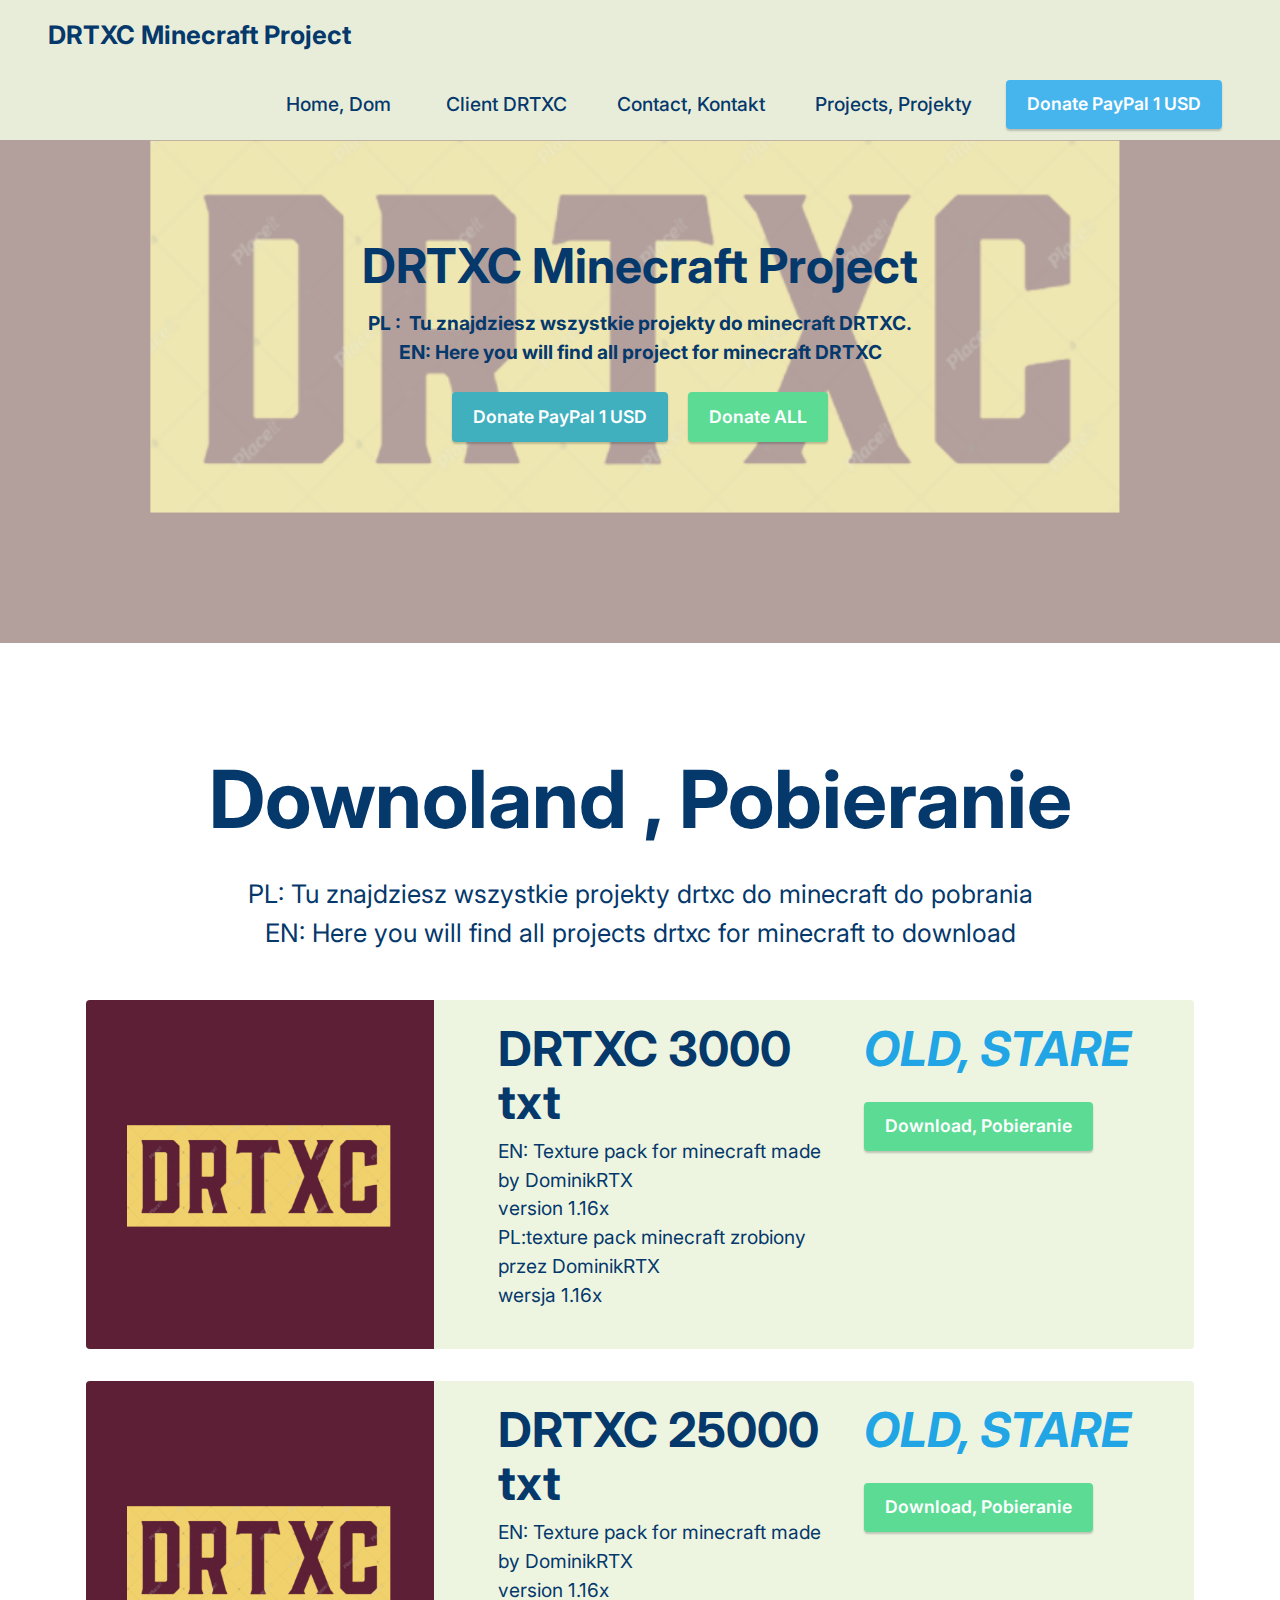
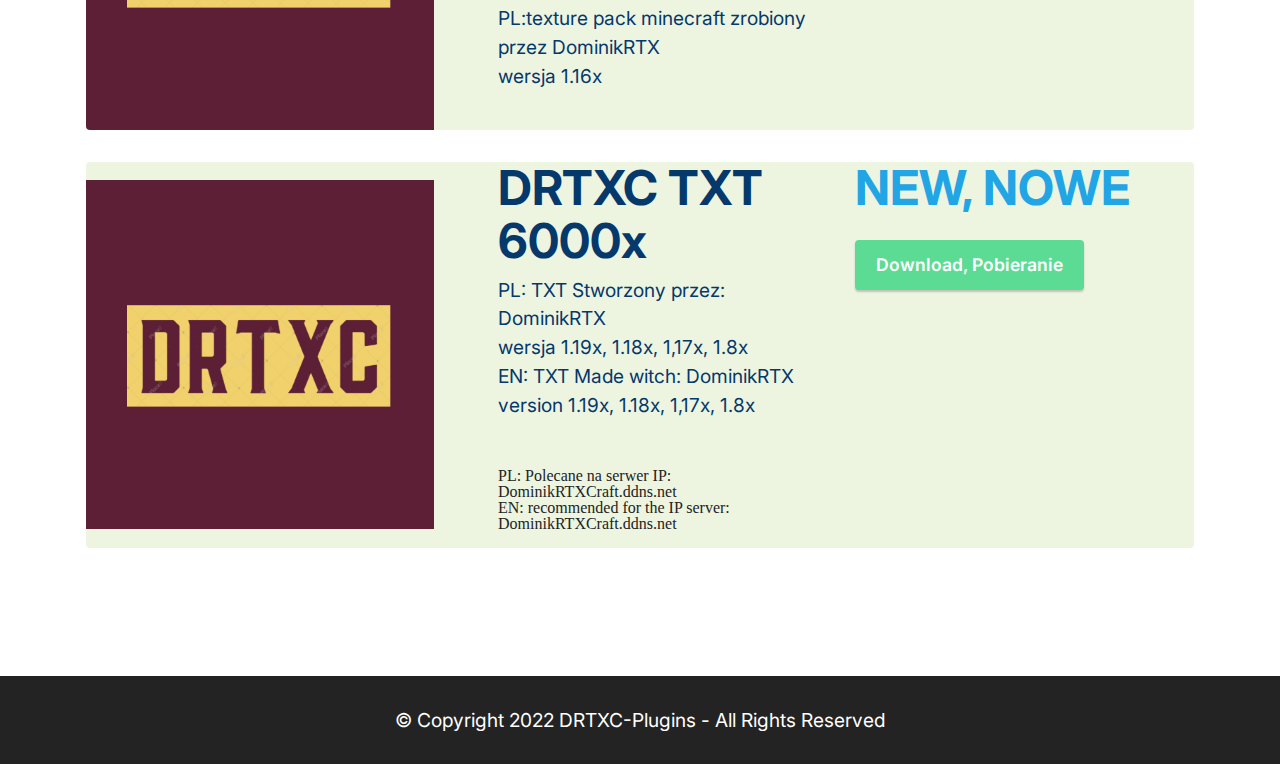
<file: index.html>
<!DOCTYPE html>
<html  >
<head>
  <!-- Site made with Mobirise Website Builder v5.6.11, https://mobirise.com -->
  <meta charset="UTF-8">
  <meta http-equiv="X-UA-Compatible" content="IE=edge">
  <meta name="generator" content="Mobirise v5.6.11, mobirise.com">
  <meta name="twitter:card" content="summary_large_image"/>
  <meta name="twitter:image:src" content="">
  <meta property="og:image" content="">
  <meta name="twitter:title" content="Home/Dom">
  <meta name="viewport" content="width=device-width, initial-scale=1, minimum-scale=1">
  <link rel="shortcut icon" href="assets/images/drtxc-logo-kopia-2.png" type="image/x-icon">
  <meta name="description" content="DRTXC Project">
  
  
  <title>Home/Dom</title>
  <link rel="stylesheet" href="assets/web/assets/mobirise-icons2/mobirise2.css">
  <link rel="stylesheet" href="assets/bootstrap/css/bootstrap.min.css">
  <link rel="stylesheet" href="assets/bootstrap/css/bootstrap-grid.min.css">
  <link rel="stylesheet" href="assets/bootstrap/css/bootstrap-reboot.min.css">
  <link rel="stylesheet" href="assets/dropdown/css/style.css">
  <link rel="stylesheet" href="assets/socicon/css/styles.css">
  <link rel="stylesheet" href="assets/theme/css/style.css">
  <link rel="preload" href="https://fonts.googleapis.com/css?family=Inter:100,200,300,400,500,600,700,800,900&display=swap" as="style" onload="this.onload=null;this.rel='stylesheet'">
  <noscript><link rel="stylesheet" href="https://fonts.googleapis.com/css?family=Inter:100,200,300,400,500,600,700,800,900&display=swap"></noscript>
  <link rel="preload" as="style" href="assets/mobirise/css/mbr-additional.css"><link rel="stylesheet" href="assets/mobirise/css/mbr-additional.css" type="text/css">
  
  
  
  
</head>
<body>
  
  <section data-bs-version="5.1" class="menu menu3 cid-sFAA5oUu2Y" once="menu" id="menu3-1">
    
    <nav class="navbar navbar-dropdown navbar-expand-lg">
        <div class="container-fluid">
            <div class="navbar-brand">
                
                <span class="navbar-caption-wrap"><a class="navbar-caption text-primary display-5" href="index.html">DRTXC Minecraft Project</a></span>
            </div>
            <button class="navbar-toggler" type="button" data-toggle="collapse" data-bs-toggle="collapse" data-target="#navbarSupportedContent" data-bs-target="#navbarSupportedContent" aria-controls="navbarNavAltMarkup" aria-expanded="false" aria-label="Toggle navigation">
                <div class="hamburger">
                    <span></span>
                    <span></span>
                    <span></span>
                    <span></span>
                </div>
            </button>
            <div class="collapse navbar-collapse" id="navbarSupportedContent">
                <ul class="navbar-nav nav-dropdown" data-app-modern-menu="true"><li class="nav-item"><a class="nav-link link text-primary display-7" href="index.html#top">Home, Dom&nbsp;</a></li>
                    <li class="nav-item"><a class="nav-link link text-primary display-7" href="Client-drtxc.html">Client DRTXC</a></li>
                    <li class="nav-item"><a class="nav-link link text-primary display-7" href="contact.html">Contact, Kontakt</a>
                    </li><li class="nav-item"><a class="nav-link link text-primary display-7" href="Project.html">Projects, Projekty</a></li></ul>
                
                <div class="navbar-buttons mbr-section-btn"><a class="btn btn-info display-4" href="donate.html" target="_blank">Donate PayPal 1 USD</a></div>
            </div>
        </div>
    </nav>
</section>

<section data-bs-version="5.1" class="header1 cid-sFCAOqBTxa" id="header1-i">

    

    <div class="mbr-overlay" style="opacity: 0.6; background-color: rgb(237, 245, 225);"></div>

    <div class="container">
        <div class="row justify-content-center">
            <div class="col-12 col-lg-8">
                <h1 class="mbr-section-title mbr-fonts-style mb-3 display-2"><strong>DRTXC Minecraft Project</strong></h1>
                
                <p class="mbr-text mbr-fonts-style display-7"><strong>PL :&nbsp;&nbsp;</strong><strong>Tu znajdziesz wszystkie projekty do minecraft </strong><strong>DRTXC.</strong><br><strong>EN: Here you will find all project for minecraft DRTXC</strong></p>
                <div class="mbr-section-btn mt-3"><a class="btn btn-success display-4" href="donate.html" target="_blank">Donate PayPal 1 USD</a> <a class="btn btn-secondary display-4" href="https://tipply.pl/u/DRTXC-PLUGINS" target="_blank">Donate ALL</a></div>
            </div>
        </div>
    </div>
</section>

<section data-bs-version="5.1" class="content4 cid-sFADQQfNeA" id="content4-6">
    
    
    <div class="container">
        <div class="row justify-content-center">
            <div class="title col-md-12 col-lg-10">
                <h3 class="mbr-section-title mbr-fonts-style align-center mb-4 display-1"><strong>Downoland , Pobieranie</strong></h3>
                <h4 class="mbr-section-subtitle align-center mbr-fonts-style mb-4 display-5">PL: Tu znajdziesz wszystkie projekty drtxc do minecraft do pobrania<br>EN: Here you will find all projects drtxc for minecraft to download</h4>
                
            </div>
        </div>
    </div>
</section>

<section data-bs-version="5.1" class="features8 cid-sFADMOwrhN" xmlns="http://www.w3.org/1999/html" id="features9-4">
    
    

    

    <div class="container">
        <div class="card">
            <div class="card-wrapper">
                <div class="row align-items-center">
                    <div class="col-12 col-md-4">
                        <div class="image-wrapper">
                            <img src="assets/images/drtxc-logo-kopia.png" alt="DRTXC Logo">
                        </div>
                    </div>
                    <div class="col-12 col-md">
                        <div class="card-box">
                            <div class="row">
                                <div class="col-md">
                                    <h6 class="card-title mbr-fonts-style display-2"><strong>DRTXC 3000 txt&nbsp;&nbsp;</strong></h6>
                                    <p class="mbr-text mbr-fonts-style display-7">EN: Texture pack for minecraft made by DominikRTX<br>version 1.16x<br>PL:texture pack minecraft zrobiony przez DominikRTX<br>wersja 1.16x</p>
                                </div>
                                <div class="col-md-auto">
                                    <p class="price mbr-fonts-style display-2"><strong><em>OLD, STARE</em></strong></p>
                                    <div class="mbr-section-btn"><a href="downloadTXT3000.html" class="btn btn-secondary display-4" target="_blank">Download, Pobieranie</a></div>
                                </div>
                                <div></div>
                            </div>
                        </div>
                    </div>
                </div>
            </div>
        </div>
        <div class="card">
            <div class="card-wrapper">
                <div class="row align-items-center">
                    <div class="col-12 col-md-4">
                        <div class="image-wrapper">
                            <img src="assets/images/drtxc-logo-kopia.png" alt="DRTXC Logo">
                        </div>
                    </div>
                    <div class="col-12 col-md">
                        <div class="card-box">
                            <div class="row">
                                <div class="col-md">
                                    <h6 class="card-title mbr-fonts-style display-2"><strong>DRTXC 25000 txt</strong></h6>
                                    <p class="mbr-text mbr-fonts-style display-7">EN: Texture pack for minecraft made by DominikRTX
<br>version 1.16x
<br>PL:texture pack minecraft zrobiony przez DominikRTX
<br>wersja 1.16x</p>
                                </div>
                                <div class="col-md-auto">
                                    <p class="price mbr-fonts-style display-2"><strong><em>OLD, STARE</em></strong></p>
                                    <div class="mbr-section-btn"><a href="downloadTXT25000.html" class="btn btn-secondary display-4" target="_blank">Download, Pobieranie</a></div>
                                </div>
                                <div></div>
                            </div>
                        </div>
                    </div>
                </div>
            </div>
        </div>
        <div class="card">
            <div class="card-wrapper">
                <div class="row align-items-center">
                    <div class="col-12 col-md-4">
                        <div class="image-wrapper">
                            <img src="assets/images/drtxc-logo-kopia.png" alt="DRTXC Logo">
                        </div>
                    </div>
                    <div class="col-12 col-md">
                        <div class="card-box">
                            <div class="row">
                                <div class="col-md">
                                    <h6 class="card-title mbr-fonts-style display-2"><strong>DRTXC TXT 6000x</strong></h6>
                                    <p class="mbr-text mbr-fonts-style display-7">PL: TXT Stworzony przez: DominikRTX
<br>wersja  1.19x, 1.18x, 1,17x, 1.8x
<br>EN: TXT Made witch: DominikRTX
<br>version 1.19x, 1.18x, 1,17x, 1.8x</p><p>&nbsp; &nbsp;&nbsp;</p><p>PL: Polecane na serwer IP: DominikRTXCraft.ddns.net<br>EN:&nbsp;recommended for the IP server: DominikRTXCraft.ddns.net</p>
                                </div>
                                <div class="col-md-auto">
                                    <p class="price mbr-fonts-style display-2"><strong>NEW, NOWE</strong></p>
                                    <div class="mbr-section-btn"><a href="Project.html#countdown4-i" class="btn btn-secondary display-4">Download, Pobieranie</a></div>
                                </div>
                                <div></div>
                            </div>
                        </div>
                    </div>
                </div>
            </div>
        </div>
    </div>
</section>

<section data-bs-version="5.1" class="footer7 cid-tdlnivxNFi" once="footers" id="footer7-r">

    

    

    <div class="container">
        <div class="media-container-row align-center mbr-white">
            <div class="col-12">
                <p class="mbr-text mb-0 mbr-fonts-style display-7">
                    © Copyright 2022 DRTXC-Plugins - All Rights Reserved
                </p>
            </div>
        </div>
    </div>
  
  
</body>
</html>
</file>
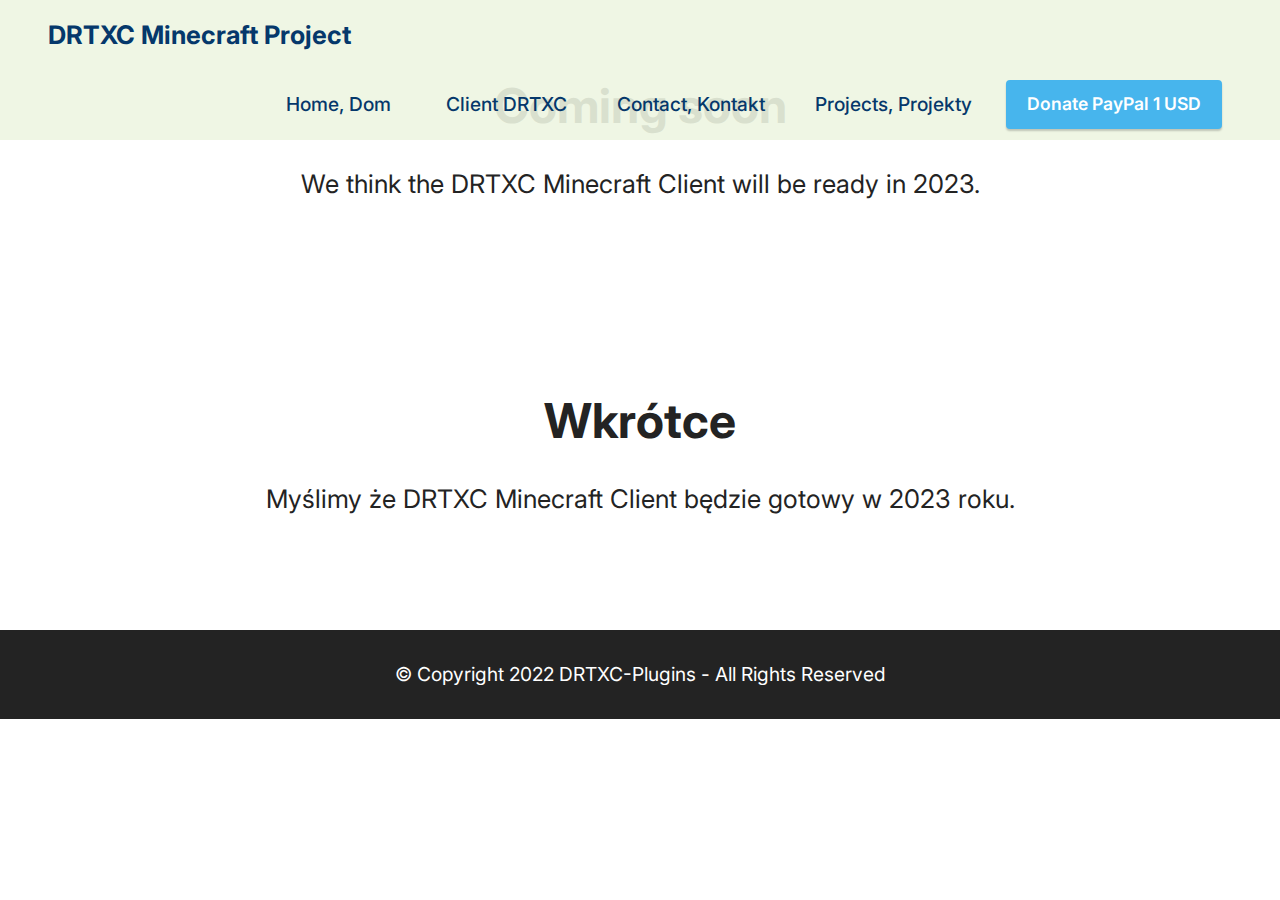
<file: Client-drtxc.html>
<!DOCTYPE html>
<html  >
<head>
  <!-- Site made with Mobirise Website Builder v5.6.11, https://mobirise.com -->
  <meta charset="UTF-8">
  <meta http-equiv="X-UA-Compatible" content="IE=edge">
  <meta name="generator" content="Mobirise v5.6.11, mobirise.com">
  <meta name="twitter:card" content="summary_large_image"/>
  <meta name="twitter:image:src" content="">
  <meta property="og:image" content="">
  <meta name="twitter:title" content="Client DRTXC">
  <meta name="viewport" content="width=device-width, initial-scale=1, minimum-scale=1">
  <link rel="shortcut icon" href="assets/images/drtxc-logo-kopia-2.png" type="image/x-icon">
  <meta name="description" content="DRTXC Project">
  
  
  <title>Client DRTXC</title>
  <link rel="stylesheet" href="assets/web/assets/mobirise-icons2/mobirise2.css">
  <link rel="stylesheet" href="assets/bootstrap/css/bootstrap.min.css">
  <link rel="stylesheet" href="assets/bootstrap/css/bootstrap-grid.min.css">
  <link rel="stylesheet" href="assets/bootstrap/css/bootstrap-reboot.min.css">
  <link rel="stylesheet" href="assets/dropdown/css/style.css">
  <link rel="stylesheet" href="assets/socicon/css/styles.css">
  <link rel="stylesheet" href="assets/theme/css/style.css">
  <link rel="preload" href="https://fonts.googleapis.com/css?family=Inter:100,200,300,400,500,600,700,800,900&display=swap" as="style" onload="this.onload=null;this.rel='stylesheet'">
  <noscript><link rel="stylesheet" href="https://fonts.googleapis.com/css?family=Inter:100,200,300,400,500,600,700,800,900&display=swap"></noscript>
  <link rel="preload" as="style" href="assets/mobirise/css/mbr-additional.css"><link rel="stylesheet" href="assets/mobirise/css/mbr-additional.css" type="text/css">
  
  
  
  
</head>
<body>
  
  <section data-bs-version="5.1" class="menu menu3 cid-tdlotFows0" once="menu" id="menu3-s">
    
    <nav class="navbar navbar-dropdown navbar-expand-lg">
        <div class="container-fluid">
            <div class="navbar-brand">
                
                <span class="navbar-caption-wrap"><a class="navbar-caption text-primary display-5" href="index.html">DRTXC Minecraft Project</a></span>
            </div>
            <button class="navbar-toggler" type="button" data-toggle="collapse" data-bs-toggle="collapse" data-target="#navbarSupportedContent" data-bs-target="#navbarSupportedContent" aria-controls="navbarNavAltMarkup" aria-expanded="false" aria-label="Toggle navigation">
                <div class="hamburger">
                    <span></span>
                    <span></span>
                    <span></span>
                    <span></span>
                </div>
            </button>
            <div class="collapse navbar-collapse" id="navbarSupportedContent">
                <ul class="navbar-nav nav-dropdown" data-app-modern-menu="true"><li class="nav-item"><a class="nav-link link text-primary display-7" href="index.html#top">Home, Dom&nbsp;</a></li>
                    <li class="nav-item"><a class="nav-link link text-primary display-7" href="Client-drtxc.html">Client DRTXC</a></li>
                    <li class="nav-item"><a class="nav-link link text-primary display-7" href="contact.html">Contact, Kontakt</a>
                    </li><li class="nav-item"><a class="nav-link link text-primary display-7" href="Project.html">Projects, Projekty</a></li></ul>
                
                <div class="navbar-buttons mbr-section-btn"><a class="btn btn-info display-4" href="donate.html" target="_blank">Donate PayPal 1 USD</a></div>
            </div>
        </div>
    </nav>
</section>

<section data-bs-version="5.1" class="content4 cid-tdlqkSwqmL" id="content4-x">
    

    
    
    <div class="container">
        <div class="row justify-content-center">
            <div class="title col-md-12 col-lg-10">
                <h3 class="mbr-section-title mbr-fonts-style align-center mb-4 display-2"><strong>Coming soon</strong></h3>
                <h4 class="mbr-section-subtitle align-center mbr-fonts-style mb-4 display-5">We think the DRTXC Minecraft Client will be ready in 2023.</h4>
                
            </div>
        </div>
    </div>
</section>

<section data-bs-version="5.1" class="content4 cid-tdlrAC93OM" id="content4-y">
    

    
    
    <div class="container">
        <div class="row justify-content-center">
            <div class="title col-md-12 col-lg-10">
                <h3 class="mbr-section-title mbr-fonts-style align-center mb-4 display-2"><strong>Wkrótce</strong></h3>
                <h4 class="mbr-section-subtitle align-center mbr-fonts-style mb-4 display-5">Myślimy że DRTXC Minecraft Client będzie gotowy w 2023 roku.</h4>
                
            </div>
        </div>
    </div>
</section>

<section data-bs-version="5.1" class="footer7 cid-tdlotGZvha" once="footers" id="footer7-w">

    

    

    <div class="container">
        <div class="media-container-row align-center mbr-white">
            <div class="col-12">
                <p class="mbr-text mb-0 mbr-fonts-style display-7">
                    © Copyright 2022 DRTXC-Plugins - All Rights Reserved
                </p>
            </div>
        </div>
    </div>
  
  
</body>
</html>
</file>
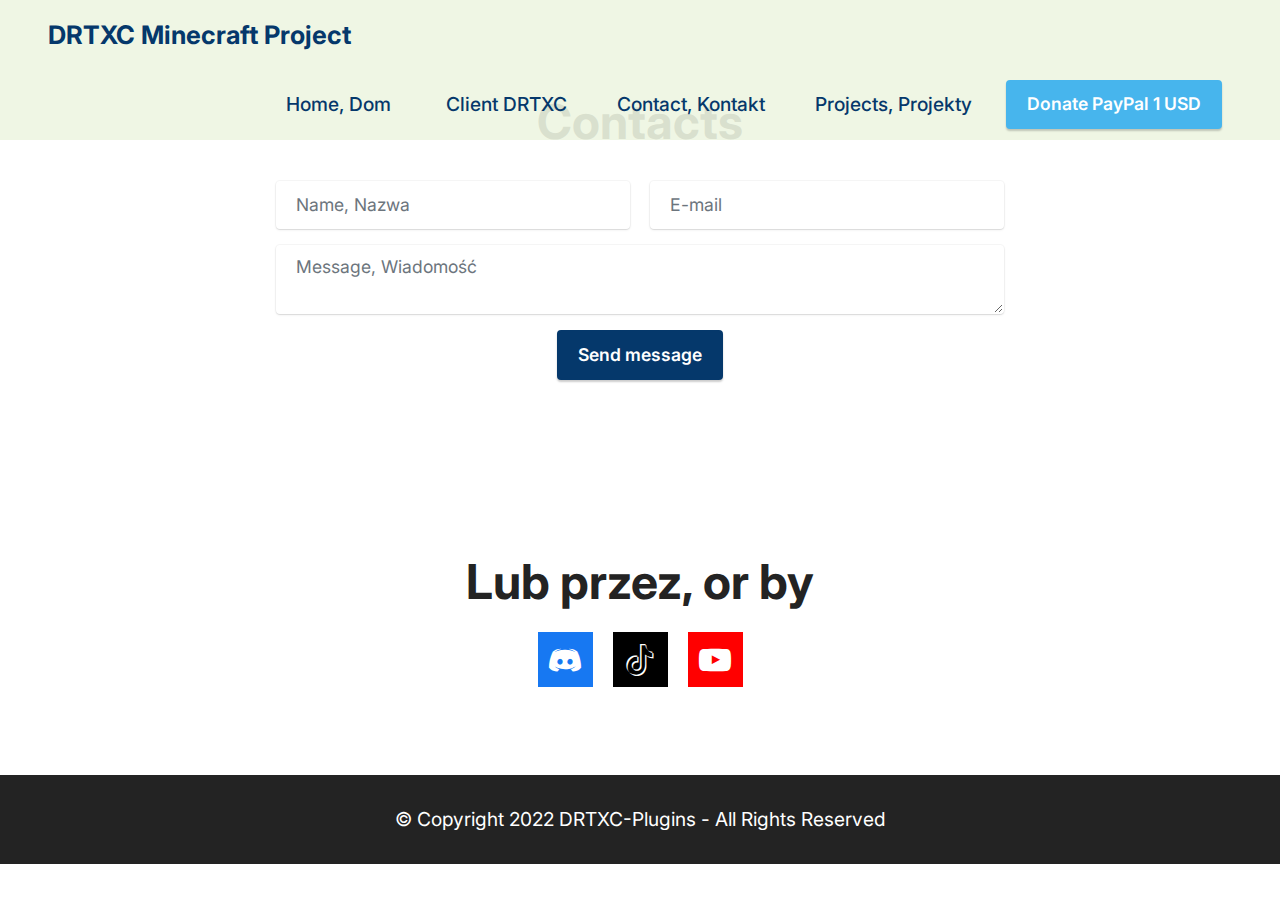
<file: contact.html>
<!DOCTYPE html>
<html  >
<head>
  <!-- Site made with Mobirise Website Builder v5.6.11, https://mobirise.com -->
  <meta charset="UTF-8">
  <meta http-equiv="X-UA-Compatible" content="IE=edge">
  <meta name="generator" content="Mobirise v5.6.11, mobirise.com">
  <meta name="twitter:card" content="summary_large_image"/>
  <meta name="twitter:image:src" content="">
  <meta property="og:image" content="">
  <meta name="twitter:title" content="Contact, Kontakt">
  <meta name="viewport" content="width=device-width, initial-scale=1, minimum-scale=1">
  <link rel="shortcut icon" href="assets/images/drtxc-logo-kopia-2.png" type="image/x-icon">
  <meta name="description" content="DRTXC Project">
  
  
  <title>Contact, Kontakt</title>
  <link rel="stylesheet" href="assets/web/assets/mobirise-icons2/mobirise2.css">
  <link rel="stylesheet" href="assets/bootstrap/css/bootstrap.min.css">
  <link rel="stylesheet" href="assets/bootstrap/css/bootstrap-grid.min.css">
  <link rel="stylesheet" href="assets/bootstrap/css/bootstrap-reboot.min.css">
  <link rel="stylesheet" href="assets/socicon/css/styles.css">
  <link rel="stylesheet" href="assets/dropdown/css/style.css">
  <link rel="stylesheet" href="assets/theme/css/style.css">
  <link rel="preload" href="https://fonts.googleapis.com/css?family=Inter:100,200,300,400,500,600,700,800,900&display=swap" as="style" onload="this.onload=null;this.rel='stylesheet'">
  <noscript><link rel="stylesheet" href="https://fonts.googleapis.com/css?family=Inter:100,200,300,400,500,600,700,800,900&display=swap"></noscript>
  <link rel="preload" as="style" href="assets/mobirise/css/mbr-additional.css"><link rel="stylesheet" href="assets/mobirise/css/mbr-additional.css" type="text/css">
  
  
  
  
</head>
<body>
  
  <section data-bs-version="5.1" class="menu menu3 cid-tdltwTJGP2" once="menu" id="menu3-z">
    
    <nav class="navbar navbar-dropdown navbar-expand-lg">
        <div class="container-fluid">
            <div class="navbar-brand">
                
                <span class="navbar-caption-wrap"><a class="navbar-caption text-primary display-5" href="index.html">DRTXC Minecraft Project</a></span>
            </div>
            <button class="navbar-toggler" type="button" data-toggle="collapse" data-bs-toggle="collapse" data-target="#navbarSupportedContent" data-bs-target="#navbarSupportedContent" aria-controls="navbarNavAltMarkup" aria-expanded="false" aria-label="Toggle navigation">
                <div class="hamburger">
                    <span></span>
                    <span></span>
                    <span></span>
                    <span></span>
                </div>
            </button>
            <div class="collapse navbar-collapse" id="navbarSupportedContent">
                <ul class="navbar-nav nav-dropdown" data-app-modern-menu="true"><li class="nav-item"><a class="nav-link link text-primary display-7" href="index.html#top">Home, Dom&nbsp;</a></li>
                    <li class="nav-item"><a class="nav-link link text-primary display-7" href="Client-drtxc.html">Client DRTXC</a></li>
                    <li class="nav-item"><a class="nav-link link text-primary display-7" href="contact.html">Contact, Kontakt</a>
                    </li><li class="nav-item"><a class="nav-link link text-primary display-7" href="Project.html">Projects, Projekty</a></li></ul>
                
                <div class="navbar-buttons mbr-section-btn"><a class="btn btn-info display-4" href="donate.html" target="_blank">Donate PayPal 1 USD</a></div>
            </div>
        </div>
    </nav>
</section>

<section data-bs-version="5.1" class="form5 cid-tdltX4w9oP" id="form5-14">
    
    
    <div class="container">
        <div class="mbr-section-head">
            <h3 class="mbr-section-title mbr-fonts-style align-center mb-0 display-2">
                <strong>Contacts</strong>
            </h3>
            
        </div>
        <div class="row justify-content-center mt-4">
            <div class="col-lg-8 mx-auto mbr-form" data-form-type="formoid">
                <form action="https://mobirise.eu/" method="POST" class="mbr-form form-with-styler" data-form-title="Form Name"><input type="hidden" name="email" data-form-email="true" value="62qKtZgZFWXUHdJGUM8EVKe91tdrr9F5uzLYwsQSarTGGLpnQrU4W8IHL2c1MlhDlmbLsaE2eG0f0U0NKB5RppFg5fTIEmi5HMyNg3PuV/1It758lZVygaIxx0LGIowM">
                    <div class="row">
                        <div hidden="hidden" data-form-alert="" class="alert alert-success col-12">Thanks for filling out the form!
Dziękuje za przesłanie!</div>
                        <div hidden="hidden" data-form-alert-danger="" class="alert alert-danger col-12">
                            Oops...! some problem!
                        </div>
                    </div>
                    <div class="dragArea row">
                        <div class="col-md col-sm-12 form-group mb-3" data-for="name">
                            <input type="text" name="name" placeholder="Name, Nazwa" data-form-field="name" class="form-control" value="" id="name-form5-14">
                        </div>
                        <div class="col-md col-sm-12 form-group mb-3" data-for="email">
                            <input type="email" name="email" placeholder="E-mail" data-form-field="email" class="form-control" value="" id="email-form5-14">
                        </div>
                        
                        <div class="col-12 form-group mb-3" data-for="textarea">
                            <textarea name="textarea" placeholder="Message, Wiadomość" data-form-field="textarea" class="form-control" id="textarea-form5-14"></textarea>
                        </div>
                        <div class="col-lg-12 col-md-12 col-sm-12 align-center mbr-section-btn"><button type="submit" class="btn btn-primary display-4">Send message</button></div>
                    </div>
                </form>
            </div>
        </div>
    </div>
</section>

<section data-bs-version="5.1" class="share3 cid-tdluPXfa8S" id="share3-15">
    
     
    
    
    

    <div class="container">
        <div class="media-container-row">
            <div class="col-12">
                <h3 class="mbr-section-title align-center mb-3 mbr-fonts-style display-2"><strong>Lub przez, or by</strong></h3>
                <div class="social-list align-center">
                   
                    <a class="iconfont-wrapper bg-facebook m-2 " target="_blank" href="https://discord.gg/MgdDqnV3Yh">
                            <span class="socicon-discord socicon" style="color: rgb(255, 255, 255); fill: rgb(255, 255, 255);"></span>
                        </a>
                        
                        
                        
                        
                        
                        
                        
                        <a class="iconfont-wrapper bg-tiktok m-2" href="https://www.tiktok.com/dominikrtx" target="_blank">
                            <span class="socicon-tiktok socicon"></span>
                        </a>
                        <a class="iconfont-wrapper bg-youtube m-2" href="https://youtube.com/c/dominikrtx" target="_blank">
                            <span class="socicon-youtube socicon"></span>
                        </a>
                        
                </div>
            </div>
        </div>
    </div>
</section>

<section data-bs-version="5.1" class="footer7 cid-tdltwViUKC" once="footers" id="footer7-13">

    

    

    <div class="container">
        <div class="media-container-row align-center mbr-white">
            <div class="col-12">
                <p class="mbr-text mb-0 mbr-fonts-style display-7">
                    © Copyright 2022 DRTXC-Plugins - All Rights Reserved
                </p>
            </div>
        </div>
    </div>
  
  
</body>
</html>
</file>
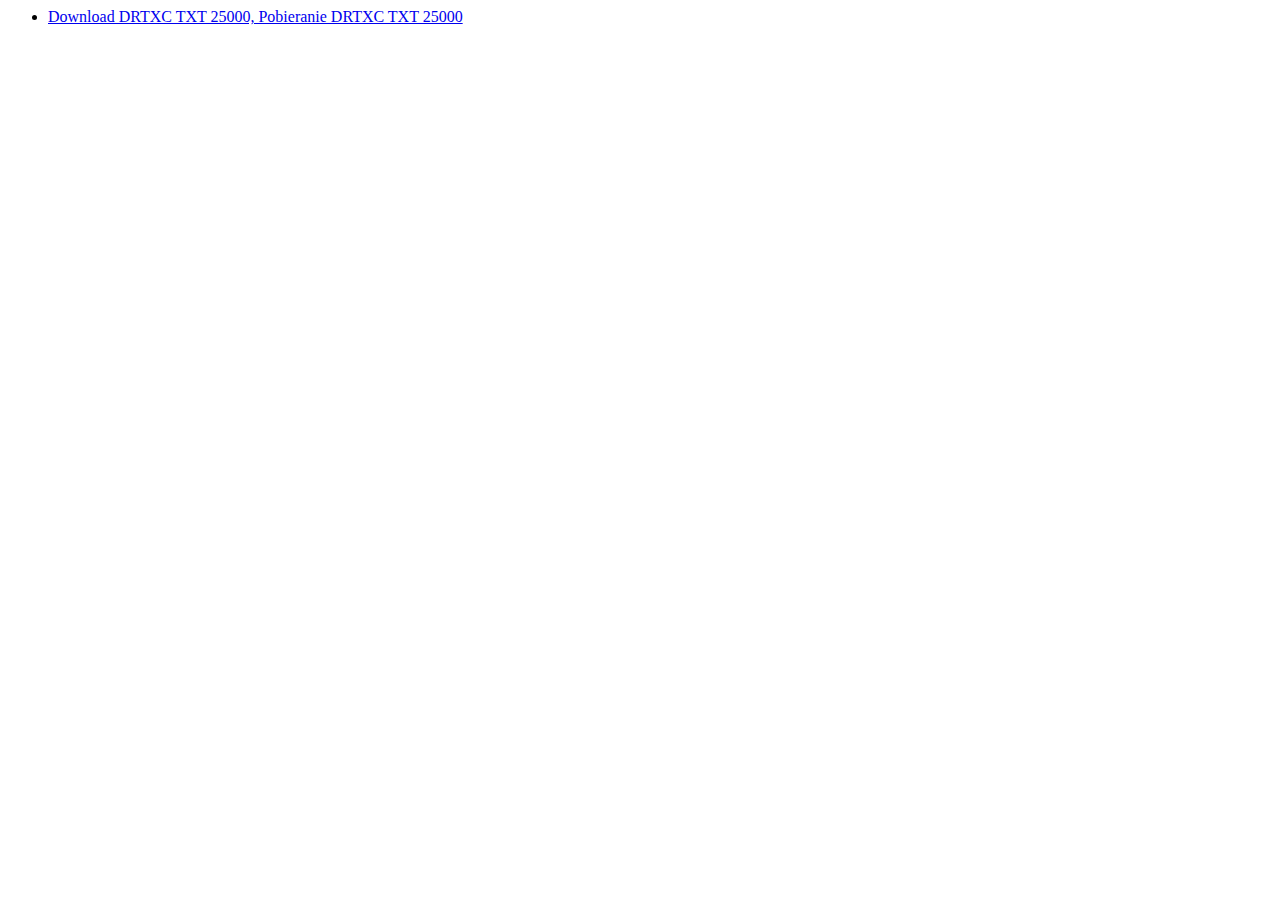
<file: downloadTXT25000.html>
<html>
<head>
<meta http-equiv="Content-type" content="text/html; charset=utf-8"
<meta http-equiv="Content-Language" content="pl" />
</head>
<body>


<ul>
<li><a href="!   §d§lDRTXC §5§I25000  §b§lPack §f[§b16§fx].zip"> Download DRTXC TXT 25000, Pobieranie DRTXC TXT 25000</a>
</ul>


</body>
</html>
</file>
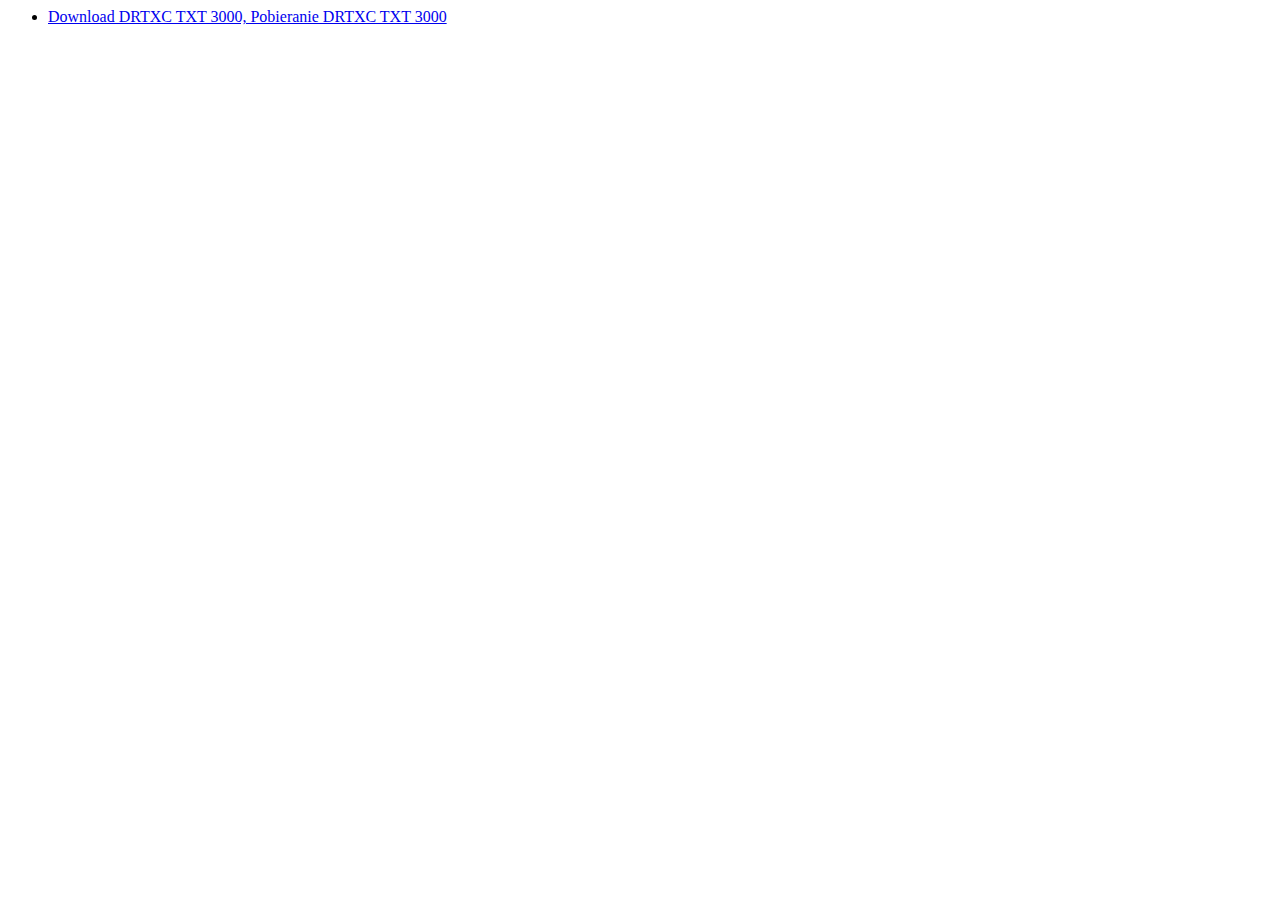
<file: downloadTXT3000.html>
<html>
<head>
<meta http-equiv="Content-type" content="text/html; charset=utf-8"
<meta http-equiv="Content-Language" content="pl" />
</head>
<body>


<ul>
<li><a href="!   §d§lDRTXC §5§I3000  §b§lPack §f[§b16§fx] v1.zip"> Download DRTXC TXT 3000, Pobieranie DRTXC TXT 3000</a>
</ul>


</body>
</html>
</file>
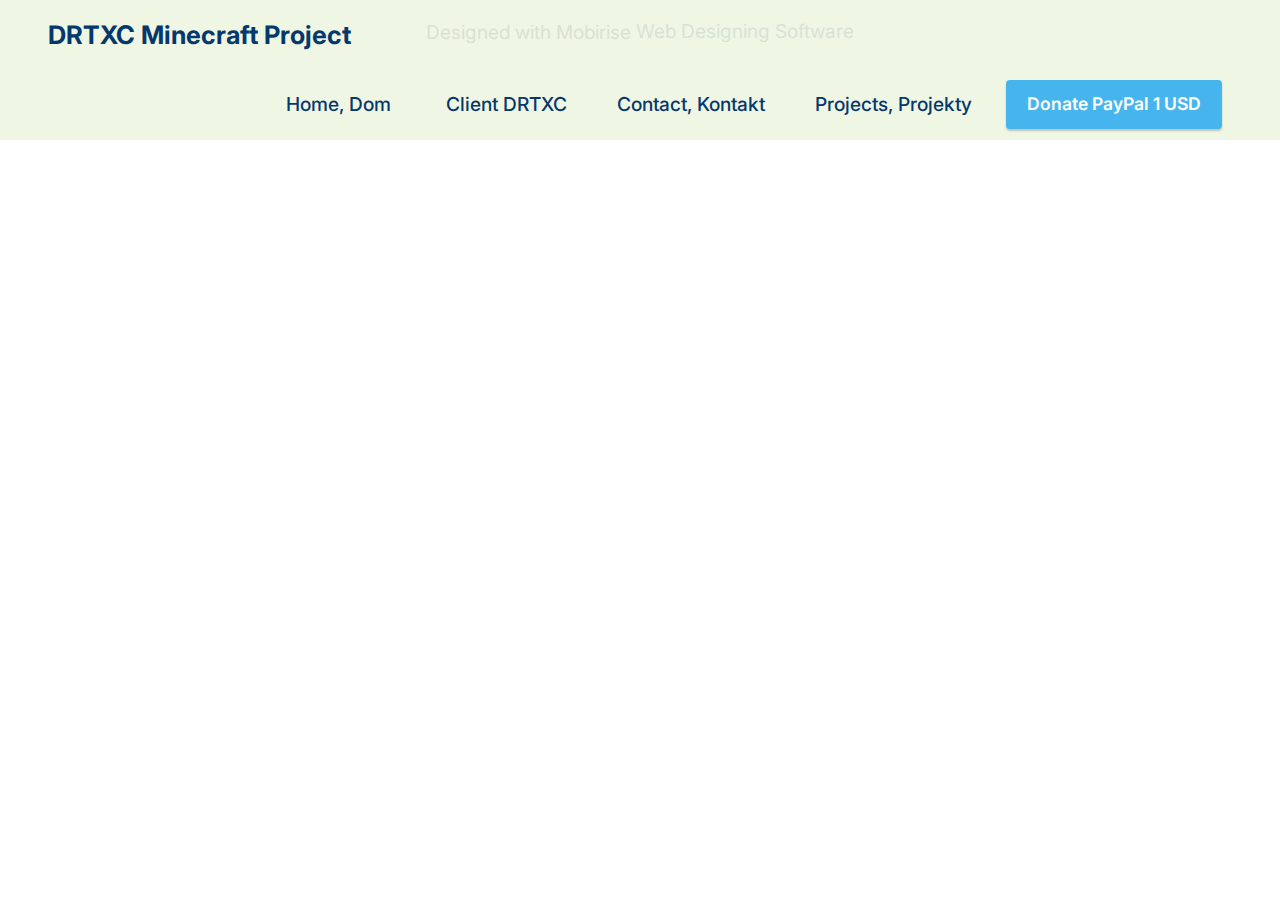
<file: downloadTXT6000.html>
<!DOCTYPE html>
<html  >
<head>
  <!-- Site made with Mobirise Website Builder v5.6.11, https://mobirise.com -->
  <meta charset="UTF-8">
  <meta http-equiv="X-UA-Compatible" content="IE=edge">
  <meta name="generator" content="Mobirise v5.6.11, mobirise.com">
  <meta name="twitter:card" content="summary_large_image"/>
  <meta name="twitter:image:src" content="">
  <meta property="og:image" content="">
  <meta name="twitter:title" content="Download, Pobieranie DRTXC TXT 6000">
  <meta name="viewport" content="width=device-width, initial-scale=1, minimum-scale=1">
  <link rel="shortcut icon" href="assets/images/drtxc-logo-kopia-2.png" type="image/x-icon">
  <meta name="description" content="DRTXC Project">
  
  
  <title>Download, Pobieranie DRTXC TXT 6000</title>
  <link rel="stylesheet" href="assets/web/assets/mobirise-icons2/mobirise2.css">
  <link rel="stylesheet" href="assets/bootstrap/css/bootstrap.min.css">
  <link rel="stylesheet" href="assets/bootstrap/css/bootstrap-grid.min.css">
  <link rel="stylesheet" href="assets/bootstrap/css/bootstrap-reboot.min.css">
  <link rel="stylesheet" href="assets/dropdown/css/style.css">
  <link rel="stylesheet" href="assets/socicon/css/styles.css">
  <link rel="stylesheet" href="assets/theme/css/style.css">
  <link rel="preload" href="https://fonts.googleapis.com/css?family=Inter:100,200,300,400,500,600,700,800,900&display=swap" as="style" onload="this.onload=null;this.rel='stylesheet'">
  <noscript><link rel="stylesheet" href="https://fonts.googleapis.com/css?family=Inter:100,200,300,400,500,600,700,800,900&display=swap"></noscript>
  <link rel="preload" as="style" href="assets/mobirise/css/mbr-additional.css"><link rel="stylesheet" href="assets/mobirise/css/mbr-additional.css" type="text/css">
  
  
  
  
</head>
<body>
  
  <section data-bs-version="5.1" class="menu menu3 cid-tdlmxCCy5z" once="menu" id="menu3-p">
    
    <nav class="navbar navbar-dropdown navbar-expand-lg">
        <div class="container-fluid">
            <div class="navbar-brand">
                
                <span class="navbar-caption-wrap"><a class="navbar-caption text-primary display-5" href="index.html">DRTXC Minecraft Project</a></span>
            </div>
            <button class="navbar-toggler" type="button" data-toggle="collapse" data-bs-toggle="collapse" data-target="#navbarSupportedContent" data-bs-target="#navbarSupportedContent" aria-controls="navbarNavAltMarkup" aria-expanded="false" aria-label="Toggle navigation">
                <div class="hamburger">
                    <span></span>
                    <span></span>
                    <span></span>
                    <span></span>
                </div>
            </button>
            <div class="collapse navbar-collapse" id="navbarSupportedContent">
                <ul class="navbar-nav nav-dropdown" data-app-modern-menu="true"><li class="nav-item"><a class="nav-link link text-primary display-7" href="index.html#top">Home, Dom&nbsp;</a></li>
                    <li class="nav-item"><a class="nav-link link text-primary display-7" href="Client-drtxc.html">Client DRTXC</a></li>
                    <li class="nav-item"><a class="nav-link link text-primary display-7" href="contact.html">Contact, Kontakt</a>
                    </li><li class="nav-item"><a class="nav-link link text-primary display-7" href="Project.html">Projects, Projekty</a></li></ul>
                
                <div class="navbar-buttons mbr-section-btn"><a class="btn btn-info display-4" href="donate.html" target="_blank">Donate PayPal 1 USD</a></div>
            </div>
        </div>
    </nav>
</section><section class="display-7" style="padding: 0;align-items: center;justify-content: center;flex-wrap: wrap;    align-content: center;display: flex;position: relative;height: 4rem;"><a href="https://mobiri.se/2777076" style="flex: 1 1;height: 4rem;position: absolute;width: 100%;z-index: 1;"><img alt="" style="height: 4rem;" src="[data-uri]"></a><p style="margin: 0;text-align: center;" class="display-7">Designed with Mobirise &#8204;</p><a style="z-index:1" href="https://mobirise.com/website-design-software.html">Web Designing Software</a></section><script src="assets/bootstrap/js/bootstrap.bundle.min.js"></script>  <script src="assets/smoothscroll/smooth-scroll.js"></script>  <script src="assets/ytplayer/index.js"></script>  <script src="assets/dropdown/js/navbar-dropdown.js"></script>  <script src="assets/theme/js/script.js"></script>  
  
  
</body>
</html>
</file>
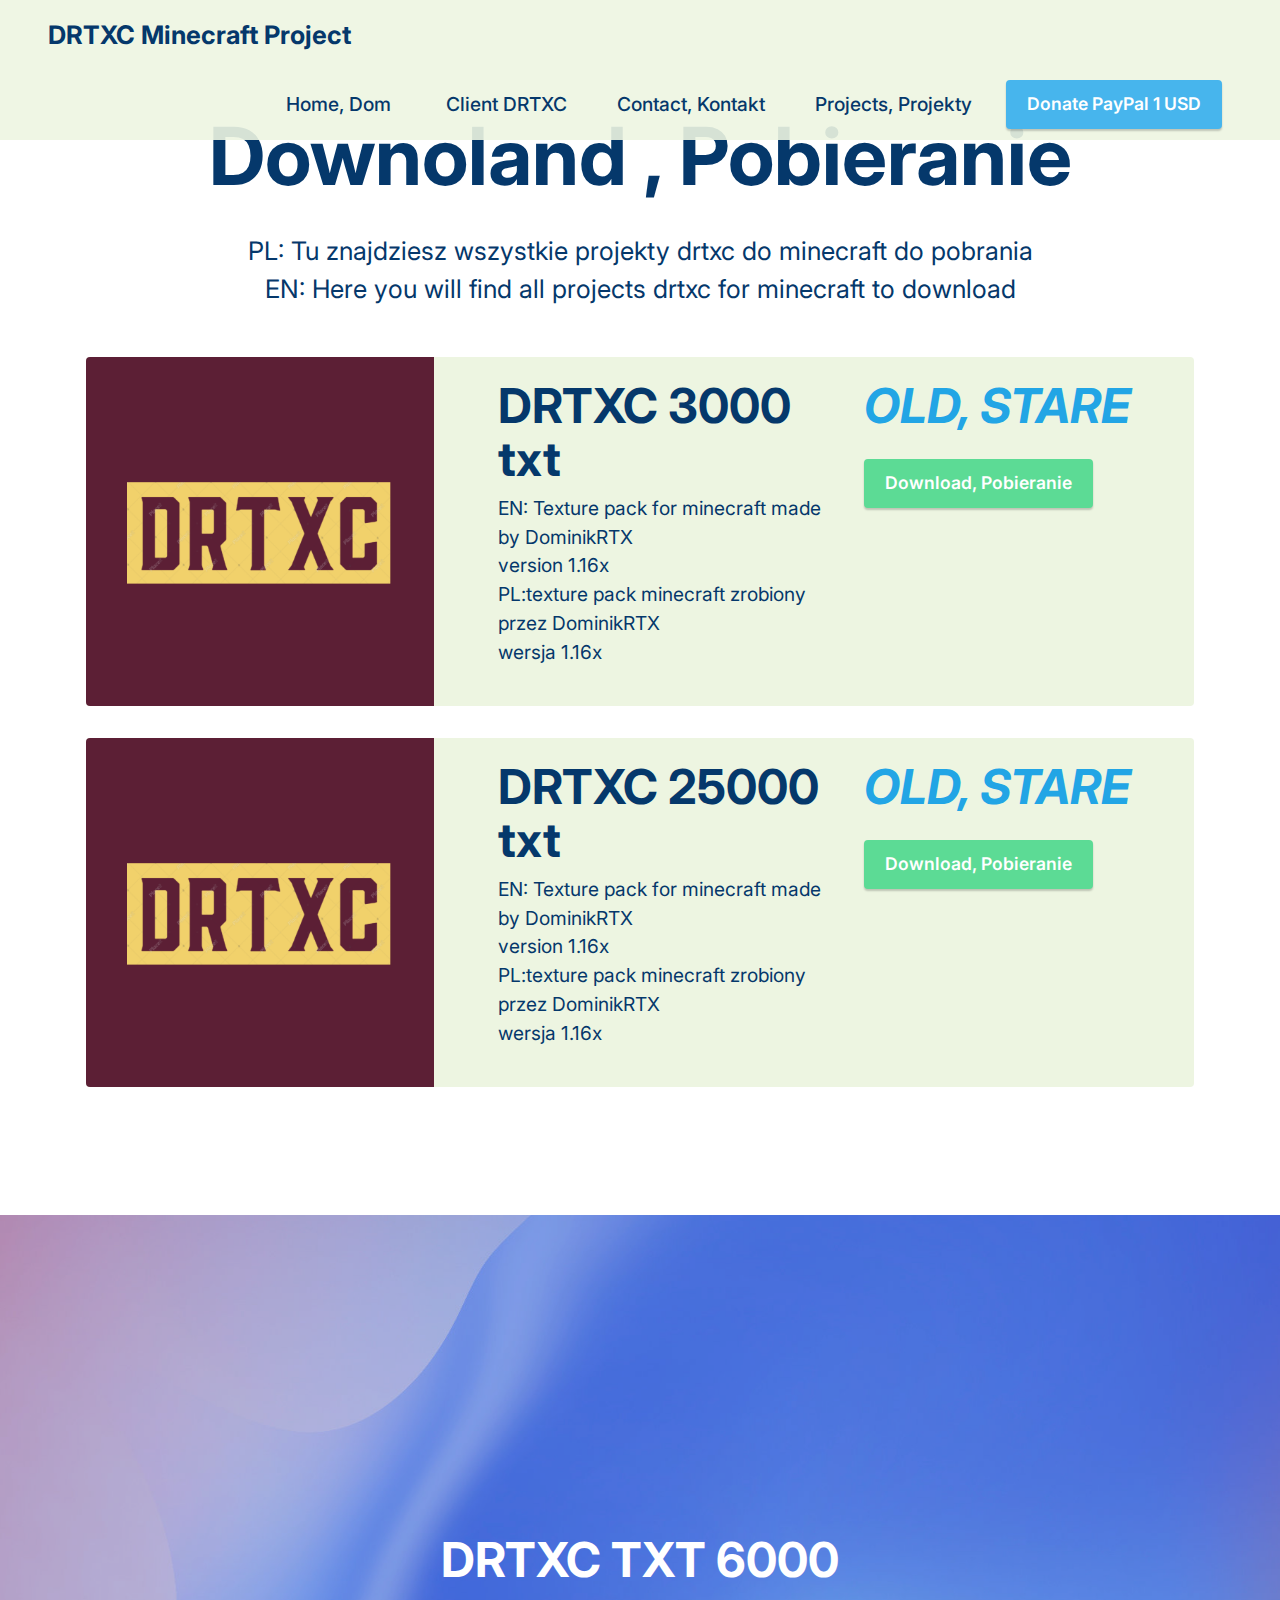
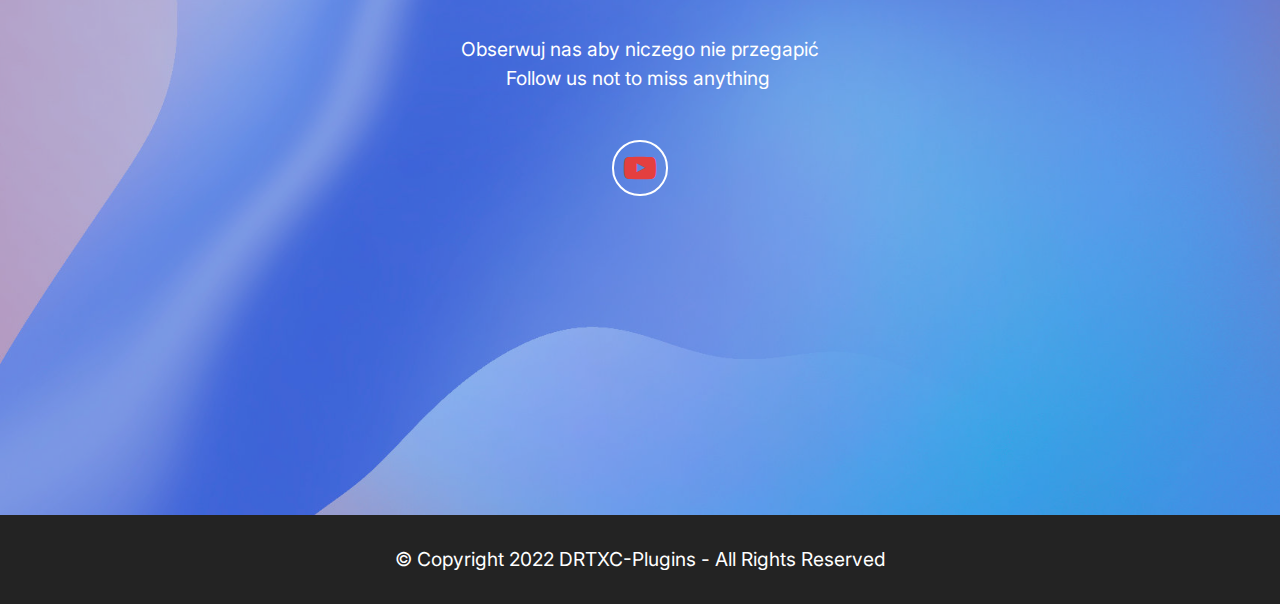
<file: Project.html>
<!DOCTYPE html>
<html  >
<head>
  <!-- Site made with Mobirise Website Builder v5.6.11, https://mobirise.com -->
  <meta charset="UTF-8">
  <meta http-equiv="X-UA-Compatible" content="IE=edge">
  <meta name="generator" content="Mobirise v5.6.11, mobirise.com">
  <meta name="twitter:card" content="summary_large_image"/>
  <meta name="twitter:image:src" content="">
  <meta property="og:image" content="">
  <meta name="twitter:title" content="Project, Projekty">
  <meta name="viewport" content="width=device-width, initial-scale=1, minimum-scale=1">
  <link rel="shortcut icon" href="assets/images/drtxc-logo-kopia-2.png" type="image/x-icon">
  <meta name="description" content="DRTXC Project">
  
  
  <title>Project, Projekty</title>
  <link rel="stylesheet" href="assets/web/assets/mobirise-icons2/mobirise2.css">
  <link rel="stylesheet" href="assets/bootstrap/css/bootstrap.min.css">
  <link rel="stylesheet" href="assets/bootstrap/css/bootstrap-grid.min.css">
  <link rel="stylesheet" href="assets/bootstrap/css/bootstrap-reboot.min.css">
  <link rel="stylesheet" href="assets/dropdown/css/style.css">
  <link rel="stylesheet" href="assets/socicon/css/styles.css">
  <link rel="stylesheet" href="assets/theme/css/style.css">
  <link rel="preload" href="https://fonts.googleapis.com/css?family=Inter:100,200,300,400,500,600,700,800,900&display=swap" as="style" onload="this.onload=null;this.rel='stylesheet'">
  <noscript><link rel="stylesheet" href="https://fonts.googleapis.com/css?family=Inter:100,200,300,400,500,600,700,800,900&display=swap"></noscript>
  <link rel="preload" as="style" href="assets/mobirise/css/mbr-additional.css"><link rel="stylesheet" href="assets/mobirise/css/mbr-additional.css" type="text/css">
  
  
  
  
</head>
<body>
  
  <section data-bs-version="5.1" class="menu menu3 cid-tdlh2OdkNL" once="menu" id="menu3-d">
    
    <nav class="navbar navbar-dropdown navbar-expand-lg">
        <div class="container-fluid">
            <div class="navbar-brand">
                
                <span class="navbar-caption-wrap"><a class="navbar-caption text-primary display-5" href="index.html">DRTXC Minecraft Project</a></span>
            </div>
            <button class="navbar-toggler" type="button" data-toggle="collapse" data-bs-toggle="collapse" data-target="#navbarSupportedContent" data-bs-target="#navbarSupportedContent" aria-controls="navbarNavAltMarkup" aria-expanded="false" aria-label="Toggle navigation">
                <div class="hamburger">
                    <span></span>
                    <span></span>
                    <span></span>
                    <span></span>
                </div>
            </button>
            <div class="collapse navbar-collapse" id="navbarSupportedContent">
                <ul class="navbar-nav nav-dropdown" data-app-modern-menu="true"><li class="nav-item"><a class="nav-link link text-primary display-7" href="index.html#top">Home, Dom&nbsp;</a></li>
                    <li class="nav-item"><a class="nav-link link text-primary display-7" href="Client-drtxc.html">Client DRTXC</a></li>
                    <li class="nav-item"><a class="nav-link link text-primary display-7" href="contact.html">Contact, Kontakt</a>
                    </li><li class="nav-item"><a class="nav-link link text-primary display-7" href="Project.html">Projects, Projekty</a></li></ul>
                
                <div class="navbar-buttons mbr-section-btn"><a class="btn btn-info display-4" href="donate.html" target="_blank">Donate PayPal 1 USD</a></div>
            </div>
        </div>
    </nav>
</section>

<section data-bs-version="5.1" class="content4 cid-tdlh2P3zi2" id="content4-f">
    
    
    <div class="container">
        <div class="row justify-content-center">
            <div class="title col-md-12 col-lg-10">
                <h3 class="mbr-section-title mbr-fonts-style align-center mb-4 display-1"><strong>Downoland , Pobieranie</strong></h3>
                <h4 class="mbr-section-subtitle align-center mbr-fonts-style mb-4 display-5">PL: Tu znajdziesz wszystkie projekty drtxc do minecraft do pobrania<br>EN: Here you will find all projects drtxc for minecraft to download</h4>
                
            </div>
        </div>
    </div>
</section>

<section data-bs-version="5.1" class="features8 cid-tdlh2Pmg3r" xmlns="http://www.w3.org/1999/html" id="features9-g">
    
    

    

    <div class="container">
        <div class="card">
            <div class="card-wrapper">
                <div class="row align-items-center">
                    <div class="col-12 col-md-4">
                        <div class="image-wrapper">
                            <img src="assets/images/drtxc-logo-kopia.png" alt="DRTXC Logo">
                        </div>
                    </div>
                    <div class="col-12 col-md">
                        <div class="card-box">
                            <div class="row">
                                <div class="col-md">
                                    <h6 class="card-title mbr-fonts-style display-2"><strong>DRTXC 3000 txt&nbsp;&nbsp;</strong></h6>
                                    <p class="mbr-text mbr-fonts-style display-7">EN: Texture pack for minecraft made by DominikRTX<br>version 1.16x<br>PL:texture pack minecraft zrobiony przez DominikRTX<br>wersja 1.16x</p>
                                </div>
                                <div class="col-md-auto">
                                    <p class="price mbr-fonts-style display-2"><strong><em>OLD, STARE</em></strong></p>
                                    <div class="mbr-section-btn"><a href="downloadTXT3000.html" class="btn btn-secondary display-4" target="_blank">Download, Pobieranie</a></div>
                                </div>
                                <div></div>
                            </div>
                        </div>
                    </div>
                </div>
            </div>
        </div>
        <div class="card">
            <div class="card-wrapper">
                <div class="row align-items-center">
                    <div class="col-12 col-md-4">
                        <div class="image-wrapper">
                            <img src="assets/images/drtxc-logo-kopia.png" alt="DRTXC Logo">
                        </div>
                    </div>
                    <div class="col-12 col-md">
                        <div class="card-box">
                            <div class="row">
                                <div class="col-md">
                                    <h6 class="card-title mbr-fonts-style display-2"><strong>DRTXC 25000 txt</strong></h6>
                                    <p class="mbr-text mbr-fonts-style display-7">EN: Texture pack for minecraft made by DominikRTX
<br>version 1.16x
<br>PL:texture pack minecraft zrobiony przez DominikRTX
<br>wersja 1.16x</p>
                                </div>
                                <div class="col-md-auto">
                                    <p class="price mbr-fonts-style display-2"><strong><em>OLD, STARE</em></strong></p>
                                    <div class="mbr-section-btn"><a href="downloadTXT25000.html" class="btn btn-secondary display-4">Download, Pobieranie</a></div>
                                </div>
                                <div></div>
                            </div>
                        </div>
                    </div>
                </div>
            </div>
        </div>
        
    </div>
</section>

<section data-bs-version="5.1" class="countdown4 cid-tdlhjzrmFt mbr-fullscreen" id="countdown4-i">
    

    
    <div class="mbr-overlay" style="opacity: 0.4; background-color: rgb(68, 121, 217);">
    </div>
    <div class="container">
        <div class="row justify-content-center">
            <div class="col-lg-8">
                <h3 class="mbr-section-title mb-5 align-center mbr-fonts-style display-2"><strong>DRTXC TXT 6000</strong></h3>
                
                <div class="countdown-cont align-center mb-5">
                    <div class="daysCountdown col-xs-3 col-sm-3 col-md-3" title="Days, Dni"></div>
                    <div class="hoursCountdown col-xs-3 col-sm-3 col-md-3" title="Hours, Godziny"></div>
                    <div class="minutesCountdown col-xs-3 col-sm-3 col-md-3" title="Minutes, Minuty"></div>
                    <div class="secondsCountdown col-xs-3 col-sm-3 col-md-3" title="Seconds, Sekundy"></div>
                    <div class="countdown" data-due-date="2022/10/11"></div>
                </div>
                <p class="mbr-text mb-5 align-center mbr-fonts-style display-7">Obserwuj nas aby niczego nie przegapić<br>Follow us not to miss anything&nbsp;<br></p>
                <div class="icons-menu row justify-content-center display-7">
                    
                    
                    
                    
                <div class="soc-item col-auto">
                        <a href="https://youtube.com/c/dominikrtx" target="_blank" class="social__link">
                            <span class="mbr-iconfont socicon-youtube socicon" style="color: rgb(228, 63, 63); fill: rgb(228, 63, 63);"></span>
                        </a>
                    </div></div>
                
            </div>
        </div>
    </div>
</section>

<section data-bs-version="5.1" class="footer7 cid-tdln5lHaHp" once="footers" id="footer7-q">

    

    

    <div class="container">
        <div class="media-container-row align-center mbr-white">
            <div class="col-12">
                <p class="mbr-text mb-0 mbr-fonts-style display-7">
                    © Copyright 2022 DRTXC-Plugins - All Rights Reserved
                </p>
            </div>
        </div>
    </div>
  
  
</body>
</html>
</file>
<file: assets/web/assets/mobirise-icons2/mobirise2.css>
@font-face {
  font-family: 'Moririse2';
  font-display: swap;
  src:  url('mobirise2.eot?f2bix4');
  src:  url('mobirise2.eot?f2bix4#iefix') format('embedded-opentype'),
    url('mobirise2.ttf?f2bix4') format('truetype'),
    url('mobirise2.woff?f2bix4') format('woff'),
    url('mobirise2.svg?f2bix4#mobirise2') format('svg');
  font-weight: normal;
  font-style: normal;
}

[class^="mobi-"], [class*=" mobi-"] {
  /* use !important to prevent issues with browser extensions that change fonts */
  font-family: 'Moririse2' !important;
  speak: none;
  font-style: normal;
  font-weight: normal;
  font-variant: normal;
  text-transform: none;
  line-height: 1;

  /* Better Font Rendering =========== */
  -webkit-font-smoothing: antialiased;
  -moz-osx-font-smoothing: grayscale;
}

.mobi-mbri-add-submenu:before {
  content: "\e900";
}
.mobi-mbri-alert:before {
  content: "\e901";
}
.mobi-mbri-align-center:before {
  content: "\e902";
}
.mobi-mbri-align-justify:before {
  content: "\e903";
}
.mobi-mbri-align-left:before {
  content: "\e904";
}
.mobi-mbri-align-right:before {
  content: "\e905";
}
.mobi-mbri-android:before {
  content: "\e906";
}
.mobi-mbri-apple:before {
  content: "\e907";
}
.mobi-mbri-arrow-down:before {
  content: "\e908";
}
.mobi-mbri-arrow-next:before {
  content: "\e909";
}
.mobi-mbri-arrow-prev:before {
  content: "\e90a";
}
.mobi-mbri-arrow-up:before {
  content: "\e90b";
}
.mobi-mbri-bold:before {
  content: "\e90c";
}
.mobi-mbri-bookmark:before {
  content: "\e90d";
}
.mobi-mbri-bootstrap:before {
  content: "\e90e";
}
.mobi-mbri-briefcase:before {
  content: "\e90f";
}
.mobi-mbri-browse:before {
  content: "\e910";
}
.mobi-mbri-bulleted-list:before {
  content: "\e911";
}
.mobi-mbri-calendar:before {
  content: "\e912";
}
.mobi-mbri-camera:before {
  content: "\e913";
}
.mobi-mbri-cart-add:before {
  content: "\e914";
}
.mobi-mbri-cart-full:before {
  content: "\e915";
}
.mobi-mbri-cash:before {
  content: "\e916";
}
.mobi-mbri-change-style:before {
  content: "\e917";
}
.mobi-mbri-chat:before {
  content: "\e918";
}
.mobi-mbri-clock:before {
  content: "\e919";
}
.mobi-mbri-close:before {
  content: "\e91a";
}
.mobi-mbri-cloud:before {
  content: "\e91b";
}
.mobi-mbri-code:before {
  content: "\e91c";
}
.mobi-mbri-contact-form:before {
  content: "\e91d";
}
.mobi-mbri-credit-card:before {
  content: "\e91e";
}
.mobi-mbri-cursor-click:before {
  content: "\e91f";
}
.mobi-mbri-cust-feedback:before {
  content: "\e920";
}
.mobi-mbri-database:before {
  content: "\e921";
}
.mobi-mbri-delivery:before {
  content: "\e922";
}
.mobi-mbri-desktop:before {
  content: "\e923";
}
.mobi-mbri-devices:before {
  content: "\e924";
}
.mobi-mbri-down:before {
  content: "\e925";
}
.mobi-mbri-download-2:before {
  content: "\e926";
}
.mobi-mbri-download:before {
  content: "\e927";
}
.mobi-mbri-drag-n-drop-2:before {
  content: "\e928";
}
.mobi-mbri-drag-n-drop:before {
  content: "\e929";
}
.mobi-mbri-edit-2:before {
  content: "\e92a";
}
.mobi-mbri-edit:before {
  content: "\e92b";
}
.mobi-mbri-error:before {
  content: "\e92c";
}
.mobi-mbri-extension:before {
  content: "\e92d";
}
.mobi-mbri-features:before {
  content: "\e92e";
}
.mobi-mbri-file:before {
  content: "\e92f";
}
.mobi-mbri-flag:before {
  content: "\e930";
}
.mobi-mbri-folder:before {
  content: "\e931";
}
.mobi-mbri-gift:before {
  content: "\e932";
}
.mobi-mbri-github:before {
  content: "\e933";
}
.mobi-mbri-globe-2:before {
  content: "\e934";
}
.mobi-mbri-globe:before {
  content: "\e935";
}
.mobi-mbri-growing-chart:before {
  content: "\e936";
}
.mobi-mbri-hearth:before {
  content: "\e937";
}
.mobi-mbri-help:before {
  content: "\e938";
}
.mobi-mbri-home:before {
  content: "\e939";
}
.mobi-mbri-hot-cup:before {
  content: "\e93a";
}
.mobi-mbri-idea:before {
  content: "\e93b";
}
.mobi-mbri-image-gallery:before {
  content: "\e93c";
}
.mobi-mbri-image-slider:before {
  content: "\e93d";
}
.mobi-mbri-info:before {
  content: "\e93e";
}
.mobi-mbri-italic:before {
  content: "\e93f";
}
.mobi-mbri-key:before {
  content: "\e940";
}
.mobi-mbri-laptop:before {
  content: "\e941";
}
.mobi-mbri-layers:before {
  content: "\e942";
}
.mobi-mbri-left-right:before {
  content: "\e943";
}
.mobi-mbri-left:before {
  content: "\e944";
}
.mobi-mbri-letter:before {
  content: "\e945";
}
.mobi-mbri-like:before {
  content: "\e946";
}
.mobi-mbri-link:before {
  content: "\e947";
}
.mobi-mbri-lock:before {
  content: "\e948";
}
.mobi-mbri-login:before {
  content: "\e949";
}
.mobi-mbri-logout:before {
  content: "\e94a";
}
.mobi-mbri-magic-stick:before {
  content: "\e94b";
}
.mobi-mbri-map-pin:before {
  content: "\e94c";
}
.mobi-mbri-menu:before {
  content: "\e94d";
}
.mobi-mbri-mobile-2:before {
  content: "\e94e";
}
.mobi-mbri-mobile-horizontal:before {
  content: "\e94f";
}
.mobi-mbri-mobile:before {
  content: "\e950";
}
.mobi-mbri-mobirise:before {
  content: "\e951";
}
.mobi-mbri-more-horizontal:before {
  content: "\e952";
}
.mobi-mbri-more-vertical:before {
  content: "\e953";
}
.mobi-mbri-music:before {
  content: "\e954";
}
.mobi-mbri-new-file:before {
  content: "\e955";
}
.mobi-mbri-numbered-list:before {
  content: "\e956";
}
.mobi-mbri-opened-folder:before {
  content: "\e957";
}
.mobi-mbri-pages:before {
  content: "\e958";
}
.mobi-mbri-paper-plane:before {
  content: "\e959";
}
.mobi-mbri-paperclip:before {
  content: "\e95a";
}
.mobi-mbri-phone:before {
  content: "\e95b";
}
.mobi-mbri-photo:before {
  content: "\e95c";
}
.mobi-mbri-photos:before {
  content: "\e95d";
}
.mobi-mbri-pin:before {
  content: "\e95e";
}
.mobi-mbri-play:before {
  content: "\e95f";
}
.mobi-mbri-plus:before {
  content: "\e960";
}
.mobi-mbri-preview:before {
  content: "\e961";
}
.mobi-mbri-print:before {
  content: "\e962";
}
.mobi-mbri-protect:before {
  content: "\e963";
}
.mobi-mbri-question:before {
  content: "\e964";
}
.mobi-mbri-quote-left:before {
  content: "\e965";
}
.mobi-mbri-quote-right:before {
  content: "\e966";
}
.mobi-mbri-redo:before {
  content: "\e967";
}
.mobi-mbri-refresh:before {
  content: "\e968";
}
.mobi-mbri-responsive-2:before {
  content: "\e969";
}
.mobi-mbri-responsive:before {
  content: "\e96a";
}
.mobi-mbri-right:before {
  content: "\e96b";
}
.mobi-mbri-rocket:before {
  content: "\e96c";
}
.mobi-mbri-sad-face:before {
  content: "\e96d";
}
.mobi-mbri-sale:before {
  content: "\e96e";
}
.mobi-mbri-save:before {
  content: "\e96f";
}
.mobi-mbri-search:before {
  content: "\e970";
}
.mobi-mbri-setting-2:before {
  content: "\e971";
}
.mobi-mbri-setting-3:before {
  content: "\e972";
}
.mobi-mbri-setting:before {
  content: "\e973";
}
.mobi-mbri-share:before {
  content: "\e974";
}
.mobi-mbri-shopping-bag:before {
  content: "\e975";
}
.mobi-mbri-shopping-basket:before {
  content: "\e976";
}
.mobi-mbri-shopping-cart:before {
  content: "\e977";
}
.mobi-mbri-sites:before {
  content: "\e978";
}
.mobi-mbri-smile-face:before {
  content: "\e979";
}
.mobi-mbri-speed:before {
  content: "\e97a";
}
.mobi-mbri-star:before {
  content: "\e97b";
}
.mobi-mbri-success:before {
  content: "\e97c";
}
.mobi-mbri-sun:before {
  content: "\e97d";
}
.mobi-mbri-sun2:before {
  content: "\e97e";
}
.mobi-mbri-tablet-vertical:before {
  content: "\e97f";
}
.mobi-mbri-tablet:before {
  content: "\e980";
}
.mobi-mbri-target:before {
  content: "\e981";
}
.mobi-mbri-timer:before {
  content: "\e982";
}
.mobi-mbri-to-ftp:before {
  content: "\e983";
}
.mobi-mbri-to-local-drive:before {
  content: "\e984";
}
.mobi-mbri-touch-swipe:before {
  content: "\e985";
}
.mobi-mbri-touch:before {
  content: "\e986";
}
.mobi-mbri-trash:before {
  content: "\e987";
}
.mobi-mbri-underline:before {
  content: "\e988";
}
.mobi-mbri-undo:before {
  content: "\e989";
}
.mobi-mbri-unlink:before {
  content: "\e98a";
}
.mobi-mbri-unlock:before {
  content: "\e98b";
}
.mobi-mbri-up-down:before {
  content: "\e98c";
}
.mobi-mbri-up:before {
  content: "\e98d";
}
.mobi-mbri-update:before {
  content: "\e98e";
}
.mobi-mbri-upload-2:before {
  content: "\e98f";
}
.mobi-mbri-upload:before {
  content: "\e990";
}
.mobi-mbri-user-2:before {
  content: "\e991";
}
.mobi-mbri-user:before {
  content: "\e992";
}
.mobi-mbri-users:before {
  content: "\e993";
}
.mobi-mbri-video-play:before {
  content: "\e994";
}
.mobi-mbri-video:before {
  content: "\e995";
}
.mobi-mbri-watch:before {
  content: "\e996";
}
.mobi-mbri-website-theme-2:before {
  content: "\e997";
}
.mobi-mbri-website-theme:before {
  content: "\e998";
}
.mobi-mbri-wifi:before {
  content: "\e999";
}
.mobi-mbri-windows:before {
  content: "\e99a";
}
.mobi-mbri-zoom-in:before {
  content: "\e99b";
}
.mobi-mbri-zoom-out:before {
  content: "\e99c";
}
</file>
<file: assets/dropdown/css/style.css>
.navbar-dropdown {
  left: 0;
  padding: 0;
  position: absolute;
  right: 0;
  top: 0;
  transition: all 0.45s ease;
  z-index: 1030;
  background: #282828; }
  .navbar-dropdown .navbar-logo {
    margin-right: 0.8rem;
    transition: margin 0.3s ease-in-out;
    vertical-align: middle; }
    .navbar-dropdown .navbar-logo img {
      height: 3.125rem;
      transition: all 0.3s ease-in-out; }
    .navbar-dropdown .navbar-logo.mbr-iconfont {
      font-size: 3.125rem;
      line-height: 3.125rem; }
  .navbar-dropdown .navbar-caption {
    font-weight: 700;
    white-space: normal;
    vertical-align: -4px;
    line-height: 3.125rem !important; }
    .navbar-dropdown .navbar-caption, .navbar-dropdown .navbar-caption:hover {
      color: inherit;
      text-decoration: none; }
  .navbar-dropdown .mbr-iconfont + .navbar-caption {
    vertical-align: -1px; }
  .navbar-dropdown.navbar-fixed-top {
    position: fixed; }
  .navbar-dropdown .navbar-brand span {
    vertical-align: -4px; }
  .navbar-dropdown.bg-color.transparent {
    background: none; }
  .navbar-dropdown.navbar-short .navbar-brand {
    padding: 0.625rem 0; }
    .navbar-dropdown.navbar-short .navbar-brand span {
      vertical-align: -1px; }
  .navbar-dropdown.navbar-short .navbar-caption {
    line-height: 2.375rem !important;
    vertical-align: -2px; }
  .navbar-dropdown.navbar-short .navbar-logo {
    margin-right: 0.5rem; }
    .navbar-dropdown.navbar-short .navbar-logo img {
      height: 2.375rem; }
    .navbar-dropdown.navbar-short .navbar-logo.mbr-iconfont {
      font-size: 2.375rem;
      line-height: 2.375rem; }
  .navbar-dropdown.navbar-short .mbr-table-cell {
    height: 3.625rem; }
  .navbar-dropdown .navbar-close {
    left: 0.6875rem;
    position: fixed;
    top: 0.75rem;
    z-index: 1000; }
  .navbar-dropdown .hamburger-icon {
    content: "";
    display: inline-block;
    vertical-align: middle;
    width: 16px;
    -webkit-box-shadow: 0 -6px 0 1px #282828,0 0 0 1px #282828,0 6px 0 1px #282828;
    -moz-box-shadow: 0 -6px 0 1px #282828,0 0 0 1px #282828,0 6px 0 1px #282828;
    box-shadow: 0 -6px 0 1px #282828,0 0 0 1px #282828,0 6px 0 1px #282828; }

.dropdown-menu .dropdown-toggle[data-toggle="dropdown-submenu"]::after {
  border-bottom: 0.35em solid transparent;
  border-left: 0.35em solid;
  border-right: 0;
  border-top: 0.35em solid transparent;
  margin-left: 0.3rem; }

.dropdown-menu .dropdown-item:focus {
  outline: 0; }

.nav-dropdown {
  font-size: 0.75rem;
  font-weight: 500;
  height: auto !important; }
  .nav-dropdown .nav-btn {
    padding-left: 1rem; }
  .nav-dropdown .link {
    margin: .667em 1.667em;
    font-weight: 500;
    padding: 0;
    transition: color .2s ease-in-out; }
    .nav-dropdown .link.dropdown-toggle {
      margin-right: 2.583em; }
      .nav-dropdown .link.dropdown-toggle::after {
        margin-left: .25rem;
        border-top: 0.35em solid;
        border-right: 0.35em solid transparent;
        border-left: 0.35em solid transparent;
        border-bottom: 0; }
      .nav-dropdown .link.dropdown-toggle[aria-expanded="true"] {
        margin: 0;
        padding: 0.667em 3.263em  0.667em 1.667em; }
  .nav-dropdown .link::after,
  .nav-dropdown .dropdown-item::after {
    color: inherit; }
  .nav-dropdown .btn {
    font-size: 0.75rem;
    font-weight: 700;
    letter-spacing: 0;
    margin-bottom: 0;
    padding-left: 1.25rem;
    padding-right: 1.25rem; }
  .nav-dropdown .dropdown-menu {
    border-radius: 0;
    border: 0;
    left: 0;
    margin: 0;
    padding-bottom: 1.25rem;
    padding-top: 1.25rem;
    position: relative; }
  .nav-dropdown .dropdown-submenu {
    margin-left: 0.125rem;
    top: 0; }
  .nav-dropdown .dropdown-item {
    font-weight: 500;
    line-height: 2;
    padding: 0.3846em 4.615em 0.3846em 1.5385em;
    position: relative;
    transition: color .2s ease-in-out, background-color .2s ease-in-out; }
    .nav-dropdown .dropdown-item::after {
      margin-top: -0.3077em;
      position: absolute;
      right: 1.1538em;
      top: 50%; }
    .nav-dropdown .dropdown-item:focus, .nav-dropdown .dropdown-item:hover {
      background: none; }

@media (max-width: 767px) {
  .nav-dropdown.navbar-toggleable-sm {
    bottom: 0;
    display: none;
    left: 0;
    overflow-x: hidden;
    position: fixed;
    top: 0;
    transform: translateX(-100%);
    -ms-transform: translateX(-100%);
    -webkit-transform: translateX(-100%);
    width: 18.75rem;
    z-index: 999; } }
.nav-dropdown.navbar-toggleable-xl {
  bottom: 0;
  display: none;
  left: 0;
  overflow-x: hidden;
  position: fixed;
  top: 0;
  transform: translateX(-100%);
  -ms-transform: translateX(-100%);
  -webkit-transform: translateX(-100%);
  width: 18.75rem;
  z-index: 999; }

.nav-dropdown-sm {
  display: block !important;
  overflow-x: hidden;
  overflow: auto;
  padding-top: 3.875rem; }
  .nav-dropdown-sm::after {
    content: "";
    display: block;
    height: 3rem;
    width: 100%; }
  .nav-dropdown-sm.collapse.in ~ .navbar-close {
    display: block !important; }
  .nav-dropdown-sm.collapsing, .nav-dropdown-sm.collapse.in {
    transform: translateX(0);
    -ms-transform: translateX(0);
    -webkit-transform: translateX(0);
    transition: all 0.25s ease-out;
    -webkit-transition: all 0.25s ease-out;
    background: #282828; }
  .nav-dropdown-sm.collapsing[aria-expanded="false"] {
    transform: translateX(-100%);
    -ms-transform: translateX(-100%);
    -webkit-transform: translateX(-100%); }
  .nav-dropdown-sm .nav-item {
    display: block;
    margin-left: 0 !important;
    padding-left: 0; }
  .nav-dropdown-sm .link,
  .nav-dropdown-sm .dropdown-item {
    border-top: 1px dotted rgba(255, 255, 255, 0.1);
    font-size: 0.8125rem;
    line-height: 1.6;
    margin: 0 !important;
    padding: 0.875rem 2.4rem 0.875rem 1.5625rem !important;
    position: relative;
    white-space: normal; }
    .nav-dropdown-sm .link:focus, .nav-dropdown-sm .link:hover,
    .nav-dropdown-sm .dropdown-item:focus,
    .nav-dropdown-sm .dropdown-item:hover {
      background: rgba(0, 0, 0, 0.2) !important;
      color: #c0a375; }
  .nav-dropdown-sm .nav-btn {
    position: relative;
    padding: 1.5625rem 1.5625rem 0 1.5625rem; }
    .nav-dropdown-sm .nav-btn::before {
      border-top: 1px dotted rgba(255, 255, 255, 0.1);
      content: "";
      left: 0;
      position: absolute;
      top: 0;
      width: 100%; }
    .nav-dropdown-sm .nav-btn + .nav-btn {
      padding-top: 0.625rem; }
      .nav-dropdown-sm .nav-btn + .nav-btn::before {
        display: none; }
  .nav-dropdown-sm .btn {
    padding: 0.625rem 0; }
  .nav-dropdown-sm .dropdown-toggle[data-toggle="dropdown-submenu"]::after {
    margin-left: .25rem;
    border-top: 0.35em solid;
    border-right: 0.35em solid transparent;
    border-left: 0.35em solid transparent;
    border-bottom: 0; }
  .nav-dropdown-sm .dropdown-toggle[data-toggle="dropdown-submenu"][aria-expanded="true"]::after {
    border-top: 0;
    border-right: 0.35em solid transparent;
    border-left: 0.35em solid transparent;
    border-bottom: 0.35em solid; }
  .nav-dropdown-sm .dropdown-menu {
    margin: 0;
    padding: 0;
    position: relative;
    top: 0;
    left: 0;
    width: 100%;
    border: 0;
    float: none;
    border-radius: 0;
    background: none; }
  .nav-dropdown-sm .dropdown-submenu {
    left: 100%;
    margin-left: 0.125rem;
    margin-top: -1.25rem;
    top: 0; }

.navbar-toggleable-sm .nav-dropdown .dropdown-menu {
  position: absolute; }

.navbar-toggleable-sm .nav-dropdown .dropdown-submenu {
  left: 100%;
  margin-left: 0.125rem;
  margin-top: -1.25rem;
  top: 0; }

.navbar-toggleable-sm.opened .nav-dropdown .dropdown-menu {
  position: relative; }

.navbar-toggleable-sm.opened .nav-dropdown .dropdown-submenu {
  left: 0;
  margin-left: 00rem;
  margin-top: 0rem;
  top: 0; }

.is-builder .nav-dropdown.collapsing {
  transition: none !important; }
</file>
<file: assets/socicon/css/styles.css>
@charset "UTF-8";

@font-face {
  font-family: 'Socicon';
  src:  url('../fonts/socicon.eot');
  src:  url('../fonts/socicon.eot?#iefix') format('embedded-opentype'),
    url('../fonts/socicon.woff2') format('woff2'),
    url('../fonts/socicon.ttf') format('truetype'),
    url('../fonts/socicon.woff') format('woff'),
    url('../fonts/socicon.svg#socicon') format('svg');
  font-weight: normal;
  font-style: normal;
  font-display: swap;
}

[data-icon]:before {
  font-family: "socicon" !important;
  content: attr(data-icon);
  font-style: normal !important;
  font-weight: normal !important;
  font-variant: normal !important;
  text-transform: none !important;
  speak: none;
  line-height: 1;
  -webkit-font-smoothing: antialiased;
  -moz-osx-font-smoothing: grayscale;
}

[class^="socicon-"], [class*=" socicon-"] {
  /* use !important to prevent issues with browser extensions that change fonts */
  font-family: 'Socicon' !important;
  speak: none;
  font-style: normal;
  font-weight: normal;
  font-variant: normal;
  text-transform: none;
  line-height: 1;

  /* Better Font Rendering =========== */
  -webkit-font-smoothing: antialiased;
  -moz-osx-font-smoothing: grayscale;
}

.socicon-eitaa:before {
  content: "\e97c";
}
.socicon-soroush:before {
  content: "\e97d";
}
.socicon-bale:before {
  content: "\e97e";
}
.socicon-zazzle:before {
  content: "\e97b";
}
.socicon-society6:before {
  content: "\e97a";
}
.socicon-redbubble:before {
  content: "\e979";
}
.socicon-avvo:before {
  content: "\e978";
}
.socicon-stitcher:before {
  content: "\e977";
}
.socicon-googlehangouts:before {
  content: "\e974";
}
.socicon-dlive:before {
  content: "\e975";
}
.socicon-vsco:before {
  content: "\e976";
}
.socicon-flipboard:before {
  content: "\e973";
}
.socicon-ubuntu:before {
  content: "\e958";
}
.socicon-artstation:before {
  content: "\e959";
}
.socicon-invision:before {
  content: "\e95a";
}
.socicon-torial:before {
  content: "\e95b";
}
.socicon-collectorz:before {
  content: "\e95c";
}
.socicon-seenthis:before {
  content: "\e95d";
}
.socicon-googleplaymusic:before {
  content: "\e95e";
}
.socicon-debian:before {
  content: "\e95f";
}
.socicon-filmfreeway:before {
  content: "\e960";
}
.socicon-gnome:before {
  content: "\e961";
}
.socicon-itchio:before {
  content: "\e962";
}
.socicon-jamendo:before {
  content: "\e963";
}
.socicon-mix:before {
  content: "\e964";
}
.socicon-sharepoint:before {
  content: "\e965";
}
.socicon-tinder:before {
  content: "\e966";
}
.socicon-windguru:before {
  content: "\e967";
}
.socicon-cdbaby:before {
  content: "\e968";
}
.socicon-elementaryos:before {
  content: "\e969";
}
.socicon-stage32:before {
  content: "\e96a";
}
.socicon-tiktok:before {
  content: "\e96b";
}
.socicon-gitter:before {
  content: "\e96c";
}
.socicon-letterboxd:before {
  content: "\e96d";
}
.socicon-threema:before {
  content: "\e96e";
}
.socicon-splice:before {
  content: "\e96f";
}
.socicon-metapop:before {
  content: "\e970";
}
.socicon-naver:before {
  content: "\e971";
}
.socicon-remote:before {
  content: "\e972";
}
.socicon-internet:before {
  content: "\e957";
}
.socicon-moddb:before {
  content: "\e94b";
}
.socicon-indiedb:before {
  content: "\e94c";
}
.socicon-traxsource:before {
  content: "\e94d";
}
.socicon-gamefor:before {
  content: "\e94e";
}
.socicon-pixiv:before {
  content: "\e94f";
}
.socicon-myanimelist:before {
  content: "\e950";
}
.socicon-blackberry:before {
  content: "\e951";
}
.socicon-wickr:before {
  content: "\e952";
}
.socicon-spip:before {
  content: "\e953";
}
.socicon-napster:before {
  content: "\e954";
}
.socicon-beatport:before {
  content: "\e955";
}
.socicon-hackerone:before {
  content: "\e956";
}
.socicon-hackernews:before {
  content: "\e946";
}
.socicon-smashwords:before {
  content: "\e947";
}
.socicon-kobo:before {
  content: "\e948";
}
.socicon-bookbub:before {
  content: "\e949";
}
.socicon-mailru:before {
  content: "\e94a";
}
.socicon-gitlab:before {
  content: "\e945";
}
.socicon-instructables:before {
  content: "\e944";
}
.socicon-portfolio:before {
  content: "\e943";
}
.socicon-codered:before {
  content: "\e940";
}
.socicon-origin:before {
  content: "\e941";
}
.socicon-nextdoor:before {
  content: "\e942";
}
.socicon-udemy:before {
  content: "\e93f";
}
.socicon-livemaster:before {
  content: "\e93e";
}
.socicon-crunchbase:before {
  content: "\e93b";
}
.socicon-homefy:before {
  content: "\e93c";
}
.socicon-calendly:before {
  content: "\e93d";
}
.socicon-realtor:before {
  content: "\e90f";
}
.socicon-tidal:before {
  content: "\e910";
}
.socicon-qobuz:before {
  content: "\e911";
}
.socicon-natgeo:before {
  content: "\e912";
}
.socicon-mastodon:before {
  content: "\e913";
}
.socicon-unsplash:before {
  content: "\e914";
}
.socicon-homeadvisor:before {
  content: "\e915";
}
.socicon-angieslist:before {
  content: "\e916";
}
.socicon-codepen:before {
  content: "\e917";
}
.socicon-slack:before {
  content: "\e918";
}
.socicon-openaigym:before {
  content: "\e919";
}
.socicon-logmein:before {
  content: "\e91a";
}
.socicon-fiverr:before {
  content: "\e91b";
}
.socicon-gotomeeting:before {
  content: "\e91c";
}
.socicon-aliexpress:before {
  content: "\e91d";
}
.socicon-guru:before {
  content: "\e91e";
}
.socicon-appstore:before {
  content: "\e91f";
}
.socicon-homes:before {
  content: "\e920";
}
.socicon-zoom:before {
  content: "\e921";
}
.socicon-alibaba:before {
  content: "\e922";
}
.socicon-craigslist:before {
  content: "\e923";
}
.socicon-wix:before {
  content: "\e924";
}
.socicon-redfin:before {
  content: "\e925";
}
.socicon-googlecalendar:before {
  content: "\e926";
}
.socicon-shopify:before {
  content: "\e927";
}
.socicon-freelancer:before {
  content: "\e928";
}
.socicon-seedrs:before {
  content: "\e929";
}
.socicon-bing:before {
  content: "\e92a";
}
.socicon-doodle:before {
  content: "\e92b";
}
.socicon-bonanza:before {
  content: "\e92c";
}
.socicon-squarespace:before {
  content: "\e92d";
}
.socicon-toptal:before {
  content: "\e92e";
}
.socicon-gust:before {
  content: "\e92f";
}
.socicon-ask:before {
  content: "\e930";
}
.socicon-trulia:before {
  content: "\e931";
}
.socicon-loomly:before {
  content: "\e932";
}
.socicon-ghost:before {
  content: "\e933";
}
.socicon-upwork:before {
  content: "\e934";
}
.socicon-fundable:before {
  content: "\e935";
}
.socicon-booking:before {
  content: "\e936";
}
.socicon-googlemaps:before {
  content: "\e937";
}
.socicon-zillow:before {
  content: "\e938";
}
.socicon-niconico:before {
  content: "\e939";
}
.socicon-toneden:before {
  content: "\e93a";
}
.socicon-augment:before {
  content: "\e908";
}
.socicon-bitbucket:before {
  content: "\e909";
}
.socicon-fyuse:before {
  content: "\e90a";
}
.socicon-yt-gaming:before {
  content: "\e90b";
}
.socicon-sketchfab:before {
  content: "\e90c";
}
.socicon-mobcrush:before {
  content: "\e90d";
}
.socicon-microsoft:before {
  content: "\e90e";
}
.socicon-pandora:before {
  content: "\e907";
}
.socicon-messenger:before {
  content: "\e906";
}
.socicon-gamewisp:before {
  content: "\e905";
}
.socicon-bloglovin:before {
  content: "\e904";
}
.socicon-tunein:before {
  content: "\e903";
}
.socicon-gamejolt:before {
  content: "\e901";
}
.socicon-trello:before {
  content: "\e902";
}
.socicon-spreadshirt:before {
  content: "\e900";
}
.socicon-500px:before {
  content: "\e000";
}
.socicon-8tracks:before {
  content: "\e001";
}
.socicon-airbnb:before {
  content: "\e002";
}
.socicon-alliance:before {
  content: "\e003";
}
.socicon-amazon:before {
  content: "\e004";
}
.socicon-amplement:before {
  content: "\e005";
}
.socicon-android:before {
  content: "\e006";
}
.socicon-angellist:before {
  content: "\e007";
}
.socicon-apple:before {
  content: "\e008";
}
.socicon-appnet:before {
  content: "\e009";
}
.socicon-baidu:before {
  content: "\e00a";
}
.socicon-bandcamp:before {
  content: "\e00b";
}
.socicon-battlenet:before {
  content: "\e00c";
}
.socicon-mixer:before {
  content: "\e00d";
}
.socicon-bebee:before {
  content: "\e00e";
}
.socicon-bebo:before {
  content: "\e00f";
}
.socicon-behance:before {
  content: "\e010";
}
.socicon-blizzard:before {
  content: "\e011";
}
.socicon-blogger:before {
  content: "\e012";
}
.socicon-buffer:before {
  content: "\e013";
}
.socicon-chrome:before {
  content: "\e014";
}
.socicon-coderwall:before {
  content: "\e015";
}
.socicon-curse:before {
  content: "\e016";
}
.socicon-dailymotion:before {
  content: "\e017";
}
.socicon-deezer:before {
  content: "\e018";
}
.socicon-delicious:before {
  content: "\e019";
}
.socicon-deviantart:before {
  content: "\e01a";
}
.socicon-diablo:before {
  content: "\e01b";
}
.socicon-digg:before {
  content: "\e01c";
}
.socicon-discord:before {
  content: "\e01d";
}
.socicon-disqus:before {
  content: "\e01e";
}
.socicon-douban:before {
  content: "\e01f";
}
.socicon-draugiem:before {
  content: "\e020";
}
.socicon-dribbble:before {
  content: "\e021";
}
.socicon-drupal:before {
  content: "\e022";
}
.socicon-ebay:before {
  content: "\e023";
}
.socicon-ello:before {
  content: "\e024";
}
.socicon-endomodo:before {
  content: "\e025";
}
.socicon-envato:before {
  content: "\e026";
}
.socicon-etsy:before {
  content: "\e027";
}
.socicon-facebook:before {
  content: "\e028";
}
.socicon-feedburner:before {
  content: "\e029";
}
.socicon-filmweb:before {
  content: "\e02a";
}
.socicon-firefox:before {
  content: "\e02b";
}
.socicon-flattr:before {
  content: "\e02c";
}
.socicon-flickr:before {
  content: "\e02d";
}
.socicon-formulr:before {
  content: "\e02e";
}
.socicon-forrst:before {
  content: "\e02f";
}
.socicon-foursquare:before {
  content: "\e030";
}
.socicon-friendfeed:before {
  content: "\e031";
}
.socicon-github:before {
  content: "\e032";
}
.socicon-goodreads:before {
  content: "\e033";
}
.socicon-google:before {
  content: "\e034";
}
.socicon-googlescholar:before {
  content: "\e035";
}
.socicon-googlegroups:before {
  content: "\e036";
}
.socicon-googlephotos:before {
  content: "\e037";
}
.socicon-googleplus:before {
  content: "\e038";
}
.socicon-grooveshark:before {
  content: "\e039";
}
.socicon-hackerrank:before {
  content: "\e03a";
}
.socicon-hearthstone:before {
  content: "\e03b";
}
.socicon-hellocoton:before {
  content: "\e03c";
}
.socicon-heroes:before {
  content: "\e03d";
}
.socicon-smashcast:before {
  content: "\e03e";
}
.socicon-horde:before {
  content: "\e03f";
}
.socicon-houzz:before {
  content: "\e040";
}
.socicon-icq:before {
  content: "\e041";
}
.socicon-identica:before {
  content: "\e042";
}
.socicon-imdb:before {
  content: "\e043";
}
.socicon-instagram:before {
  content: "\e044";
}
.socicon-issuu:before {
  content: "\e045";
}
.socicon-istock:before {
  content: "\e046";
}
.socicon-itunes:before {
  content: "\e047";
}
.socicon-keybase:before {
  content: "\e048";
}
.socicon-lanyrd:before {
  content: "\e049";
}
.socicon-lastfm:before {
  content: "\e04a";
}
.socicon-line:before {
  content: "\e04b";
}
.socicon-linkedin:before {
  content: "\e04c";
}
.socicon-livejournal:before {
  content: "\e04d";
}
.socicon-lyft:before {
  content: "\e04e";
}
.socicon-macos:before {
  content: "\e04f";
}
.socicon-mail:before {
  content: "\e050";
}
.socicon-medium:before {
  content: "\e051";
}
.socicon-meetup:before {
  content: "\e052";
}
.socicon-mixcloud:before {
  content: "\e053";
}
.socicon-modelmayhem:before {
  content: "\e054";
}
.socicon-mumble:before {
  content: "\e055";
}
.socicon-myspace:before {
  content: "\e056";
}
.socicon-newsvine:before {
  content: "\e057";
}
.socicon-nintendo:before {
  content: "\e058";
}
.socicon-npm:before {
  content: "\e059";
}
.socicon-odnoklassniki:before {
  content: "\e05a";
}
.socicon-openid:before {
  content: "\e05b";
}
.socicon-opera:before {
  content: "\e05c";
}
.socicon-outlook:before {
  content: "\e05d";
}
.socicon-overwatch:before {
  content: "\e05e";
}
.socicon-patreon:before {
  content: "\e05f";
}
.socicon-paypal:before {
  content: "\e060";
}
.socicon-periscope:before {
  content: "\e061";
}
.socicon-persona:before {
  content: "\e062";
}
.socicon-pinterest:before {
  content: "\e063";
}
.socicon-play:before {
  content: "\e064";
}
.socicon-player:before {
  content: "\e065";
}
.socicon-playstation:before {
  content: "\e066";
}
.socicon-pocket:before {
  content: "\e067";
}
.socicon-qq:before {
  content: "\e068";
}
.socicon-quora:before {
  content: "\e069";
}
.socicon-raidcall:before {
  content: "\e06a";
}
.socicon-ravelry:before {
  content: "\e06b";
}
.socicon-reddit:before {
  content: "\e06c";
}
.socicon-renren:before {
  content: "\e06d";
}
.socicon-researchgate:before {
  content: "\e06e";
}
.socicon-residentadvisor:before {
  content: "\e06f";
}
.socicon-reverbnation:before {
  content: "\e070";
}
.socicon-rss:before {
  content: "\e071";
}
.socicon-sharethis:before {
  content: "\e072";
}
.socicon-skype:before {
  content: "\e073";
}
.socicon-slideshare:before {
  content: "\e074";
}
.socicon-smugmug:before {
  content: "\e075";
}
.socicon-snapchat:before {
  content: "\e076";
}
.socicon-songkick:before {
  content: "\e077";
}
.socicon-soundcloud:before {
  content: "\e078";
}
.socicon-spotify:before {
  content: "\e079";
}
.socicon-stackexchange:before {
  content: "\e07a";
}
.socicon-stackoverflow:before {
  content: "\e07b";
}
.socicon-starcraft:before {
  content: "\e07c";
}
.socicon-stayfriends:before {
  content: "\e07d";
}
.socicon-steam:before {
  content: "\e07e";
}
.socicon-storehouse:before {
  content: "\e07f";
}
.socicon-strava:before {
  content: "\e080";
}
.socicon-streamjar:before {
  content: "\e081";
}
.socicon-stumbleupon:before {
  content: "\e082";
}
.socicon-swarm:before {
  content: "\e083";
}
.socicon-teamspeak:before {
  content: "\e084";
}
.socicon-teamviewer:before {
  content: "\e085";
}
.socicon-technorati:before {
  content: "\e086";
}
.socicon-telegram:before {
  content: "\e087";
}
.socicon-tripadvisor:before {
  content: "\e088";
}
.socicon-tripit:before {
  content: "\e089";
}
.socicon-triplej:before {
  content: "\e08a";
}
.socicon-tumblr:before {
  content: "\e08b";
}
.socicon-twitch:before {
  content: "\e08c";
}
.socicon-twitter:before {
  content: "\e08d";
}
.socicon-uber:before {
  content: "\e08e";
}
.socicon-ventrilo:before {
  content: "\e08f";
}
.socicon-viadeo:before {
  content: "\e090";
}
.socicon-viber:before {
  content: "\e091";
}
.socicon-viewbug:before {
  content: "\e092";
}
.socicon-vimeo:before {
  content: "\e093";
}
.socicon-vine:before {
  content: "\e094";
}
.socicon-vkontakte:before {
  content: "\e095";
}
.socicon-warcraft:before {
  content: "\e096";
}
.socicon-wechat:before {
  content: "\e097";
}
.socicon-weibo:before {
  content: "\e098";
}
.socicon-whatsapp:before {
  content: "\e099";
}
.socicon-wikipedia:before {
  content: "\e09a";
}
.socicon-windows:before {
  content: "\e09b";
}
.socicon-wordpress:before {
  content: "\e09c";
}
.socicon-wykop:before {
  content: "\e09d";
}
.socicon-xbox:before {
  content: "\e09e";
}
.socicon-xing:before {
  content: "\e09f";
}
.socicon-yahoo:before {
  content: "\e0a0";
}
.socicon-yammer:before {
  content: "\e0a1";
}
.socicon-yandex:before {
  content: "\e0a2";
}
.socicon-yelp:before {
  content: "\e0a3";
}
.socicon-younow:before {
  content: "\e0a4";
}
.socicon-youtube:before {
  content: "\e0a5";
}
.socicon-zapier:before {
  content: "\e0a6";
}
.socicon-zerply:before {
  content: "\e0a7";
}
.socicon-zomato:before {
  content: "\e0a8";
}
.socicon-zynga:before {
  content: "\e0a9";
}
</file>
<file: assets/theme/css/style.css>
@charset "UTF-8";
section {
  background-color: #ffffff;
}

body {
  font-style: normal;
  line-height: 1.5;
  font-weight: 400;
  color: #232323;
  position: relative;
}

button {
  background-color: transparent;
  border-color: transparent;
}

section,
.container,
.container-fluid {
  position: relative;
  word-wrap: break-word;
}

a.mbr-iconfont:hover {
  text-decoration: none;
}

.article .lead p,
.article .lead ul,
.article .lead ol,
.article .lead pre,
.article .lead blockquote {
  margin-bottom: 0;
}

a {
  font-style: normal;
  font-weight: 400;
  cursor: pointer;
}
a, a:hover {
  text-decoration: none;
}

.mbr-section-title {
  font-style: normal;
  line-height: 1.3;
}

.mbr-section-subtitle {
  line-height: 1.3;
}

.mbr-text {
  font-style: normal;
  line-height: 1.7;
}

h1,
h2,
h3,
h4,
h5,
h6,
.display-1,
.display-2,
.display-4,
.display-5,
.display-7,
span,
p,
a {
  line-height: 1;
  word-break: break-word;
  word-wrap: break-word;
  font-weight: 400;
}

b,
strong {
  font-weight: bold;
}

input:-webkit-autofill, input:-webkit-autofill:hover, input:-webkit-autofill:focus, input:-webkit-autofill:active {
  transition-delay: 9999s;
  -webkit-transition-property: background-color, color;
  transition-property: background-color, color;
}

textarea[type=hidden] {
  display: none;
}

section {
  background-position: 50% 50%;
  background-repeat: no-repeat;
  background-size: cover;
}
section .mbr-background-video,
section .mbr-background-video-preview {
  position: absolute;
  bottom: 0;
  left: 0;
  right: 0;
  top: 0;
}

.hidden {
  visibility: hidden;
}

.mbr-z-index20 {
  z-index: 20;
}

/*! Base colors */
.mbr-white {
  color: #ffffff;
}

.mbr-black {
  color: #111111;
}

.mbr-bg-white {
  background-color: #ffffff;
}

.mbr-bg-black {
  background-color: #000000;
}

/*! Text-aligns */
.align-left {
  text-align: left;
}

.align-center {
  text-align: center;
}

.align-right {
  text-align: right;
}

/*! Font-weight  */
.mbr-light {
  font-weight: 300;
}

.mbr-regular {
  font-weight: 400;
}

.mbr-semibold {
  font-weight: 500;
}

.mbr-bold {
  font-weight: 700;
}

/*! Media  */
.media-content {
  flex-basis: 100%;
}

.media-container-row {
  display: flex;
  flex-direction: row;
  flex-wrap: wrap;
  justify-content: center;
  align-content: center;
  align-items: start;
}
.media-container-row .media-size-item {
  width: 400px;
}

.media-container-column {
  display: flex;
  flex-direction: column;
  flex-wrap: wrap;
  justify-content: center;
  align-content: center;
  align-items: stretch;
}
.media-container-column > * {
  width: 100%;
}

@media (min-width: 992px) {
  .media-container-row {
    flex-wrap: nowrap;
  }
}
figure {
  margin-bottom: 0;
  overflow: hidden;
}

figure[mbr-media-size] {
  transition: width 0.1s;
}

img,
iframe {
  display: block;
  width: 100%;
}

.card {
  background-color: transparent;
  border: none;
}

.card-box {
  width: 100%;
}

.card-img {
  text-align: center;
  flex-shrink: 0;
  -webkit-flex-shrink: 0;
}

.media {
  max-width: 100%;
  margin: 0 auto;
}

.mbr-figure {
  align-self: center;
}

.media-container > div {
  max-width: 100%;
}

.mbr-figure img,
.card-img img {
  width: 100%;
}

@media (max-width: 991px) {
  .media-size-item {
    width: auto !important;
  }

  .media {
    width: auto;
  }

  .mbr-figure {
    width: 100% !important;
  }
}
/*! Buttons */
.mbr-section-btn {
  margin-left: -0.6rem;
  margin-right: -0.6rem;
  font-size: 0;
}

.btn {
  font-weight: 600;
  border-width: 1px;
  font-style: normal;
  margin: 0.6rem 0.6rem;
  white-space: normal;
  transition: all 0.2s ease-in-out;
  display: inline-flex;
  align-items: center;
  justify-content: center;
  word-break: break-word;
}

.btn-sm {
  font-weight: 600;
  letter-spacing: 0px;
  transition: all 0.3s ease-in-out;
}

.btn-md {
  font-weight: 600;
  letter-spacing: 0px;
  transition: all 0.3s ease-in-out;
}

.btn-lg {
  font-weight: 600;
  letter-spacing: 0px;
  transition: all 0.3s ease-in-out;
}

.btn-form {
  margin: 0;
}
.btn-form:hover {
  cursor: pointer;
}

nav .mbr-section-btn {
  margin-left: 0rem;
  margin-right: 0rem;
}

/*! Btn icon margin */
.btn .mbr-iconfont,
.btn.btn-sm .mbr-iconfont {
  order: 1;
  cursor: pointer;
  margin-left: 0.5rem;
  vertical-align: sub;
}

.btn.btn-md .mbr-iconfont,
.btn.btn-md .mbr-iconfont {
  margin-left: 0.8rem;
}

.mbr-regular {
  font-weight: 400;
}

.mbr-semibold {
  font-weight: 500;
}

.mbr-bold {
  font-weight: 700;
}

[type=submit] {
  -webkit-appearance: none;
}

/*! Full-screen */
.mbr-fullscreen .mbr-overlay {
  min-height: 100vh;
}

.mbr-fullscreen {
  display: flex;
  display: -moz-flex;
  display: -ms-flex;
  display: -o-flex;
  align-items: center;
  min-height: 100vh;
  padding-top: 3rem;
  padding-bottom: 3rem;
}

/*! Map */
.map {
  height: 25rem;
  position: relative;
}
.map iframe {
  width: 100%;
  height: 100%;
}

/*! Scroll to top arrow */
.mbr-arrow-up {
  bottom: 25px;
  right: 90px;
  position: fixed;
  text-align: right;
  z-index: 5000;
  color: #ffffff;
  font-size: 22px;
}

.mbr-arrow-up a {
  background: rgba(0, 0, 0, 0.2);
  border-radius: 50%;
  color: #fff;
  display: inline-block;
  height: 60px;
  width: 60px;
  border: 2px solid #fff;
  outline-style: none !important;
  position: relative;
  text-decoration: none;
  transition: all 0.3s ease-in-out;
  cursor: pointer;
  text-align: center;
}
.mbr-arrow-up a:hover {
  background-color: rgba(0, 0, 0, 0.4);
}
.mbr-arrow-up a i {
  line-height: 60px;
}

.mbr-arrow-up-icon {
  display: block;
  color: #fff;
}

.mbr-arrow-up-icon::before {
  content: "›";
  display: inline-block;
  font-family: serif;
  font-size: 22px;
  line-height: 1;
  font-style: normal;
  position: relative;
  top: 6px;
  left: -4px;
  transform: rotate(-90deg);
}

/*! Arrow Down */
.mbr-arrow {
  position: absolute;
  bottom: 45px;
  left: 50%;
  width: 60px;
  height: 60px;
  cursor: pointer;
  background-color: rgba(80, 80, 80, 0.5);
  border-radius: 50%;
  transform: translateX(-50%);
}
@media (max-width: 767px) {
  .mbr-arrow {
    display: none;
  }
}
.mbr-arrow > a {
  display: inline-block;
  text-decoration: none;
  outline-style: none;
  -webkit-animation: arrowdown 1.7s ease-in-out infinite;
          animation: arrowdown 1.7s ease-in-out infinite;
  color: #ffffff;
}
.mbr-arrow > a > i {
  position: absolute;
  top: -2px;
  left: 15px;
  font-size: 2rem;
}

#scrollToTop a i::before {
  content: "";
  position: absolute;
  display: block;
  border-bottom: 2.5px solid #fff;
  border-left: 2.5px solid #fff;
  width: 27.8%;
  height: 27.8%;
  left: 50%;
  top: 51%;
  transform: translateY(-30%) translateX(-50%) rotate(135deg);
}

@keyframes arrowdown {
  0% {
    transform: translateY(0px);
  }
  50% {
    transform: translateY(-5px);
  }
  100% {
    transform: translateY(0px);
  }
}
@-webkit-keyframes arrowdown {
  0% {
    transform: translateY(0px);
  }
  50% {
    transform: translateY(-5px);
  }
  100% {
    transform: translateY(0px);
  }
}
@media (max-width: 500px) {
  .mbr-arrow-up {
    left: 0;
    right: 0;
    text-align: center;
  }
}
/*Gradients animation*/
@keyframes gradient-animation {
  from {
    background-position: 0% 100%;
    -webkit-animation-timing-function: ease-in-out;
            animation-timing-function: ease-in-out;
  }
  to {
    background-position: 100% 0%;
    -webkit-animation-timing-function: ease-in-out;
            animation-timing-function: ease-in-out;
  }
}
@-webkit-keyframes gradient-animation {
  from {
    background-position: 0% 100%;
    -webkit-animation-timing-function: ease-in-out;
            animation-timing-function: ease-in-out;
  }
  to {
    background-position: 100% 0%;
    -webkit-animation-timing-function: ease-in-out;
            animation-timing-function: ease-in-out;
  }
}
.bg-gradient {
  background-size: 200% 200%;
  animation: gradient-animation 5s infinite alternate;
  -webkit-animation: gradient-animation 5s infinite alternate;
}

.menu .navbar-brand {
  display: -webkit-flex;
}
.menu .navbar-brand span {
  display: flex;
  display: -webkit-flex;
}
.menu .navbar-brand .navbar-caption-wrap {
  display: -webkit-flex;
}
.menu .navbar-brand .navbar-logo img {
  display: -webkit-flex;
  width: auto;
}
@media (min-width: 768px) and (max-width: 991px) {
  .menu .navbar-toggleable-sm .navbar-nav {
    display: -ms-flexbox;
  }
}
@media (max-width: 991px) {
  .menu .navbar-collapse {
    max-height: 93.5vh;
  }
  .menu .navbar-collapse.show {
    overflow: auto;
  }
}
@media (min-width: 992px) {
  .menu .navbar-nav.nav-dropdown {
    display: -webkit-flex;
  }
  .menu .navbar-toggleable-sm .navbar-collapse {
    display: -webkit-flex !important;
  }
  .menu .collapsed .navbar-collapse {
    max-height: 93.5vh;
  }
  .menu .collapsed .navbar-collapse.show {
    overflow: auto;
  }
}
@media (max-width: 767px) {
  .menu .navbar-collapse {
    max-height: 80vh;
  }
}

.nav-link .mbr-iconfont {
  margin-right: 0.5rem;
}

.navbar {
  display: -webkit-flex;
  -webkit-flex-wrap: wrap;
  -webkit-align-items: center;
  -webkit-justify-content: space-between;
}

.navbar-collapse {
  -webkit-flex-basis: 100%;
  -webkit-flex-grow: 1;
  -webkit-align-items: center;
}

.nav-dropdown .link {
  padding: 0.667em 1.667em !important;
  margin: 0 !important;
}

.nav {
  display: -webkit-flex;
  -webkit-flex-wrap: wrap;
}

.row {
  display: -webkit-flex;
  -webkit-flex-wrap: wrap;
}

.justify-content-center {
  -webkit-justify-content: center;
}

.form-inline {
  display: -webkit-flex;
}

.card-wrapper {
  -webkit-flex: 1;
}

.carousel-control {
  z-index: 10;
  display: -webkit-flex;
}

.carousel-controls {
  display: -webkit-flex;
}

.media {
  display: -webkit-flex;
}

.form-group:focus {
  outline: none;
}

.jq-selectbox__select {
  padding: 7px 0;
  position: relative;
}

.jq-selectbox__dropdown {
  overflow: hidden;
  border-radius: 10px;
  position: absolute;
  top: 100%;
  left: 0 !important;
  width: 100% !important;
}

.jq-selectbox__trigger-arrow {
  right: 0;
  transform: translateY(-50%);
}

.jq-selectbox li {
  padding: 1.07em 0.5em;
}

input[type=range] {
  padding-left: 0 !important;
  padding-right: 0 !important;
}

.modal-dialog,
.modal-content {
  height: 100%;
}

.modal-dialog .carousel-inner {
  height: calc(100vh - 1.75rem);
}
@media (max-width: 575px) {
  .modal-dialog .carousel-inner {
    height: calc(100vh - 1rem);
  }
}

.carousel-item {
  text-align: center;
}

.carousel-item img {
  margin: auto;
}

.navbar-toggler {
  align-self: flex-start;
  padding: 0.25rem 0.75rem;
  font-size: 1.25rem;
  line-height: 1;
  background: transparent;
  border: 1px solid transparent;
  border-radius: 0.25rem;
}

.navbar-toggler:focus,
.navbar-toggler:hover {
  text-decoration: none;
  box-shadow: none;
}

.navbar-toggler-icon {
  display: inline-block;
  width: 1.5em;
  height: 1.5em;
  vertical-align: middle;
  content: "";
  background: no-repeat center center;
  background-size: 100% 100%;
}

.navbar-toggler-left {
  position: absolute;
  left: 1rem;
}

.navbar-toggler-right {
  position: absolute;
  right: 1rem;
}

.card-img {
  width: auto;
}

.menu .navbar.collapsed:not(.beta-menu) {
  flex-direction: column;
}

.carousel-item.active,
.carousel-item-next,
.carousel-item-prev {
  display: flex;
}

.note-air-layout .dropup .dropdown-menu,
.note-air-layout .navbar-fixed-bottom .dropdown .dropdown-menu {
  bottom: initial !important;
}

html,
body {
  height: auto;
  min-height: 100vh;
}

.dropup .dropdown-toggle::after {
  display: none;
}

.form-asterisk {
  font-family: initial;
  position: absolute;
  top: -2px;
  font-weight: normal;
}

.form-control-label {
  position: relative;
  cursor: pointer;
  margin-bottom: 0.357em;
  padding: 0;
}

.alert {
  color: #ffffff;
  border-radius: 0;
  border: 0;
  font-size: 1.1rem;
  line-height: 1.5;
  margin-bottom: 1.875rem;
  padding: 1.25rem;
  position: relative;
  text-align: center;
}
.alert.alert-form::after {
  background-color: inherit;
  bottom: -7px;
  content: "";
  display: block;
  height: 14px;
  left: 50%;
  margin-left: -7px;
  position: absolute;
  transform: rotate(45deg);
  width: 14px;
}

.form-control {
  background-color: #ffffff;
  background-clip: border-box;
  color: #232323;
  line-height: 1rem !important;
  height: auto;
  padding: 0.6rem 1.2rem;
  transition: border-color 0.25s ease 0s;
  border: 1px solid transparent !important;
  border-radius: 4px;
  box-shadow: rgba(0, 0, 0, 0.07) 0px 1px 1px 0px, rgba(0, 0, 0, 0.07) 0px 1px 3px 0px, rgba(0, 0, 0, 0.03) 0px 0px 0px 1px;
}
.form-active .form-control:invalid {
  border-color: red;
}

form .row {
  margin-left: -0.6rem;
  margin-right: -0.6rem;
}
form .row [class*=col] {
  padding-left: 0.6rem;
  padding-right: 0.6rem;
}

form .mbr-section-btn {
  margin: 0;
  padding-left: 0.6rem;
  padding-right: 0.6rem;
}

form .btn {
  display: flex;
  padding: 0.6rem 1.2rem;
  margin: 0;
}

form .form-check-input {
  margin-top: 0.5;
}

textarea.form-control {
  line-height: 1.5rem !important;
}

.form-group {
  margin-bottom: 1.2rem;
}

.form-control,
form .btn {
  min-height: 48px;
}

.gdpr-block label span.textGDPR input[name=gdpr] {
  top: 7px;
}

.form-control:focus {
  box-shadow: none;
}

:focus {
  outline: none;
}

.mbr-overlay {
  background-color: #000;
  bottom: 0;
  left: 0;
  opacity: 0.5;
  position: absolute;
  right: 0;
  top: 0;
  z-index: 0;
  pointer-events: none;
}

blockquote {
  font-style: italic;
  padding: 3rem;
  font-size: 1.09rem;
  position: relative;
  border-left: 3px solid;
}

ul,
ol,
pre,
blockquote {
  margin-bottom: 2.3125rem;
}

.mt-4 {
  margin-top: 2rem !important;
}

.mb-4 {
  margin-bottom: 2rem !important;
}

@media (min-width: 992px) {
  .container {
    padding-left: 16px;
    padding-right: 16px;
  }

  .row {
    margin-left: -16px;
    margin-right: -16px;
  }
  .row > [class*=col] {
    padding-left: 16px;
    padding-right: 16px;
  }
}
@media (min-width: 768px) {
  .container-fluid {
    padding-left: 32px;
    padding-right: 32px;
  }
}
@media (min-width: 768px) and (max-width: 991px) {
  .mbr-container {
    padding-left: 32px;
    padding-right: 32px;
  }
}
@media (max-width: 767px) {
  .mbr-container {
    padding-left: 16px;
    padding-right: 16px;
  }
}
.card-wrapper,
.item-wrapper {
  overflow: hidden;
}

.app-video-wrapper > img {
  opacity: 1;
}

.item {
  position: relative;
}

.dropdown-menu .dropdown-menu {
  left: 100%;
}

.dropdown-item + .dropdown-menu {
  display: none;
}

.dropdown-item:hover + .dropdown-menu,
.dropdown-menu:hover {
  display: block;
}

@media (min-aspect-ratio: 16/9) {
  .mbr-video-foreground {
    height: 300% !important;
    top: -100% !important;
  }
}
@media (max-aspect-ratio: 16/9) {
  .mbr-video-foreground {
    width: 300% !important;
    left: -100% !important;
  }
}.engine {
	position: absolute;
	text-indent: -2400px;
	text-align: center;
	padding: 0;
	top: 0;
	left: -2400px;
}
</file>
<file: assets/mobirise/css/mbr-additional.css>
.btn {
  border-width: 2px;
}
body {
  font-family: Jost;
}
.display-1 {
  font-family: 'Inter', sans-serif;
  font-size: 5rem;
  line-height: 1.1;
}
.display-1 > .mbr-iconfont {
  font-size: 6.25rem;
}
.display-2 {
  font-family: 'Inter', sans-serif;
  font-size: 3rem;
  line-height: 1.1;
}
.display-2 > .mbr-iconfont {
  font-size: 3.75rem;
}
.display-4 {
  font-family: 'Inter', sans-serif;
  font-size: 1.1rem;
  line-height: 1.5;
}
.display-4 > .mbr-iconfont {
  font-size: 1.375rem;
}
.display-5 {
  font-family: 'Inter', sans-serif;
  font-size: 1.6rem;
  line-height: 1.5;
}
.display-5 > .mbr-iconfont {
  font-size: 2rem;
}
.display-7 {
  font-family: 'Inter', sans-serif;
  font-size: 1.2rem;
  line-height: 1.5;
}
.display-7 > .mbr-iconfont {
  font-size: 1.5rem;
}
/* ---- Fluid typography for mobile devices ---- */
/* 1.4 - font scale ratio ( bootstrap == 1.42857 ) */
/* 100vw - current viewport width */
/* (48 - 20)  48 == 48rem == 768px, 20 == 20rem == 320px(minimal supported viewport) */
/* 0.65 - min scale variable, may vary */
@media (max-width: 992px) {
  .display-1 {
    font-size: 4rem;
  }
}
@media (max-width: 768px) {
  .display-1 {
    font-size: 3.5rem;
    font-size: calc( 2.4rem + (5 - 2.4) * ((100vw - 20rem) / (48 - 20)));
    line-height: calc( 1.1 * (2.4rem + (5 - 2.4) * ((100vw - 20rem) / (48 - 20))));
  }
  .display-2 {
    font-size: 2.4rem;
    font-size: calc( 1.7rem + (3 - 1.7) * ((100vw - 20rem) / (48 - 20)));
    line-height: calc( 1.3 * (1.7rem + (3 - 1.7) * ((100vw - 20rem) / (48 - 20))));
  }
  .display-4 {
    font-size: 0.88rem;
    font-size: calc( 1.0350000000000001rem + (1.1 - 1.0350000000000001) * ((100vw - 20rem) / (48 - 20)));
    line-height: calc( 1.4 * (1.0350000000000001rem + (1.1 - 1.0350000000000001) * ((100vw - 20rem) / (48 - 20))));
  }
  .display-5 {
    font-size: 1.28rem;
    font-size: calc( 1.21rem + (1.6 - 1.21) * ((100vw - 20rem) / (48 - 20)));
    line-height: calc( 1.4 * (1.21rem + (1.6 - 1.21) * ((100vw - 20rem) / (48 - 20))));
  }
  .display-7 {
    font-size: 0.96rem;
    font-size: calc( 1.07rem + (1.2 - 1.07) * ((100vw - 20rem) / (48 - 20)));
    line-height: calc( 1.4 * (1.07rem + (1.2 - 1.07) * ((100vw - 20rem) / (48 - 20))));
  }
}
/* Buttons */
.btn {
  padding: 0.6rem 1.2rem;
  border-radius: 4px;
}
.btn-sm {
  padding: 0.6rem 1.2rem;
  border-radius: 4px;
}
.btn-md {
  padding: 0.6rem 1.2rem;
  border-radius: 4px;
}
.btn-lg {
  padding: 1rem 2.6rem;
  border-radius: 4px;
}
.bg-primary {
  background-color: #05386b !important;
}
.bg-success {
  background-color: #40b0bf !important;
}
.bg-info {
  background-color: #47b5ed !important;
}
.bg-warning {
  background-color: #ffe161 !important;
}
.bg-danger {
  background-color: #ff9966 !important;
}
.btn-primary,
.btn-primary:active {
  background-color: #05386b !important;
  border-color: #05386b !important;
  color: #ffffff !important;
  box-shadow: 0 2px 2px 0 rgba(0, 0, 0, 0.2);
}
.btn-primary:hover,
.btn-primary:focus,
.btn-primary.focus,
.btn-primary.active {
  color: #ffffff !important;
  background-color: #010d18 !important;
  border-color: #010d18 !important;
  box-shadow: 0 2px 5px 0 rgba(0, 0, 0, 0.2);
}
.btn-primary.disabled,
.btn-primary:disabled {
  color: #ffffff !important;
  background-color: #010d18 !important;
  border-color: #010d18 !important;
}
.btn-secondary,
.btn-secondary:active {
  background-color: #5cdb95 !important;
  border-color: #5cdb95 !important;
  color: #ffffff !important;
  box-shadow: 0 2px 2px 0 rgba(0, 0, 0, 0.2);
}
.btn-secondary:hover,
.btn-secondary:focus,
.btn-secondary.focus,
.btn-secondary.active {
  color: #ffffff !important;
  background-color: #29b869 !important;
  border-color: #29b869 !important;
  box-shadow: 0 2px 5px 0 rgba(0, 0, 0, 0.2);
}
.btn-secondary.disabled,
.btn-secondary:disabled {
  color: #ffffff !important;
  background-color: #29b869 !important;
  border-color: #29b869 !important;
}
.btn-info,
.btn-info:active {
  background-color: #47b5ed !important;
  border-color: #47b5ed !important;
  color: #ffffff !important;
  box-shadow: 0 2px 2px 0 rgba(0, 0, 0, 0.2);
}
.btn-info:hover,
.btn-info:focus,
.btn-info.focus,
.btn-info.active {
  color: #ffffff !important;
  background-color: #148cca !important;
  border-color: #148cca !important;
  box-shadow: 0 2px 5px 0 rgba(0, 0, 0, 0.2);
}
.btn-info.disabled,
.btn-info:disabled {
  color: #ffffff !important;
  background-color: #148cca !important;
  border-color: #148cca !important;
}
.btn-success,
.btn-success:active {
  background-color: #40b0bf !important;
  border-color: #40b0bf !important;
  color: #ffffff !important;
  box-shadow: 0 2px 2px 0 rgba(0, 0, 0, 0.2);
}
.btn-success:hover,
.btn-success:focus,
.btn-success.focus,
.btn-success.active {
  color: #ffffff !important;
  background-color: #2a747e !important;
  border-color: #2a747e !important;
  box-shadow: 0 2px 5px 0 rgba(0, 0, 0, 0.2);
}
.btn-success.disabled,
.btn-success:disabled {
  color: #ffffff !important;
  background-color: #2a747e !important;
  border-color: #2a747e !important;
}
.btn-warning,
.btn-warning:active {
  background-color: #ffe161 !important;
  border-color: #ffe161 !important;
  color: #614f00 !important;
  box-shadow: 0 2px 2px 0 rgba(0, 0, 0, 0.2);
}
.btn-warning:hover,
.btn-warning:focus,
.btn-warning.focus,
.btn-warning.active {
  color: #0a0800 !important;
  background-color: #ffd10a !important;
  border-color: #ffd10a !important;
  box-shadow: 0 2px 5px 0 rgba(0, 0, 0, 0.2);
}
.btn-warning.disabled,
.btn-warning:disabled {
  color: #614f00 !important;
  background-color: #ffd10a !important;
  border-color: #ffd10a !important;
}
.btn-danger,
.btn-danger:active {
  background-color: #ff9966 !important;
  border-color: #ff9966 !important;
  color: #ffffff !important;
  box-shadow: 0 2px 2px 0 rgba(0, 0, 0, 0.2);
}
.btn-danger:hover,
.btn-danger:focus,
.btn-danger.focus,
.btn-danger.active {
  color: #ffffff !important;
  background-color: #ff5f0f !important;
  border-color: #ff5f0f !important;
  box-shadow: 0 2px 5px 0 rgba(0, 0, 0, 0.2);
}
.btn-danger.disabled,
.btn-danger:disabled {
  color: #ffffff !important;
  background-color: #ff5f0f !important;
  border-color: #ff5f0f !important;
}
.btn-white,
.btn-white:active {
  background-color: #fafafa !important;
  border-color: #fafafa !important;
  color: #7a7a7a !important;
  box-shadow: 0 2px 2px 0 rgba(0, 0, 0, 0.2);
}
.btn-white:hover,
.btn-white:focus,
.btn-white.focus,
.btn-white.active {
  color: #4f4f4f !important;
  background-color: #cfcfcf !important;
  border-color: #cfcfcf !important;
  box-shadow: 0 2px 5px 0 rgba(0, 0, 0, 0.2);
}
.btn-white.disabled,
.btn-white:disabled {
  color: #7a7a7a !important;
  background-color: #cfcfcf !important;
  border-color: #cfcfcf !important;
}
.btn-black,
.btn-black:active {
  background-color: #232323 !important;
  border-color: #232323 !important;
  color: #ffffff !important;
  box-shadow: 0 2px 2px 0 rgba(0, 0, 0, 0.2);
}
.btn-black:hover,
.btn-black:focus,
.btn-black.focus,
.btn-black.active {
  color: #ffffff !important;
  background-color: #000000 !important;
  border-color: #000000 !important;
  box-shadow: 0 2px 5px 0 rgba(0, 0, 0, 0.2);
}
.btn-black.disabled,
.btn-black:disabled {
  color: #ffffff !important;
  background-color: #000000 !important;
  border-color: #000000 !important;
}
.btn-primary-outline,
.btn-primary-outline:active {
  background-color: transparent !important;
  border-color: #05386b;
  color: #05386b;
}
.btn-primary-outline:hover,
.btn-primary-outline:focus,
.btn-primary-outline.focus,
.btn-primary-outline.active {
  color: #010d18 !important;
  background-color: transparent!important;
  border-color: #010d18 !important;
  box-shadow: none!important;
}
.btn-primary-outline.disabled,
.btn-primary-outline:disabled {
  color: #ffffff !important;
  background-color: #05386b !important;
  border-color: #05386b !important;
}
.btn-secondary-outline,
.btn-secondary-outline:active {
  background-color: transparent !important;
  border-color: #5cdb95;
  color: #5cdb95;
}
.btn-secondary-outline:hover,
.btn-secondary-outline:focus,
.btn-secondary-outline.focus,
.btn-secondary-outline.active {
  color: #29b869 !important;
  background-color: transparent!important;
  border-color: #29b869 !important;
  box-shadow: none!important;
}
.btn-secondary-outline.disabled,
.btn-secondary-outline:disabled {
  color: #ffffff !important;
  background-color: #5cdb95 !important;
  border-color: #5cdb95 !important;
}
.btn-info-outline,
.btn-info-outline:active {
  background-color: transparent !important;
  border-color: #47b5ed;
  color: #47b5ed;
}
.btn-info-outline:hover,
.btn-info-outline:focus,
.btn-info-outline.focus,
.btn-info-outline.active {
  color: #148cca !important;
  background-color: transparent!important;
  border-color: #148cca !important;
  box-shadow: none!important;
}
.btn-info-outline.disabled,
.btn-info-outline:disabled {
  color: #ffffff !important;
  background-color: #47b5ed !important;
  border-color: #47b5ed !important;
}
.btn-success-outline,
.btn-success-outline:active {
  background-color: transparent !important;
  border-color: #40b0bf;
  color: #40b0bf;
}
.btn-success-outline:hover,
.btn-success-outline:focus,
.btn-success-outline.focus,
.btn-success-outline.active {
  color: #2a747e !important;
  background-color: transparent!important;
  border-color: #2a747e !important;
  box-shadow: none!important;
}
.btn-success-outline.disabled,
.btn-success-outline:disabled {
  color: #ffffff !important;
  background-color: #40b0bf !important;
  border-color: #40b0bf !important;
}
.btn-warning-outline,
.btn-warning-outline:active {
  background-color: transparent !important;
  border-color: #ffe161;
  color: #ffe161;
}
.btn-warning-outline:hover,
.btn-warning-outline:focus,
.btn-warning-outline.focus,
.btn-warning-outline.active {
  color: #ffd10a !important;
  background-color: transparent!important;
  border-color: #ffd10a !important;
  box-shadow: none!important;
}
.btn-warning-outline.disabled,
.btn-warning-outline:disabled {
  color: #614f00 !important;
  background-color: #ffe161 !important;
  border-color: #ffe161 !important;
}
.btn-danger-outline,
.btn-danger-outline:active {
  background-color: transparent !important;
  border-color: #ff9966;
  color: #ff9966;
}
.btn-danger-outline:hover,
.btn-danger-outline:focus,
.btn-danger-outline.focus,
.btn-danger-outline.active {
  color: #ff5f0f !important;
  background-color: transparent!important;
  border-color: #ff5f0f !important;
  box-shadow: none!important;
}
.btn-danger-outline.disabled,
.btn-danger-outline:disabled {
  color: #ffffff !important;
  background-color: #ff9966 !important;
  border-color: #ff9966 !important;
}
.btn-black-outline,
.btn-black-outline:active {
  background-color: transparent !important;
  border-color: #232323;
  color: #232323;
}
.btn-black-outline:hover,
.btn-black-outline:focus,
.btn-black-outline.focus,
.btn-black-outline.active {
  color: #000000 !important;
  background-color: transparent!important;
  border-color: #000000 !important;
  box-shadow: none!important;
}
.btn-black-outline.disabled,
.btn-black-outline:disabled {
  color: #ffffff !important;
  background-color: #232323 !important;
  border-color: #232323 !important;
}
.btn-white-outline,
.btn-white-outline:active {
  background-color: transparent !important;
  border-color: #fafafa;
  color: #fafafa;
}
.btn-white-outline:hover,
.btn-white-outline:focus,
.btn-white-outline.focus,
.btn-white-outline.active {
  color: #cfcfcf !important;
  background-color: transparent!important;
  border-color: #cfcfcf !important;
  box-shadow: none!important;
}
.btn-white-outline.disabled,
.btn-white-outline:disabled {
  color: #7a7a7a !important;
  background-color: #fafafa !important;
  border-color: #fafafa !important;
}
.text-primary {
  color: #05386b !important;
}
.text-secondary {
  color: #5cdb95 !important;
}
.text-success {
  color: #40b0bf !important;
}
.text-info {
  color: #47b5ed !important;
}
.text-warning {
  color: #ffe161 !important;
}
.text-danger {
  color: #ff9966 !important;
}
.text-white {
  color: #fafafa !important;
}
.text-black {
  color: #232323 !important;
}
a.text-primary:hover,
a.text-primary:focus,
a.text-primary.active {
  color: #00050a !important;
}
a.text-secondary:hover,
a.text-secondary:focus,
a.text-secondary.active {
  color: #26ab62 !important;
}
a.text-success:hover,
a.text-success:focus,
a.text-success.active {
  color: #266a73 !important;
}
a.text-info:hover,
a.text-info:focus,
a.text-info.active {
  color: #1283bc !important;
}
a.text-warning:hover,
a.text-warning:focus,
a.text-warning.active {
  color: #facb00 !important;
}
a.text-danger:hover,
a.text-danger:focus,
a.text-danger.active {
  color: #ff5500 !important;
}
a.text-white:hover,
a.text-white:focus,
a.text-white.active {
  color: #c7c7c7 !important;
}
a.text-black:hover,
a.text-black:focus,
a.text-black.active {
  color: #000000 !important;
}
a[class*="text-"]:not(.nav-link):not(.dropdown-item):not([role]):not(.navbar-caption) {
  position: relative;
  background-image: transparent;
  background-size: 10000px 2px;
  background-repeat: no-repeat;
  background-position: 0px 1.2em;
  background-position: -10000px 1.2em;
}
a[class*="text-"]:not(.nav-link):not(.dropdown-item):not([role]):not(.navbar-caption):hover {
  transition: background-position 2s ease-in-out;
  background-image: linear-gradient(currentColor 50%, currentColor 50%);
  background-position: 0px 1.2em;
}
.nav-tabs .nav-link.active {
  color: #05386b;
}
.nav-tabs .nav-link:not(.active) {
  color: #232323;
}
.alert-success {
  background-color: #70c770;
}
.alert-info {
  background-color: #47b5ed;
}
.alert-warning {
  background-color: #ffe161;
}
.alert-danger {
  background-color: #ff9966;
}
.mbr-gallery-filter li.active .btn {
  background-color: #05386b;
  border-color: #05386b;
  color: #ffffff;
}
.mbr-gallery-filter li.active .btn:focus {
  box-shadow: none;
}
a,
a:hover {
  color: #05386b;
}
.mbr-plan-header.bg-primary .mbr-plan-subtitle,
.mbr-plan-header.bg-primary .mbr-plan-price-desc {
  color: #0b78e5;
}
.mbr-plan-header.bg-success .mbr-plan-subtitle,
.mbr-plan-header.bg-success .mbr-plan-price-desc {
  color: #a0d8df;
}
.mbr-plan-header.bg-info .mbr-plan-subtitle,
.mbr-plan-header.bg-info .mbr-plan-price-desc {
  color: #ffffff;
}
.mbr-plan-header.bg-warning .mbr-plan-subtitle,
.mbr-plan-header.bg-warning .mbr-plan-price-desc {
  color: #ffffff;
}
.mbr-plan-header.bg-danger .mbr-plan-subtitle,
.mbr-plan-header.bg-danger .mbr-plan-price-desc {
  color: #ffffff;
}
/* Scroll to top button*/
.scrollToTop_wraper {
  display: none;
}
.form-control {
  font-family: 'Inter', sans-serif;
  font-size: 1.1rem;
  line-height: 1.5;
  font-weight: 400;
}
.form-control > .mbr-iconfont {
  font-size: 1.375rem;
}
.form-control:hover,
.form-control:focus {
  box-shadow: rgba(0, 0, 0, 0.07) 0px 1px 1px 0px, rgba(0, 0, 0, 0.07) 0px 1px 3px 0px, rgba(0, 0, 0, 0.03) 0px 0px 0px 1px;
  border-color: #05386b !important;
}
.form-control:-webkit-input-placeholder {
  font-family: 'Inter', sans-serif;
  font-size: 1.1rem;
  line-height: 1.5;
  font-weight: 400;
}
.form-control:-webkit-input-placeholder > .mbr-iconfont {
  font-size: 1.375rem;
}
blockquote {
  border-color: #05386b;
}
/* Forms */
.jq-selectbox li:hover,
.jq-selectbox li.selected {
  background-color: #05386b;
  color: #ffffff;
}
.jq-number__spin {
  transition: 0.25s ease;
}
.jq-number__spin:hover {
  border-color: #05386b;
}
.jq-selectbox .jq-selectbox__trigger-arrow,
.jq-number__spin.minus:after,
.jq-number__spin.plus:after {
  transition: 0.4s;
  border-top-color: #353535;
  border-bottom-color: #353535;
}
.jq-selectbox:hover .jq-selectbox__trigger-arrow,
.jq-number__spin.minus:hover:after,
.jq-number__spin.plus:hover:after {
  border-top-color: #05386b;
  border-bottom-color: #05386b;
}
.xdsoft_datetimepicker .xdsoft_calendar td.xdsoft_default,
.xdsoft_datetimepicker .xdsoft_calendar td.xdsoft_current,
.xdsoft_datetimepicker .xdsoft_timepicker .xdsoft_time_box > div > div.xdsoft_current {
  color: #ffffff !important;
  background-color: #05386b !important;
  box-shadow: none !important;
}
.xdsoft_datetimepicker .xdsoft_calendar td:hover,
.xdsoft_datetimepicker .xdsoft_timepicker .xdsoft_time_box > div > div:hover {
  color: #000000 !important;
  background: #5cdb95 !important;
  box-shadow: none !important;
}
.lazy-bg {
  background-image: none !important;
}
.lazy-placeholder:not(section),
.lazy-none {
  display: block;
  position: relative;
  padding-bottom: 56.25%;
  width: 100%;
  height: auto;
}
iframe.lazy-placeholder,
.lazy-placeholder:after {
  content: '';
  position: absolute;
  width: 200px;
  height: 200px;
  background: transparent no-repeat center;
  background-size: contain;
  top: 50%;
  left: 50%;
  transform: translateX(-50%) translateY(-50%);
  background-image: url("data:image/svg+xml;charset=UTF-8,%3csvg width='32' height='32' viewBox='0 0 64 64' xmlns='http://www.w3.org/2000/svg' stroke='%2305386b' %3e%3cg fill='none' fill-rule='evenodd'%3e%3cg transform='translate(16 16)' stroke-width='2'%3e%3ccircle stroke-opacity='.5' cx='16' cy='16' r='16'/%3e%3cpath d='M32 16c0-9.94-8.06-16-16-16'%3e%3canimateTransform attributeName='transform' type='rotate' from='0 16 16' to='360 16 16' dur='1s' repeatCount='indefinite'/%3e%3c/path%3e%3c/g%3e%3c/g%3e%3c/svg%3e");
}
section.lazy-placeholder:after {
  opacity: 0.5;
}
body {
  overflow-x: hidden;
}
a {
  transition: color 0.6s;
}
.cid-sFAA5oUu2Y .navbar-dropdown {
  position: relative !important;
}
.cid-sFAA5oUu2Y .navbar-dropdown {
  position: absolute !important;
}
.cid-sFAA5oUu2Y .dropdown-item:before {
  font-family: Moririse2 !important;
  content: "\e966";
  display: inline-block;
  width: 0;
  position: absolute;
  left: 1rem;
  top: 0.5rem;
  margin-right: 0.5rem;
  line-height: 1;
  font-size: inherit;
  vertical-align: middle;
  text-align: center;
  overflow: hidden;
  transform: scale(0, 1);
  transition: all 0.25s ease-in-out;
}
.cid-sFAA5oUu2Y .dropdown-menu {
  padding: 0;
  border-radius: 4px;
  box-shadow: 0 1px 3px 0 rgba(0, 0, 0, 0.1);
}
.cid-sFAA5oUu2Y .dropdown-item {
  border-bottom: 1px solid #e6e6e6;
}
.cid-sFAA5oUu2Y .dropdown-item:hover,
.cid-sFAA5oUu2Y .dropdown-item:focus {
  background: #05386b !important;
  color: white !important;
}
.cid-sFAA5oUu2Y .dropdown-item:first-child {
  border-top-left-radius: 4px;
  border-top-right-radius: 4px;
}
.cid-sFAA5oUu2Y .dropdown-item:last-child {
  border-bottom: none;
  border-bottom-left-radius: 4px;
  border-bottom-right-radius: 4px;
}
.cid-sFAA5oUu2Y .nav-dropdown .link {
  padding: 0 0.3em !important;
  margin: 0.667em 1em !important;
}
.cid-sFAA5oUu2Y .nav-dropdown .link.dropdown-toggle::after {
  margin-left: 0.5rem;
  margin-top: 0.2rem;
}
.cid-sFAA5oUu2Y .nav-link {
  position: relative;
}
.cid-sFAA5oUu2Y .container {
  display: flex;
  margin: auto;
}
.cid-sFAA5oUu2Y .iconfont-wrapper {
  color: #05386b !important;
  font-size: 1.5rem;
  padding-right: 0.5rem;
}
.cid-sFAA5oUu2Y .dropdown-menu,
.cid-sFAA5oUu2Y .navbar.opened {
  background: #edf5e1 !important;
}
.cid-sFAA5oUu2Y .nav-item:focus,
.cid-sFAA5oUu2Y .nav-link:focus {
  outline: none;
}
.cid-sFAA5oUu2Y .dropdown .dropdown-menu .dropdown-item {
  width: auto;
  transition: all 0.25s ease-in-out;
}
.cid-sFAA5oUu2Y .dropdown .dropdown-menu .dropdown-item::after {
  right: 0.5rem;
}
.cid-sFAA5oUu2Y .dropdown .dropdown-menu .dropdown-item .mbr-iconfont {
  margin-right: 0.5rem;
  vertical-align: sub;
}
.cid-sFAA5oUu2Y .dropdown .dropdown-menu .dropdown-item .mbr-iconfont:before {
  display: inline-block;
  transform: scale(1, 1);
  transition: all 0.25s ease-in-out;
}
.cid-sFAA5oUu2Y .collapsed .dropdown-menu .dropdown-item:before {
  display: none;
}
.cid-sFAA5oUu2Y .collapsed .dropdown .dropdown-menu .dropdown-item {
  padding: 0.235em 1.5em 0.235em 1.5em !important;
  transition: none;
  margin: 0 !important;
}
.cid-sFAA5oUu2Y .navbar {
  min-height: 70px;
  transition: all 0.3s;
  border-bottom: 1px solid transparent;
  background: rgba(237, 245, 225, 0.9);
}
.cid-sFAA5oUu2Y .navbar.opened {
  transition: all 0.3s;
}
.cid-sFAA5oUu2Y .navbar .dropdown-item {
  padding: 0.5rem 1.8rem;
}
.cid-sFAA5oUu2Y .navbar .navbar-logo img {
  width: auto;
}
.cid-sFAA5oUu2Y .navbar .navbar-collapse {
  justify-content: flex-end;
  z-index: 1;
}
.cid-sFAA5oUu2Y .navbar.collapsed {
  justify-content: center;
}
.cid-sFAA5oUu2Y .navbar.collapsed .nav-item .nav-link::before {
  display: none;
}
.cid-sFAA5oUu2Y .navbar.collapsed.opened .dropdown-menu {
  top: 0;
}
.cid-sFAA5oUu2Y .navbar.collapsed .dropdown-menu .dropdown-submenu {
  left: 0 !important;
}
.cid-sFAA5oUu2Y .navbar.collapsed .dropdown-menu .dropdown-item:after {
  right: auto;
}
.cid-sFAA5oUu2Y .navbar.collapsed .dropdown-menu .dropdown-toggle[data-toggle="dropdown-submenu"]:after {
  margin-left: 0.5rem;
  margin-top: 0.2rem;
  border-top: 0.35em solid;
  border-right: 0.35em solid transparent;
  border-left: 0.35em solid transparent;
  border-bottom: 0;
  top: 41%;
}
.cid-sFAA5oUu2Y .navbar.collapsed ul.navbar-nav li {
  margin: auto;
}
.cid-sFAA5oUu2Y .navbar.collapsed .dropdown-menu .dropdown-item {
  padding: 0.25rem 1.5rem;
  text-align: center;
}
.cid-sFAA5oUu2Y .navbar.collapsed .icons-menu {
  padding-left: 0;
  padding-right: 0;
  padding-top: 0.5rem;
  padding-bottom: 0.5rem;
}
@media (max-width: 991px) {
  .cid-sFAA5oUu2Y .navbar .nav-item .nav-link::before {
    display: none;
  }
  .cid-sFAA5oUu2Y .navbar.opened .dropdown-menu {
    top: 0;
  }
  .cid-sFAA5oUu2Y .navbar .dropdown-menu .dropdown-submenu {
    left: 0 !important;
  }
  .cid-sFAA5oUu2Y .navbar .dropdown-menu .dropdown-item:after {
    right: auto;
  }
  .cid-sFAA5oUu2Y .navbar .dropdown-menu .dropdown-toggle[data-toggle="dropdown-submenu"]:after {
    margin-left: 0.5rem;
    margin-top: 0.2rem;
    border-top: 0.35em solid;
    border-right: 0.35em solid transparent;
    border-left: 0.35em solid transparent;
    border-bottom: 0;
    top: 40%;
  }
  .cid-sFAA5oUu2Y .navbar .navbar-logo img {
    height: 3rem !important;
  }
  .cid-sFAA5oUu2Y .navbar ul.navbar-nav li {
    margin: auto;
  }
  .cid-sFAA5oUu2Y .navbar .dropdown-menu .dropdown-item {
    padding: 0.25rem 1.5rem !important;
    text-align: center;
  }
  .cid-sFAA5oUu2Y .navbar .navbar-brand {
    flex-shrink: initial;
    flex-basis: auto;
    word-break: break-word;
    padding-right: 2rem;
  }
  .cid-sFAA5oUu2Y .navbar .navbar-toggler {
    flex-basis: auto;
  }
  .cid-sFAA5oUu2Y .navbar .icons-menu {
    padding-left: 0;
    padding-top: 0.5rem;
    padding-bottom: 0.5rem;
  }
}
.cid-sFAA5oUu2Y .navbar.navbar-short {
  min-height: 60px;
}
.cid-sFAA5oUu2Y .navbar.navbar-short .navbar-logo img {
  height: 2.5rem !important;
}
.cid-sFAA5oUu2Y .navbar.navbar-short .navbar-brand {
  min-height: 60px;
  padding: 0;
}
.cid-sFAA5oUu2Y .navbar-brand {
  min-height: 70px;
  flex-shrink: 0;
  align-items: center;
  margin-right: 0;
  padding: 10px 0;
  transition: all 0.3s;
  word-break: break-word;
  z-index: 1;
}
.cid-sFAA5oUu2Y .navbar-brand .navbar-caption {
  line-height: inherit !important;
}
.cid-sFAA5oUu2Y .navbar-brand .navbar-logo a {
  outline: none;
}
.cid-sFAA5oUu2Y .dropdown-item.active,
.cid-sFAA5oUu2Y .dropdown-item:active {
  background-color: transparent;
}
.cid-sFAA5oUu2Y .navbar-expand-lg .navbar-nav .nav-link {
  padding: 0;
}
.cid-sFAA5oUu2Y .nav-dropdown .link.dropdown-toggle {
  margin-right: 1.667em;
}
.cid-sFAA5oUu2Y .nav-dropdown .link.dropdown-toggle[aria-expanded="true"] {
  margin-right: 0;
  padding: 0.667em 1.667em;
}
.cid-sFAA5oUu2Y .navbar.navbar-expand-lg .dropdown .dropdown-menu {
  background: #edf5e1;
}
.cid-sFAA5oUu2Y .navbar.navbar-expand-lg .dropdown .dropdown-menu .dropdown-submenu {
  margin: 0;
  left: 100%;
}
.cid-sFAA5oUu2Y .navbar .dropdown.open > .dropdown-menu {
  display: block;
}
.cid-sFAA5oUu2Y ul.navbar-nav {
  flex-wrap: wrap;
}
.cid-sFAA5oUu2Y .navbar-buttons {
  text-align: center;
  min-width: 170px;
}
.cid-sFAA5oUu2Y button.navbar-toggler {
  outline: none;
  width: 31px;
  height: 20px;
  cursor: pointer;
  transition: all 0.2s;
  position: relative;
  align-self: center;
}
.cid-sFAA5oUu2Y button.navbar-toggler .hamburger span {
  position: absolute;
  right: 0;
  width: 30px;
  height: 2px;
  border-right: 5px;
  background-color: #05386b;
}
.cid-sFAA5oUu2Y button.navbar-toggler .hamburger span:nth-child(1) {
  top: 0;
  transition: all 0.2s;
}
.cid-sFAA5oUu2Y button.navbar-toggler .hamburger span:nth-child(2) {
  top: 8px;
  transition: all 0.15s;
}
.cid-sFAA5oUu2Y button.navbar-toggler .hamburger span:nth-child(3) {
  top: 8px;
  transition: all 0.15s;
}
.cid-sFAA5oUu2Y button.navbar-toggler .hamburger span:nth-child(4) {
  top: 16px;
  transition: all 0.2s;
}
.cid-sFAA5oUu2Y nav.opened .hamburger span:nth-child(1) {
  top: 8px;
  width: 0;
  opacity: 0;
  right: 50%;
  transition: all 0.2s;
}
.cid-sFAA5oUu2Y nav.opened .hamburger span:nth-child(2) {
  transform: rotate(45deg);
  transition: all 0.25s;
}
.cid-sFAA5oUu2Y nav.opened .hamburger span:nth-child(3) {
  transform: rotate(-45deg);
  transition: all 0.25s;
}
.cid-sFAA5oUu2Y nav.opened .hamburger span:nth-child(4) {
  top: 8px;
  width: 0;
  opacity: 0;
  right: 50%;
  transition: all 0.2s;
}
.cid-sFAA5oUu2Y .navbar-dropdown {
  padding: 0 1rem;
}
.cid-sFAA5oUu2Y a.nav-link {
  display: flex;
  align-items: center;
  justify-content: center;
}
.cid-sFAA5oUu2Y .icons-menu {
  flex-wrap: nowrap;
  display: flex;
  justify-content: center;
  padding-left: 1rem;
  padding-right: 1rem;
  padding-top: 0.3rem;
  text-align: center;
}
@media screen and (-ms-high-contrast: active), (-ms-high-contrast: none) {
  .cid-sFAA5oUu2Y .navbar {
    height: 70px;
  }
  .cid-sFAA5oUu2Y .navbar.opened {
    height: auto;
  }
  .cid-sFAA5oUu2Y .nav-item .nav-link:hover::before {
    width: 175%;
    max-width: calc(100% + 2rem);
    left: -1rem;
  }
}
.cid-sFCAOqBTxa {
  padding-top: 15rem;
  padding-bottom: 12rem;
  background-image: url("../../../assets/images/drtxc-logo-kopia.png");
}
.cid-sFCAOqBTxa .mbr-section-title {
  color: #05386b;
  text-align: center;
}
.cid-sFCAOqBTxa .mbr-text,
.cid-sFCAOqBTxa .mbr-section-btn {
  color: #05386b;
  text-align: center;
}
.cid-sFADQQfNeA {
  padding-top: 7rem;
  padding-bottom: 0rem;
  background-color: #ffffff;
}
.cid-sFADQQfNeA .mbr-section-title {
  color: #05386b;
}
.cid-sFADQQfNeA .mbr-section-subtitle {
  color: #05386b;
}
.cid-sFADMOwrhN {
  padding-top: 1rem;
  padding-bottom: 8rem;
  background-color: #ffffff;
}
@media (max-width: 767px) {
  .cid-sFADMOwrhN .card-box {
    padding: 1rem;
  }
}
@media (min-width: 768px) {
  .cid-sFADMOwrhN .card-box {
    padding-right: 2rem;
  }
}
@media (min-width: 992px) {
  .cid-sFADMOwrhN .card-box {
    padding-left: 2rem;
    padding-right: 4rem;
  }
}
.cid-sFADMOwrhN .card-wrapper {
  border-radius: 4px;
  background-color: #edf5e1;
}
.cid-sFADMOwrhN .image-wrapper img {
  width: 100%;
  object-fit: cover;
}
.cid-sFADMOwrhN .card:not(:nth-last-child(1)) {
  margin-bottom: 2rem;
}
.cid-sFADMOwrhN .mbr-text {
  color: #05386b;
}
.cid-sFADMOwrhN .card-title {
  color: #05386b;
}
.cid-sFADMOwrhN .price {
  color: #22a5e5;
}
.cid-tdlnivxNFi {
  padding-top: 30px;
  padding-bottom: 30px;
  background-color: #232323;
  overflow: hidden;
}
.cid-tdhwnq3KwN .navbar-dropdown {
  position: relative !important;
}
.cid-tdhwnq3KwN .navbar-dropdown {
  position: absolute !important;
}
.cid-tdhwnq3KwN .dropdown-item:before {
  font-family: Moririse2 !important;
  content: "\e966";
  display: inline-block;
  width: 0;
  position: absolute;
  left: 1rem;
  top: 0.5rem;
  margin-right: 0.5rem;
  line-height: 1;
  font-size: inherit;
  vertical-align: middle;
  text-align: center;
  overflow: hidden;
  transform: scale(0, 1);
  transition: all 0.25s ease-in-out;
}
.cid-tdhwnq3KwN .dropdown-menu {
  padding: 0;
  border-radius: 4px;
  box-shadow: 0 1px 3px 0 rgba(0, 0, 0, 0.1);
}
.cid-tdhwnq3KwN .dropdown-item {
  border-bottom: 1px solid #e6e6e6;
}
.cid-tdhwnq3KwN .dropdown-item:hover,
.cid-tdhwnq3KwN .dropdown-item:focus {
  background: #05386b !important;
  color: white !important;
}
.cid-tdhwnq3KwN .dropdown-item:first-child {
  border-top-left-radius: 4px;
  border-top-right-radius: 4px;
}
.cid-tdhwnq3KwN .dropdown-item:last-child {
  border-bottom: none;
  border-bottom-left-radius: 4px;
  border-bottom-right-radius: 4px;
}
.cid-tdhwnq3KwN .nav-dropdown .link {
  padding: 0 0.3em !important;
  margin: 0.667em 1em !important;
}
.cid-tdhwnq3KwN .nav-dropdown .link.dropdown-toggle::after {
  margin-left: 0.5rem;
  margin-top: 0.2rem;
}
.cid-tdhwnq3KwN .nav-link {
  position: relative;
}
.cid-tdhwnq3KwN .container {
  display: flex;
  margin: auto;
}
.cid-tdhwnq3KwN .iconfont-wrapper {
  color: #05386b !important;
  font-size: 1.5rem;
  padding-right: 0.5rem;
}
.cid-tdhwnq3KwN .dropdown-menu,
.cid-tdhwnq3KwN .navbar.opened {
  background: #edf5e1 !important;
}
.cid-tdhwnq3KwN .nav-item:focus,
.cid-tdhwnq3KwN .nav-link:focus {
  outline: none;
}
.cid-tdhwnq3KwN .dropdown .dropdown-menu .dropdown-item {
  width: auto;
  transition: all 0.25s ease-in-out;
}
.cid-tdhwnq3KwN .dropdown .dropdown-menu .dropdown-item::after {
  right: 0.5rem;
}
.cid-tdhwnq3KwN .dropdown .dropdown-menu .dropdown-item .mbr-iconfont {
  margin-right: 0.5rem;
  vertical-align: sub;
}
.cid-tdhwnq3KwN .dropdown .dropdown-menu .dropdown-item .mbr-iconfont:before {
  display: inline-block;
  transform: scale(1, 1);
  transition: all 0.25s ease-in-out;
}
.cid-tdhwnq3KwN .collapsed .dropdown-menu .dropdown-item:before {
  display: none;
}
.cid-tdhwnq3KwN .collapsed .dropdown .dropdown-menu .dropdown-item {
  padding: 0.235em 1.5em 0.235em 1.5em !important;
  transition: none;
  margin: 0 !important;
}
.cid-tdhwnq3KwN .navbar {
  min-height: 70px;
  transition: all 0.3s;
  border-bottom: 1px solid transparent;
  background: rgba(237, 245, 225, 0.9);
}
.cid-tdhwnq3KwN .navbar.opened {
  transition: all 0.3s;
}
.cid-tdhwnq3KwN .navbar .dropdown-item {
  padding: 0.5rem 1.8rem;
}
.cid-tdhwnq3KwN .navbar .navbar-logo img {
  width: auto;
}
.cid-tdhwnq3KwN .navbar .navbar-collapse {
  justify-content: flex-end;
  z-index: 1;
}
.cid-tdhwnq3KwN .navbar.collapsed {
  justify-content: center;
}
.cid-tdhwnq3KwN .navbar.collapsed .nav-item .nav-link::before {
  display: none;
}
.cid-tdhwnq3KwN .navbar.collapsed.opened .dropdown-menu {
  top: 0;
}
.cid-tdhwnq3KwN .navbar.collapsed .dropdown-menu .dropdown-submenu {
  left: 0 !important;
}
.cid-tdhwnq3KwN .navbar.collapsed .dropdown-menu .dropdown-item:after {
  right: auto;
}
.cid-tdhwnq3KwN .navbar.collapsed .dropdown-menu .dropdown-toggle[data-toggle="dropdown-submenu"]:after {
  margin-left: 0.5rem;
  margin-top: 0.2rem;
  border-top: 0.35em solid;
  border-right: 0.35em solid transparent;
  border-left: 0.35em solid transparent;
  border-bottom: 0;
  top: 41%;
}
.cid-tdhwnq3KwN .navbar.collapsed ul.navbar-nav li {
  margin: auto;
}
.cid-tdhwnq3KwN .navbar.collapsed .dropdown-menu .dropdown-item {
  padding: 0.25rem 1.5rem;
  text-align: center;
}
.cid-tdhwnq3KwN .navbar.collapsed .icons-menu {
  padding-left: 0;
  padding-right: 0;
  padding-top: 0.5rem;
  padding-bottom: 0.5rem;
}
@media (max-width: 991px) {
  .cid-tdhwnq3KwN .navbar .nav-item .nav-link::before {
    display: none;
  }
  .cid-tdhwnq3KwN .navbar.opened .dropdown-menu {
    top: 0;
  }
  .cid-tdhwnq3KwN .navbar .dropdown-menu .dropdown-submenu {
    left: 0 !important;
  }
  .cid-tdhwnq3KwN .navbar .dropdown-menu .dropdown-item:after {
    right: auto;
  }
  .cid-tdhwnq3KwN .navbar .dropdown-menu .dropdown-toggle[data-toggle="dropdown-submenu"]:after {
    margin-left: 0.5rem;
    margin-top: 0.2rem;
    border-top: 0.35em solid;
    border-right: 0.35em solid transparent;
    border-left: 0.35em solid transparent;
    border-bottom: 0;
    top: 40%;
  }
  .cid-tdhwnq3KwN .navbar .navbar-logo img {
    height: 3rem !important;
  }
  .cid-tdhwnq3KwN .navbar ul.navbar-nav li {
    margin: auto;
  }
  .cid-tdhwnq3KwN .navbar .dropdown-menu .dropdown-item {
    padding: 0.25rem 1.5rem !important;
    text-align: center;
  }
  .cid-tdhwnq3KwN .navbar .navbar-brand {
    flex-shrink: initial;
    flex-basis: auto;
    word-break: break-word;
    padding-right: 2rem;
  }
  .cid-tdhwnq3KwN .navbar .navbar-toggler {
    flex-basis: auto;
  }
  .cid-tdhwnq3KwN .navbar .icons-menu {
    padding-left: 0;
    padding-top: 0.5rem;
    padding-bottom: 0.5rem;
  }
}
.cid-tdhwnq3KwN .navbar.navbar-short {
  min-height: 60px;
}
.cid-tdhwnq3KwN .navbar.navbar-short .navbar-logo img {
  height: 2.5rem !important;
}
.cid-tdhwnq3KwN .navbar.navbar-short .navbar-brand {
  min-height: 60px;
  padding: 0;
}
.cid-tdhwnq3KwN .navbar-brand {
  min-height: 70px;
  flex-shrink: 0;
  align-items: center;
  margin-right: 0;
  padding: 10px 0;
  transition: all 0.3s;
  word-break: break-word;
  z-index: 1;
}
.cid-tdhwnq3KwN .navbar-brand .navbar-caption {
  line-height: inherit !important;
}
.cid-tdhwnq3KwN .navbar-brand .navbar-logo a {
  outline: none;
}
.cid-tdhwnq3KwN .dropdown-item.active,
.cid-tdhwnq3KwN .dropdown-item:active {
  background-color: transparent;
}
.cid-tdhwnq3KwN .navbar-expand-lg .navbar-nav .nav-link {
  padding: 0;
}
.cid-tdhwnq3KwN .nav-dropdown .link.dropdown-toggle {
  margin-right: 1.667em;
}
.cid-tdhwnq3KwN .nav-dropdown .link.dropdown-toggle[aria-expanded="true"] {
  margin-right: 0;
  padding: 0.667em 1.667em;
}
.cid-tdhwnq3KwN .navbar.navbar-expand-lg .dropdown .dropdown-menu {
  background: #edf5e1;
}
.cid-tdhwnq3KwN .navbar.navbar-expand-lg .dropdown .dropdown-menu .dropdown-submenu {
  margin: 0;
  left: 100%;
}
.cid-tdhwnq3KwN .navbar .dropdown.open > .dropdown-menu {
  display: block;
}
.cid-tdhwnq3KwN ul.navbar-nav {
  flex-wrap: wrap;
}
.cid-tdhwnq3KwN .navbar-buttons {
  text-align: center;
  min-width: 170px;
}
.cid-tdhwnq3KwN button.navbar-toggler {
  outline: none;
  width: 31px;
  height: 20px;
  cursor: pointer;
  transition: all 0.2s;
  position: relative;
  align-self: center;
}
.cid-tdhwnq3KwN button.navbar-toggler .hamburger span {
  position: absolute;
  right: 0;
  width: 30px;
  height: 2px;
  border-right: 5px;
  background-color: #05386b;
}
.cid-tdhwnq3KwN button.navbar-toggler .hamburger span:nth-child(1) {
  top: 0;
  transition: all 0.2s;
}
.cid-tdhwnq3KwN button.navbar-toggler .hamburger span:nth-child(2) {
  top: 8px;
  transition: all 0.15s;
}
.cid-tdhwnq3KwN button.navbar-toggler .hamburger span:nth-child(3) {
  top: 8px;
  transition: all 0.15s;
}
.cid-tdhwnq3KwN button.navbar-toggler .hamburger span:nth-child(4) {
  top: 16px;
  transition: all 0.2s;
}
.cid-tdhwnq3KwN nav.opened .hamburger span:nth-child(1) {
  top: 8px;
  width: 0;
  opacity: 0;
  right: 50%;
  transition: all 0.2s;
}
.cid-tdhwnq3KwN nav.opened .hamburger span:nth-child(2) {
  transform: rotate(45deg);
  transition: all 0.25s;
}
.cid-tdhwnq3KwN nav.opened .hamburger span:nth-child(3) {
  transform: rotate(-45deg);
  transition: all 0.25s;
}
.cid-tdhwnq3KwN nav.opened .hamburger span:nth-child(4) {
  top: 8px;
  width: 0;
  opacity: 0;
  right: 50%;
  transition: all 0.2s;
}
.cid-tdhwnq3KwN .navbar-dropdown {
  padding: 0 1rem;
}
.cid-tdhwnq3KwN a.nav-link {
  display: flex;
  align-items: center;
  justify-content: center;
}
.cid-tdhwnq3KwN .icons-menu {
  flex-wrap: nowrap;
  display: flex;
  justify-content: center;
  padding-left: 1rem;
  padding-right: 1rem;
  padding-top: 0.3rem;
  text-align: center;
}
@media screen and (-ms-high-contrast: active), (-ms-high-contrast: none) {
  .cid-tdhwnq3KwN .navbar {
    height: 70px;
  }
  .cid-tdhwnq3KwN .navbar.opened {
    height: auto;
  }
  .cid-tdhwnq3KwN .nav-item .nav-link:hover::before {
    width: 175%;
    max-width: calc(100% + 2rem);
    left: -1rem;
  }
}
.cid-tdlh2OdkNL .navbar-dropdown {
  position: relative !important;
}
.cid-tdlh2OdkNL .navbar-dropdown {
  position: absolute !important;
}
.cid-tdlh2OdkNL .dropdown-item:before {
  font-family: Moririse2 !important;
  content: "\e966";
  display: inline-block;
  width: 0;
  position: absolute;
  left: 1rem;
  top: 0.5rem;
  margin-right: 0.5rem;
  line-height: 1;
  font-size: inherit;
  vertical-align: middle;
  text-align: center;
  overflow: hidden;
  transform: scale(0, 1);
  transition: all 0.25s ease-in-out;
}
.cid-tdlh2OdkNL .dropdown-menu {
  padding: 0;
  border-radius: 4px;
  box-shadow: 0 1px 3px 0 rgba(0, 0, 0, 0.1);
}
.cid-tdlh2OdkNL .dropdown-item {
  border-bottom: 1px solid #e6e6e6;
}
.cid-tdlh2OdkNL .dropdown-item:hover,
.cid-tdlh2OdkNL .dropdown-item:focus {
  background: #05386b !important;
  color: white !important;
}
.cid-tdlh2OdkNL .dropdown-item:first-child {
  border-top-left-radius: 4px;
  border-top-right-radius: 4px;
}
.cid-tdlh2OdkNL .dropdown-item:last-child {
  border-bottom: none;
  border-bottom-left-radius: 4px;
  border-bottom-right-radius: 4px;
}
.cid-tdlh2OdkNL .nav-dropdown .link {
  padding: 0 0.3em !important;
  margin: 0.667em 1em !important;
}
.cid-tdlh2OdkNL .nav-dropdown .link.dropdown-toggle::after {
  margin-left: 0.5rem;
  margin-top: 0.2rem;
}
.cid-tdlh2OdkNL .nav-link {
  position: relative;
}
.cid-tdlh2OdkNL .container {
  display: flex;
  margin: auto;
}
.cid-tdlh2OdkNL .iconfont-wrapper {
  color: #05386b !important;
  font-size: 1.5rem;
  padding-right: 0.5rem;
}
.cid-tdlh2OdkNL .dropdown-menu,
.cid-tdlh2OdkNL .navbar.opened {
  background: #edf5e1 !important;
}
.cid-tdlh2OdkNL .nav-item:focus,
.cid-tdlh2OdkNL .nav-link:focus {
  outline: none;
}
.cid-tdlh2OdkNL .dropdown .dropdown-menu .dropdown-item {
  width: auto;
  transition: all 0.25s ease-in-out;
}
.cid-tdlh2OdkNL .dropdown .dropdown-menu .dropdown-item::after {
  right: 0.5rem;
}
.cid-tdlh2OdkNL .dropdown .dropdown-menu .dropdown-item .mbr-iconfont {
  margin-right: 0.5rem;
  vertical-align: sub;
}
.cid-tdlh2OdkNL .dropdown .dropdown-menu .dropdown-item .mbr-iconfont:before {
  display: inline-block;
  transform: scale(1, 1);
  transition: all 0.25s ease-in-out;
}
.cid-tdlh2OdkNL .collapsed .dropdown-menu .dropdown-item:before {
  display: none;
}
.cid-tdlh2OdkNL .collapsed .dropdown .dropdown-menu .dropdown-item {
  padding: 0.235em 1.5em 0.235em 1.5em !important;
  transition: none;
  margin: 0 !important;
}
.cid-tdlh2OdkNL .navbar {
  min-height: 70px;
  transition: all 0.3s;
  border-bottom: 1px solid transparent;
  background: rgba(237, 245, 225, 0.9);
}
.cid-tdlh2OdkNL .navbar.opened {
  transition: all 0.3s;
}
.cid-tdlh2OdkNL .navbar .dropdown-item {
  padding: 0.5rem 1.8rem;
}
.cid-tdlh2OdkNL .navbar .navbar-logo img {
  width: auto;
}
.cid-tdlh2OdkNL .navbar .navbar-collapse {
  justify-content: flex-end;
  z-index: 1;
}
.cid-tdlh2OdkNL .navbar.collapsed {
  justify-content: center;
}
.cid-tdlh2OdkNL .navbar.collapsed .nav-item .nav-link::before {
  display: none;
}
.cid-tdlh2OdkNL .navbar.collapsed.opened .dropdown-menu {
  top: 0;
}
.cid-tdlh2OdkNL .navbar.collapsed .dropdown-menu .dropdown-submenu {
  left: 0 !important;
}
.cid-tdlh2OdkNL .navbar.collapsed .dropdown-menu .dropdown-item:after {
  right: auto;
}
.cid-tdlh2OdkNL .navbar.collapsed .dropdown-menu .dropdown-toggle[data-toggle="dropdown-submenu"]:after {
  margin-left: 0.5rem;
  margin-top: 0.2rem;
  border-top: 0.35em solid;
  border-right: 0.35em solid transparent;
  border-left: 0.35em solid transparent;
  border-bottom: 0;
  top: 41%;
}
.cid-tdlh2OdkNL .navbar.collapsed ul.navbar-nav li {
  margin: auto;
}
.cid-tdlh2OdkNL .navbar.collapsed .dropdown-menu .dropdown-item {
  padding: 0.25rem 1.5rem;
  text-align: center;
}
.cid-tdlh2OdkNL .navbar.collapsed .icons-menu {
  padding-left: 0;
  padding-right: 0;
  padding-top: 0.5rem;
  padding-bottom: 0.5rem;
}
@media (max-width: 991px) {
  .cid-tdlh2OdkNL .navbar .nav-item .nav-link::before {
    display: none;
  }
  .cid-tdlh2OdkNL .navbar.opened .dropdown-menu {
    top: 0;
  }
  .cid-tdlh2OdkNL .navbar .dropdown-menu .dropdown-submenu {
    left: 0 !important;
  }
  .cid-tdlh2OdkNL .navbar .dropdown-menu .dropdown-item:after {
    right: auto;
  }
  .cid-tdlh2OdkNL .navbar .dropdown-menu .dropdown-toggle[data-toggle="dropdown-submenu"]:after {
    margin-left: 0.5rem;
    margin-top: 0.2rem;
    border-top: 0.35em solid;
    border-right: 0.35em solid transparent;
    border-left: 0.35em solid transparent;
    border-bottom: 0;
    top: 40%;
  }
  .cid-tdlh2OdkNL .navbar .navbar-logo img {
    height: 3rem !important;
  }
  .cid-tdlh2OdkNL .navbar ul.navbar-nav li {
    margin: auto;
  }
  .cid-tdlh2OdkNL .navbar .dropdown-menu .dropdown-item {
    padding: 0.25rem 1.5rem !important;
    text-align: center;
  }
  .cid-tdlh2OdkNL .navbar .navbar-brand {
    flex-shrink: initial;
    flex-basis: auto;
    word-break: break-word;
    padding-right: 2rem;
  }
  .cid-tdlh2OdkNL .navbar .navbar-toggler {
    flex-basis: auto;
  }
  .cid-tdlh2OdkNL .navbar .icons-menu {
    padding-left: 0;
    padding-top: 0.5rem;
    padding-bottom: 0.5rem;
  }
}
.cid-tdlh2OdkNL .navbar.navbar-short {
  min-height: 60px;
}
.cid-tdlh2OdkNL .navbar.navbar-short .navbar-logo img {
  height: 2.5rem !important;
}
.cid-tdlh2OdkNL .navbar.navbar-short .navbar-brand {
  min-height: 60px;
  padding: 0;
}
.cid-tdlh2OdkNL .navbar-brand {
  min-height: 70px;
  flex-shrink: 0;
  align-items: center;
  margin-right: 0;
  padding: 10px 0;
  transition: all 0.3s;
  word-break: break-word;
  z-index: 1;
}
.cid-tdlh2OdkNL .navbar-brand .navbar-caption {
  line-height: inherit !important;
}
.cid-tdlh2OdkNL .navbar-brand .navbar-logo a {
  outline: none;
}
.cid-tdlh2OdkNL .dropdown-item.active,
.cid-tdlh2OdkNL .dropdown-item:active {
  background-color: transparent;
}
.cid-tdlh2OdkNL .navbar-expand-lg .navbar-nav .nav-link {
  padding: 0;
}
.cid-tdlh2OdkNL .nav-dropdown .link.dropdown-toggle {
  margin-right: 1.667em;
}
.cid-tdlh2OdkNL .nav-dropdown .link.dropdown-toggle[aria-expanded="true"] {
  margin-right: 0;
  padding: 0.667em 1.667em;
}
.cid-tdlh2OdkNL .navbar.navbar-expand-lg .dropdown .dropdown-menu {
  background: #edf5e1;
}
.cid-tdlh2OdkNL .navbar.navbar-expand-lg .dropdown .dropdown-menu .dropdown-submenu {
  margin: 0;
  left: 100%;
}
.cid-tdlh2OdkNL .navbar .dropdown.open > .dropdown-menu {
  display: block;
}
.cid-tdlh2OdkNL ul.navbar-nav {
  flex-wrap: wrap;
}
.cid-tdlh2OdkNL .navbar-buttons {
  text-align: center;
  min-width: 170px;
}
.cid-tdlh2OdkNL button.navbar-toggler {
  outline: none;
  width: 31px;
  height: 20px;
  cursor: pointer;
  transition: all 0.2s;
  position: relative;
  align-self: center;
}
.cid-tdlh2OdkNL button.navbar-toggler .hamburger span {
  position: absolute;
  right: 0;
  width: 30px;
  height: 2px;
  border-right: 5px;
  background-color: #05386b;
}
.cid-tdlh2OdkNL button.navbar-toggler .hamburger span:nth-child(1) {
  top: 0;
  transition: all 0.2s;
}
.cid-tdlh2OdkNL button.navbar-toggler .hamburger span:nth-child(2) {
  top: 8px;
  transition: all 0.15s;
}
.cid-tdlh2OdkNL button.navbar-toggler .hamburger span:nth-child(3) {
  top: 8px;
  transition: all 0.15s;
}
.cid-tdlh2OdkNL button.navbar-toggler .hamburger span:nth-child(4) {
  top: 16px;
  transition: all 0.2s;
}
.cid-tdlh2OdkNL nav.opened .hamburger span:nth-child(1) {
  top: 8px;
  width: 0;
  opacity: 0;
  right: 50%;
  transition: all 0.2s;
}
.cid-tdlh2OdkNL nav.opened .hamburger span:nth-child(2) {
  transform: rotate(45deg);
  transition: all 0.25s;
}
.cid-tdlh2OdkNL nav.opened .hamburger span:nth-child(3) {
  transform: rotate(-45deg);
  transition: all 0.25s;
}
.cid-tdlh2OdkNL nav.opened .hamburger span:nth-child(4) {
  top: 8px;
  width: 0;
  opacity: 0;
  right: 50%;
  transition: all 0.2s;
}
.cid-tdlh2OdkNL .navbar-dropdown {
  padding: 0 1rem;
}
.cid-tdlh2OdkNL a.nav-link {
  display: flex;
  align-items: center;
  justify-content: center;
}
.cid-tdlh2OdkNL .icons-menu {
  flex-wrap: nowrap;
  display: flex;
  justify-content: center;
  padding-left: 1rem;
  padding-right: 1rem;
  padding-top: 0.3rem;
  text-align: center;
}
@media screen and (-ms-high-contrast: active), (-ms-high-contrast: none) {
  .cid-tdlh2OdkNL .navbar {
    height: 70px;
  }
  .cid-tdlh2OdkNL .navbar.opened {
    height: auto;
  }
  .cid-tdlh2OdkNL .nav-item .nav-link:hover::before {
    width: 175%;
    max-width: calc(100% + 2rem);
    left: -1rem;
  }
}
.cid-tdlh2P3zi2 {
  padding-top: 7rem;
  padding-bottom: 0rem;
  background-color: #ffffff;
}
.cid-tdlh2P3zi2 .mbr-section-title {
  color: #05386b;
}
.cid-tdlh2P3zi2 .mbr-section-subtitle {
  color: #05386b;
}
.cid-tdlh2Pmg3r {
  padding-top: 1rem;
  padding-bottom: 8rem;
  background-color: #ffffff;
}
@media (max-width: 767px) {
  .cid-tdlh2Pmg3r .card-box {
    padding: 1rem;
  }
}
@media (min-width: 768px) {
  .cid-tdlh2Pmg3r .card-box {
    padding-right: 2rem;
  }
}
@media (min-width: 992px) {
  .cid-tdlh2Pmg3r .card-box {
    padding-left: 2rem;
    padding-right: 4rem;
  }
}
.cid-tdlh2Pmg3r .card-wrapper {
  border-radius: 4px;
  background-color: #edf5e1;
}
.cid-tdlh2Pmg3r .image-wrapper img {
  width: 100%;
  object-fit: cover;
}
.cid-tdlh2Pmg3r .card:not(:nth-last-child(1)) {
  margin-bottom: 2rem;
}
.cid-tdlh2Pmg3r .mbr-text {
  color: #05386b;
}
.cid-tdlh2Pmg3r .card-title {
  color: #05386b;
}
.cid-tdlh2Pmg3r .price {
  color: #22a5e5;
}
.cid-tdlhjzrmFt {
  background-image: url("../../../assets/images/background3.jpg");
}
.cid-tdlhjzrmFt .mbr-fallback-image.disabled {
  display: none;
}
.cid-tdlhjzrmFt .mbr-fallback-image {
  display: block;
  background-size: cover;
  background-position: center center;
  width: 100%;
  height: 100%;
  position: absolute;
  top: 0;
}
.cid-tdlhjzrmFt .number-wrap {
  color: #ffffff;
  text-align: center;
}
.cid-tdlhjzrmFt .number {
  color: #ffffff;
}
.cid-tdlhjzrmFt .period {
  display: block;
}
.cid-tdlhjzrmFt .dot {
  display: none;
}
@media (max-width: 767px) {
  .cid-tdlhjzrmFt .period {
    font-size: 0.8rem;
  }
}
.cid-tdlhjzrmFt .btn {
  height: 100%;
  margin: 0;
}
.cid-tdlhjzrmFt .mbr-section-btn {
  margin-bottom: 1.2rem;
}
.cid-tdlhjzrmFt .mbr-section-title {
  color: #ffffff;
}
.cid-tdlhjzrmFt .mbr-text {
  color: #ffffff;
}
.cid-tdlhjzrmFt .icons-menu .soc-item {
  padding-left: 8px;
  padding-right: 8px;
}
.cid-tdlhjzrmFt .icons-menu .soc-item .mbr-iconfont {
  font-size: 2rem;
  display: flex;
  border-radius: 50%;
  text-align: center;
  color: #ffffff;
  border: 2px solid #ffffff;
  justify-content: center;
  align-content: center;
  transition: all 0.3s;
}
.cid-tdlhjzrmFt .icons-menu .soc-item .mbr-iconfont:before {
  padding: 0.6rem;
}
.cid-tdlhjzrmFt .icons-menu .soc-item .mbr-iconfont:hover {
  background-color: #ffffff;
  color: #000000;
}
.cid-tdln5lHaHp {
  padding-top: 30px;
  padding-bottom: 30px;
  background-color: #232323;
  overflow: hidden;
}
.cid-tdllJcbGqK .navbar-dropdown {
  position: relative !important;
}
.cid-tdllJcbGqK .navbar-dropdown {
  position: absolute !important;
}
.cid-tdllJcbGqK .dropdown-item:before {
  font-family: Moririse2 !important;
  content: "\e966";
  display: inline-block;
  width: 0;
  position: absolute;
  left: 1rem;
  top: 0.5rem;
  margin-right: 0.5rem;
  line-height: 1;
  font-size: inherit;
  vertical-align: middle;
  text-align: center;
  overflow: hidden;
  transform: scale(0, 1);
  transition: all 0.25s ease-in-out;
}
.cid-tdllJcbGqK .dropdown-menu {
  padding: 0;
  border-radius: 4px;
  box-shadow: 0 1px 3px 0 rgba(0, 0, 0, 0.1);
}
.cid-tdllJcbGqK .dropdown-item {
  border-bottom: 1px solid #e6e6e6;
}
.cid-tdllJcbGqK .dropdown-item:hover,
.cid-tdllJcbGqK .dropdown-item:focus {
  background: #05386b !important;
  color: white !important;
}
.cid-tdllJcbGqK .dropdown-item:first-child {
  border-top-left-radius: 4px;
  border-top-right-radius: 4px;
}
.cid-tdllJcbGqK .dropdown-item:last-child {
  border-bottom: none;
  border-bottom-left-radius: 4px;
  border-bottom-right-radius: 4px;
}
.cid-tdllJcbGqK .nav-dropdown .link {
  padding: 0 0.3em !important;
  margin: 0.667em 1em !important;
}
.cid-tdllJcbGqK .nav-dropdown .link.dropdown-toggle::after {
  margin-left: 0.5rem;
  margin-top: 0.2rem;
}
.cid-tdllJcbGqK .nav-link {
  position: relative;
}
.cid-tdllJcbGqK .container {
  display: flex;
  margin: auto;
}
.cid-tdllJcbGqK .iconfont-wrapper {
  color: #05386b !important;
  font-size: 1.5rem;
  padding-right: 0.5rem;
}
.cid-tdllJcbGqK .dropdown-menu,
.cid-tdllJcbGqK .navbar.opened {
  background: #edf5e1 !important;
}
.cid-tdllJcbGqK .nav-item:focus,
.cid-tdllJcbGqK .nav-link:focus {
  outline: none;
}
.cid-tdllJcbGqK .dropdown .dropdown-menu .dropdown-item {
  width: auto;
  transition: all 0.25s ease-in-out;
}
.cid-tdllJcbGqK .dropdown .dropdown-menu .dropdown-item::after {
  right: 0.5rem;
}
.cid-tdllJcbGqK .dropdown .dropdown-menu .dropdown-item .mbr-iconfont {
  margin-right: 0.5rem;
  vertical-align: sub;
}
.cid-tdllJcbGqK .dropdown .dropdown-menu .dropdown-item .mbr-iconfont:before {
  display: inline-block;
  transform: scale(1, 1);
  transition: all 0.25s ease-in-out;
}
.cid-tdllJcbGqK .collapsed .dropdown-menu .dropdown-item:before {
  display: none;
}
.cid-tdllJcbGqK .collapsed .dropdown .dropdown-menu .dropdown-item {
  padding: 0.235em 1.5em 0.235em 1.5em !important;
  transition: none;
  margin: 0 !important;
}
.cid-tdllJcbGqK .navbar {
  min-height: 70px;
  transition: all 0.3s;
  border-bottom: 1px solid transparent;
  background: rgba(237, 245, 225, 0.9);
}
.cid-tdllJcbGqK .navbar.opened {
  transition: all 0.3s;
}
.cid-tdllJcbGqK .navbar .dropdown-item {
  padding: 0.5rem 1.8rem;
}
.cid-tdllJcbGqK .navbar .navbar-logo img {
  width: auto;
}
.cid-tdllJcbGqK .navbar .navbar-collapse {
  justify-content: flex-end;
  z-index: 1;
}
.cid-tdllJcbGqK .navbar.collapsed {
  justify-content: center;
}
.cid-tdllJcbGqK .navbar.collapsed .nav-item .nav-link::before {
  display: none;
}
.cid-tdllJcbGqK .navbar.collapsed.opened .dropdown-menu {
  top: 0;
}
.cid-tdllJcbGqK .navbar.collapsed .dropdown-menu .dropdown-submenu {
  left: 0 !important;
}
.cid-tdllJcbGqK .navbar.collapsed .dropdown-menu .dropdown-item:after {
  right: auto;
}
.cid-tdllJcbGqK .navbar.collapsed .dropdown-menu .dropdown-toggle[data-toggle="dropdown-submenu"]:after {
  margin-left: 0.5rem;
  margin-top: 0.2rem;
  border-top: 0.35em solid;
  border-right: 0.35em solid transparent;
  border-left: 0.35em solid transparent;
  border-bottom: 0;
  top: 41%;
}
.cid-tdllJcbGqK .navbar.collapsed ul.navbar-nav li {
  margin: auto;
}
.cid-tdllJcbGqK .navbar.collapsed .dropdown-menu .dropdown-item {
  padding: 0.25rem 1.5rem;
  text-align: center;
}
.cid-tdllJcbGqK .navbar.collapsed .icons-menu {
  padding-left: 0;
  padding-right: 0;
  padding-top: 0.5rem;
  padding-bottom: 0.5rem;
}
@media (max-width: 991px) {
  .cid-tdllJcbGqK .navbar .nav-item .nav-link::before {
    display: none;
  }
  .cid-tdllJcbGqK .navbar.opened .dropdown-menu {
    top: 0;
  }
  .cid-tdllJcbGqK .navbar .dropdown-menu .dropdown-submenu {
    left: 0 !important;
  }
  .cid-tdllJcbGqK .navbar .dropdown-menu .dropdown-item:after {
    right: auto;
  }
  .cid-tdllJcbGqK .navbar .dropdown-menu .dropdown-toggle[data-toggle="dropdown-submenu"]:after {
    margin-left: 0.5rem;
    margin-top: 0.2rem;
    border-top: 0.35em solid;
    border-right: 0.35em solid transparent;
    border-left: 0.35em solid transparent;
    border-bottom: 0;
    top: 40%;
  }
  .cid-tdllJcbGqK .navbar .navbar-logo img {
    height: 3rem !important;
  }
  .cid-tdllJcbGqK .navbar ul.navbar-nav li {
    margin: auto;
  }
  .cid-tdllJcbGqK .navbar .dropdown-menu .dropdown-item {
    padding: 0.25rem 1.5rem !important;
    text-align: center;
  }
  .cid-tdllJcbGqK .navbar .navbar-brand {
    flex-shrink: initial;
    flex-basis: auto;
    word-break: break-word;
    padding-right: 2rem;
  }
  .cid-tdllJcbGqK .navbar .navbar-toggler {
    flex-basis: auto;
  }
  .cid-tdllJcbGqK .navbar .icons-menu {
    padding-left: 0;
    padding-top: 0.5rem;
    padding-bottom: 0.5rem;
  }
}
.cid-tdllJcbGqK .navbar.navbar-short {
  min-height: 60px;
}
.cid-tdllJcbGqK .navbar.navbar-short .navbar-logo img {
  height: 2.5rem !important;
}
.cid-tdllJcbGqK .navbar.navbar-short .navbar-brand {
  min-height: 60px;
  padding: 0;
}
.cid-tdllJcbGqK .navbar-brand {
  min-height: 70px;
  flex-shrink: 0;
  align-items: center;
  margin-right: 0;
  padding: 10px 0;
  transition: all 0.3s;
  word-break: break-word;
  z-index: 1;
}
.cid-tdllJcbGqK .navbar-brand .navbar-caption {
  line-height: inherit !important;
}
.cid-tdllJcbGqK .navbar-brand .navbar-logo a {
  outline: none;
}
.cid-tdllJcbGqK .dropdown-item.active,
.cid-tdllJcbGqK .dropdown-item:active {
  background-color: transparent;
}
.cid-tdllJcbGqK .navbar-expand-lg .navbar-nav .nav-link {
  padding: 0;
}
.cid-tdllJcbGqK .nav-dropdown .link.dropdown-toggle {
  margin-right: 1.667em;
}
.cid-tdllJcbGqK .nav-dropdown .link.dropdown-toggle[aria-expanded="true"] {
  margin-right: 0;
  padding: 0.667em 1.667em;
}
.cid-tdllJcbGqK .navbar.navbar-expand-lg .dropdown .dropdown-menu {
  background: #edf5e1;
}
.cid-tdllJcbGqK .navbar.navbar-expand-lg .dropdown .dropdown-menu .dropdown-submenu {
  margin: 0;
  left: 100%;
}
.cid-tdllJcbGqK .navbar .dropdown.open > .dropdown-menu {
  display: block;
}
.cid-tdllJcbGqK ul.navbar-nav {
  flex-wrap: wrap;
}
.cid-tdllJcbGqK .navbar-buttons {
  text-align: center;
  min-width: 170px;
}
.cid-tdllJcbGqK button.navbar-toggler {
  outline: none;
  width: 31px;
  height: 20px;
  cursor: pointer;
  transition: all 0.2s;
  position: relative;
  align-self: center;
}
.cid-tdllJcbGqK button.navbar-toggler .hamburger span {
  position: absolute;
  right: 0;
  width: 30px;
  height: 2px;
  border-right: 5px;
  background-color: #05386b;
}
.cid-tdllJcbGqK button.navbar-toggler .hamburger span:nth-child(1) {
  top: 0;
  transition: all 0.2s;
}
.cid-tdllJcbGqK button.navbar-toggler .hamburger span:nth-child(2) {
  top: 8px;
  transition: all 0.15s;
}
.cid-tdllJcbGqK button.navbar-toggler .hamburger span:nth-child(3) {
  top: 8px;
  transition: all 0.15s;
}
.cid-tdllJcbGqK button.navbar-toggler .hamburger span:nth-child(4) {
  top: 16px;
  transition: all 0.2s;
}
.cid-tdllJcbGqK nav.opened .hamburger span:nth-child(1) {
  top: 8px;
  width: 0;
  opacity: 0;
  right: 50%;
  transition: all 0.2s;
}
.cid-tdllJcbGqK nav.opened .hamburger span:nth-child(2) {
  transform: rotate(45deg);
  transition: all 0.25s;
}
.cid-tdllJcbGqK nav.opened .hamburger span:nth-child(3) {
  transform: rotate(-45deg);
  transition: all 0.25s;
}
.cid-tdllJcbGqK nav.opened .hamburger span:nth-child(4) {
  top: 8px;
  width: 0;
  opacity: 0;
  right: 50%;
  transition: all 0.2s;
}
.cid-tdllJcbGqK .navbar-dropdown {
  padding: 0 1rem;
}
.cid-tdllJcbGqK a.nav-link {
  display: flex;
  align-items: center;
  justify-content: center;
}
.cid-tdllJcbGqK .icons-menu {
  flex-wrap: nowrap;
  display: flex;
  justify-content: center;
  padding-left: 1rem;
  padding-right: 1rem;
  padding-top: 0.3rem;
  text-align: center;
}
@media screen and (-ms-high-contrast: active), (-ms-high-contrast: none) {
  .cid-tdllJcbGqK .navbar {
    height: 70px;
  }
  .cid-tdllJcbGqK .navbar.opened {
    height: auto;
  }
  .cid-tdllJcbGqK .nav-item .nav-link:hover::before {
    width: 175%;
    max-width: calc(100% + 2rem);
    left: -1rem;
  }
}
.cid-tdlmiVeeyI .navbar-dropdown {
  position: relative !important;
}
.cid-tdlmiVeeyI .navbar-dropdown {
  position: absolute !important;
}
.cid-tdlmiVeeyI .dropdown-item:before {
  font-family: Moririse2 !important;
  content: "\e966";
  display: inline-block;
  width: 0;
  position: absolute;
  left: 1rem;
  top: 0.5rem;
  margin-right: 0.5rem;
  line-height: 1;
  font-size: inherit;
  vertical-align: middle;
  text-align: center;
  overflow: hidden;
  transform: scale(0, 1);
  transition: all 0.25s ease-in-out;
}
.cid-tdlmiVeeyI .dropdown-menu {
  padding: 0;
  border-radius: 4px;
  box-shadow: 0 1px 3px 0 rgba(0, 0, 0, 0.1);
}
.cid-tdlmiVeeyI .dropdown-item {
  border-bottom: 1px solid #e6e6e6;
}
.cid-tdlmiVeeyI .dropdown-item:hover,
.cid-tdlmiVeeyI .dropdown-item:focus {
  background: #05386b !important;
  color: white !important;
}
.cid-tdlmiVeeyI .dropdown-item:first-child {
  border-top-left-radius: 4px;
  border-top-right-radius: 4px;
}
.cid-tdlmiVeeyI .dropdown-item:last-child {
  border-bottom: none;
  border-bottom-left-radius: 4px;
  border-bottom-right-radius: 4px;
}
.cid-tdlmiVeeyI .nav-dropdown .link {
  padding: 0 0.3em !important;
  margin: 0.667em 1em !important;
}
.cid-tdlmiVeeyI .nav-dropdown .link.dropdown-toggle::after {
  margin-left: 0.5rem;
  margin-top: 0.2rem;
}
.cid-tdlmiVeeyI .nav-link {
  position: relative;
}
.cid-tdlmiVeeyI .container {
  display: flex;
  margin: auto;
}
.cid-tdlmiVeeyI .iconfont-wrapper {
  color: #05386b !important;
  font-size: 1.5rem;
  padding-right: 0.5rem;
}
.cid-tdlmiVeeyI .dropdown-menu,
.cid-tdlmiVeeyI .navbar.opened {
  background: #edf5e1 !important;
}
.cid-tdlmiVeeyI .nav-item:focus,
.cid-tdlmiVeeyI .nav-link:focus {
  outline: none;
}
.cid-tdlmiVeeyI .dropdown .dropdown-menu .dropdown-item {
  width: auto;
  transition: all 0.25s ease-in-out;
}
.cid-tdlmiVeeyI .dropdown .dropdown-menu .dropdown-item::after {
  right: 0.5rem;
}
.cid-tdlmiVeeyI .dropdown .dropdown-menu .dropdown-item .mbr-iconfont {
  margin-right: 0.5rem;
  vertical-align: sub;
}
.cid-tdlmiVeeyI .dropdown .dropdown-menu .dropdown-item .mbr-iconfont:before {
  display: inline-block;
  transform: scale(1, 1);
  transition: all 0.25s ease-in-out;
}
.cid-tdlmiVeeyI .collapsed .dropdown-menu .dropdown-item:before {
  display: none;
}
.cid-tdlmiVeeyI .collapsed .dropdown .dropdown-menu .dropdown-item {
  padding: 0.235em 1.5em 0.235em 1.5em !important;
  transition: none;
  margin: 0 !important;
}
.cid-tdlmiVeeyI .navbar {
  min-height: 70px;
  transition: all 0.3s;
  border-bottom: 1px solid transparent;
  background: rgba(237, 245, 225, 0.9);
}
.cid-tdlmiVeeyI .navbar.opened {
  transition: all 0.3s;
}
.cid-tdlmiVeeyI .navbar .dropdown-item {
  padding: 0.5rem 1.8rem;
}
.cid-tdlmiVeeyI .navbar .navbar-logo img {
  width: auto;
}
.cid-tdlmiVeeyI .navbar .navbar-collapse {
  justify-content: flex-end;
  z-index: 1;
}
.cid-tdlmiVeeyI .navbar.collapsed {
  justify-content: center;
}
.cid-tdlmiVeeyI .navbar.collapsed .nav-item .nav-link::before {
  display: none;
}
.cid-tdlmiVeeyI .navbar.collapsed.opened .dropdown-menu {
  top: 0;
}
.cid-tdlmiVeeyI .navbar.collapsed .dropdown-menu .dropdown-submenu {
  left: 0 !important;
}
.cid-tdlmiVeeyI .navbar.collapsed .dropdown-menu .dropdown-item:after {
  right: auto;
}
.cid-tdlmiVeeyI .navbar.collapsed .dropdown-menu .dropdown-toggle[data-toggle="dropdown-submenu"]:after {
  margin-left: 0.5rem;
  margin-top: 0.2rem;
  border-top: 0.35em solid;
  border-right: 0.35em solid transparent;
  border-left: 0.35em solid transparent;
  border-bottom: 0;
  top: 41%;
}
.cid-tdlmiVeeyI .navbar.collapsed ul.navbar-nav li {
  margin: auto;
}
.cid-tdlmiVeeyI .navbar.collapsed .dropdown-menu .dropdown-item {
  padding: 0.25rem 1.5rem;
  text-align: center;
}
.cid-tdlmiVeeyI .navbar.collapsed .icons-menu {
  padding-left: 0;
  padding-right: 0;
  padding-top: 0.5rem;
  padding-bottom: 0.5rem;
}
@media (max-width: 991px) {
  .cid-tdlmiVeeyI .navbar .nav-item .nav-link::before {
    display: none;
  }
  .cid-tdlmiVeeyI .navbar.opened .dropdown-menu {
    top: 0;
  }
  .cid-tdlmiVeeyI .navbar .dropdown-menu .dropdown-submenu {
    left: 0 !important;
  }
  .cid-tdlmiVeeyI .navbar .dropdown-menu .dropdown-item:after {
    right: auto;
  }
  .cid-tdlmiVeeyI .navbar .dropdown-menu .dropdown-toggle[data-toggle="dropdown-submenu"]:after {
    margin-left: 0.5rem;
    margin-top: 0.2rem;
    border-top: 0.35em solid;
    border-right: 0.35em solid transparent;
    border-left: 0.35em solid transparent;
    border-bottom: 0;
    top: 40%;
  }
  .cid-tdlmiVeeyI .navbar .navbar-logo img {
    height: 3rem !important;
  }
  .cid-tdlmiVeeyI .navbar ul.navbar-nav li {
    margin: auto;
  }
  .cid-tdlmiVeeyI .navbar .dropdown-menu .dropdown-item {
    padding: 0.25rem 1.5rem !important;
    text-align: center;
  }
  .cid-tdlmiVeeyI .navbar .navbar-brand {
    flex-shrink: initial;
    flex-basis: auto;
    word-break: break-word;
    padding-right: 2rem;
  }
  .cid-tdlmiVeeyI .navbar .navbar-toggler {
    flex-basis: auto;
  }
  .cid-tdlmiVeeyI .navbar .icons-menu {
    padding-left: 0;
    padding-top: 0.5rem;
    padding-bottom: 0.5rem;
  }
}
.cid-tdlmiVeeyI .navbar.navbar-short {
  min-height: 60px;
}
.cid-tdlmiVeeyI .navbar.navbar-short .navbar-logo img {
  height: 2.5rem !important;
}
.cid-tdlmiVeeyI .navbar.navbar-short .navbar-brand {
  min-height: 60px;
  padding: 0;
}
.cid-tdlmiVeeyI .navbar-brand {
  min-height: 70px;
  flex-shrink: 0;
  align-items: center;
  margin-right: 0;
  padding: 10px 0;
  transition: all 0.3s;
  word-break: break-word;
  z-index: 1;
}
.cid-tdlmiVeeyI .navbar-brand .navbar-caption {
  line-height: inherit !important;
}
.cid-tdlmiVeeyI .navbar-brand .navbar-logo a {
  outline: none;
}
.cid-tdlmiVeeyI .dropdown-item.active,
.cid-tdlmiVeeyI .dropdown-item:active {
  background-color: transparent;
}
.cid-tdlmiVeeyI .navbar-expand-lg .navbar-nav .nav-link {
  padding: 0;
}
.cid-tdlmiVeeyI .nav-dropdown .link.dropdown-toggle {
  margin-right: 1.667em;
}
.cid-tdlmiVeeyI .nav-dropdown .link.dropdown-toggle[aria-expanded="true"] {
  margin-right: 0;
  padding: 0.667em 1.667em;
}
.cid-tdlmiVeeyI .navbar.navbar-expand-lg .dropdown .dropdown-menu {
  background: #edf5e1;
}
.cid-tdlmiVeeyI .navbar.navbar-expand-lg .dropdown .dropdown-menu .dropdown-submenu {
  margin: 0;
  left: 100%;
}
.cid-tdlmiVeeyI .navbar .dropdown.open > .dropdown-menu {
  display: block;
}
.cid-tdlmiVeeyI ul.navbar-nav {
  flex-wrap: wrap;
}
.cid-tdlmiVeeyI .navbar-buttons {
  text-align: center;
  min-width: 170px;
}
.cid-tdlmiVeeyI button.navbar-toggler {
  outline: none;
  width: 31px;
  height: 20px;
  cursor: pointer;
  transition: all 0.2s;
  position: relative;
  align-self: center;
}
.cid-tdlmiVeeyI button.navbar-toggler .hamburger span {
  position: absolute;
  right: 0;
  width: 30px;
  height: 2px;
  border-right: 5px;
  background-color: #05386b;
}
.cid-tdlmiVeeyI button.navbar-toggler .hamburger span:nth-child(1) {
  top: 0;
  transition: all 0.2s;
}
.cid-tdlmiVeeyI button.navbar-toggler .hamburger span:nth-child(2) {
  top: 8px;
  transition: all 0.15s;
}
.cid-tdlmiVeeyI button.navbar-toggler .hamburger span:nth-child(3) {
  top: 8px;
  transition: all 0.15s;
}
.cid-tdlmiVeeyI button.navbar-toggler .hamburger span:nth-child(4) {
  top: 16px;
  transition: all 0.2s;
}
.cid-tdlmiVeeyI nav.opened .hamburger span:nth-child(1) {
  top: 8px;
  width: 0;
  opacity: 0;
  right: 50%;
  transition: all 0.2s;
}
.cid-tdlmiVeeyI nav.opened .hamburger span:nth-child(2) {
  transform: rotate(45deg);
  transition: all 0.25s;
}
.cid-tdlmiVeeyI nav.opened .hamburger span:nth-child(3) {
  transform: rotate(-45deg);
  transition: all 0.25s;
}
.cid-tdlmiVeeyI nav.opened .hamburger span:nth-child(4) {
  top: 8px;
  width: 0;
  opacity: 0;
  right: 50%;
  transition: all 0.2s;
}
.cid-tdlmiVeeyI .navbar-dropdown {
  padding: 0 1rem;
}
.cid-tdlmiVeeyI a.nav-link {
  display: flex;
  align-items: center;
  justify-content: center;
}
.cid-tdlmiVeeyI .icons-menu {
  flex-wrap: nowrap;
  display: flex;
  justify-content: center;
  padding-left: 1rem;
  padding-right: 1rem;
  padding-top: 0.3rem;
  text-align: center;
}
@media screen and (-ms-high-contrast: active), (-ms-high-contrast: none) {
  .cid-tdlmiVeeyI .navbar {
    height: 70px;
  }
  .cid-tdlmiVeeyI .navbar.opened {
    height: auto;
  }
  .cid-tdlmiVeeyI .nav-item .nav-link:hover::before {
    width: 175%;
    max-width: calc(100% + 2rem);
    left: -1rem;
  }
}
.cid-tdlmxCCy5z .navbar-dropdown {
  position: relative !important;
}
.cid-tdlmxCCy5z .navbar-dropdown {
  position: absolute !important;
}
.cid-tdlmxCCy5z .dropdown-item:before {
  font-family: Moririse2 !important;
  content: "\e966";
  display: inline-block;
  width: 0;
  position: absolute;
  left: 1rem;
  top: 0.5rem;
  margin-right: 0.5rem;
  line-height: 1;
  font-size: inherit;
  vertical-align: middle;
  text-align: center;
  overflow: hidden;
  transform: scale(0, 1);
  transition: all 0.25s ease-in-out;
}
.cid-tdlmxCCy5z .dropdown-menu {
  padding: 0;
  border-radius: 4px;
  box-shadow: 0 1px 3px 0 rgba(0, 0, 0, 0.1);
}
.cid-tdlmxCCy5z .dropdown-item {
  border-bottom: 1px solid #e6e6e6;
}
.cid-tdlmxCCy5z .dropdown-item:hover,
.cid-tdlmxCCy5z .dropdown-item:focus {
  background: #05386b !important;
  color: white !important;
}
.cid-tdlmxCCy5z .dropdown-item:first-child {
  border-top-left-radius: 4px;
  border-top-right-radius: 4px;
}
.cid-tdlmxCCy5z .dropdown-item:last-child {
  border-bottom: none;
  border-bottom-left-radius: 4px;
  border-bottom-right-radius: 4px;
}
.cid-tdlmxCCy5z .nav-dropdown .link {
  padding: 0 0.3em !important;
  margin: 0.667em 1em !important;
}
.cid-tdlmxCCy5z .nav-dropdown .link.dropdown-toggle::after {
  margin-left: 0.5rem;
  margin-top: 0.2rem;
}
.cid-tdlmxCCy5z .nav-link {
  position: relative;
}
.cid-tdlmxCCy5z .container {
  display: flex;
  margin: auto;
}
.cid-tdlmxCCy5z .iconfont-wrapper {
  color: #05386b !important;
  font-size: 1.5rem;
  padding-right: 0.5rem;
}
.cid-tdlmxCCy5z .dropdown-menu,
.cid-tdlmxCCy5z .navbar.opened {
  background: #edf5e1 !important;
}
.cid-tdlmxCCy5z .nav-item:focus,
.cid-tdlmxCCy5z .nav-link:focus {
  outline: none;
}
.cid-tdlmxCCy5z .dropdown .dropdown-menu .dropdown-item {
  width: auto;
  transition: all 0.25s ease-in-out;
}
.cid-tdlmxCCy5z .dropdown .dropdown-menu .dropdown-item::after {
  right: 0.5rem;
}
.cid-tdlmxCCy5z .dropdown .dropdown-menu .dropdown-item .mbr-iconfont {
  margin-right: 0.5rem;
  vertical-align: sub;
}
.cid-tdlmxCCy5z .dropdown .dropdown-menu .dropdown-item .mbr-iconfont:before {
  display: inline-block;
  transform: scale(1, 1);
  transition: all 0.25s ease-in-out;
}
.cid-tdlmxCCy5z .collapsed .dropdown-menu .dropdown-item:before {
  display: none;
}
.cid-tdlmxCCy5z .collapsed .dropdown .dropdown-menu .dropdown-item {
  padding: 0.235em 1.5em 0.235em 1.5em !important;
  transition: none;
  margin: 0 !important;
}
.cid-tdlmxCCy5z .navbar {
  min-height: 70px;
  transition: all 0.3s;
  border-bottom: 1px solid transparent;
  background: rgba(237, 245, 225, 0.9);
}
.cid-tdlmxCCy5z .navbar.opened {
  transition: all 0.3s;
}
.cid-tdlmxCCy5z .navbar .dropdown-item {
  padding: 0.5rem 1.8rem;
}
.cid-tdlmxCCy5z .navbar .navbar-logo img {
  width: auto;
}
.cid-tdlmxCCy5z .navbar .navbar-collapse {
  justify-content: flex-end;
  z-index: 1;
}
.cid-tdlmxCCy5z .navbar.collapsed {
  justify-content: center;
}
.cid-tdlmxCCy5z .navbar.collapsed .nav-item .nav-link::before {
  display: none;
}
.cid-tdlmxCCy5z .navbar.collapsed.opened .dropdown-menu {
  top: 0;
}
.cid-tdlmxCCy5z .navbar.collapsed .dropdown-menu .dropdown-submenu {
  left: 0 !important;
}
.cid-tdlmxCCy5z .navbar.collapsed .dropdown-menu .dropdown-item:after {
  right: auto;
}
.cid-tdlmxCCy5z .navbar.collapsed .dropdown-menu .dropdown-toggle[data-toggle="dropdown-submenu"]:after {
  margin-left: 0.5rem;
  margin-top: 0.2rem;
  border-top: 0.35em solid;
  border-right: 0.35em solid transparent;
  border-left: 0.35em solid transparent;
  border-bottom: 0;
  top: 41%;
}
.cid-tdlmxCCy5z .navbar.collapsed ul.navbar-nav li {
  margin: auto;
}
.cid-tdlmxCCy5z .navbar.collapsed .dropdown-menu .dropdown-item {
  padding: 0.25rem 1.5rem;
  text-align: center;
}
.cid-tdlmxCCy5z .navbar.collapsed .icons-menu {
  padding-left: 0;
  padding-right: 0;
  padding-top: 0.5rem;
  padding-bottom: 0.5rem;
}
@media (max-width: 991px) {
  .cid-tdlmxCCy5z .navbar .nav-item .nav-link::before {
    display: none;
  }
  .cid-tdlmxCCy5z .navbar.opened .dropdown-menu {
    top: 0;
  }
  .cid-tdlmxCCy5z .navbar .dropdown-menu .dropdown-submenu {
    left: 0 !important;
  }
  .cid-tdlmxCCy5z .navbar .dropdown-menu .dropdown-item:after {
    right: auto;
  }
  .cid-tdlmxCCy5z .navbar .dropdown-menu .dropdown-toggle[data-toggle="dropdown-submenu"]:after {
    margin-left: 0.5rem;
    margin-top: 0.2rem;
    border-top: 0.35em solid;
    border-right: 0.35em solid transparent;
    border-left: 0.35em solid transparent;
    border-bottom: 0;
    top: 40%;
  }
  .cid-tdlmxCCy5z .navbar .navbar-logo img {
    height: 3rem !important;
  }
  .cid-tdlmxCCy5z .navbar ul.navbar-nav li {
    margin: auto;
  }
  .cid-tdlmxCCy5z .navbar .dropdown-menu .dropdown-item {
    padding: 0.25rem 1.5rem !important;
    text-align: center;
  }
  .cid-tdlmxCCy5z .navbar .navbar-brand {
    flex-shrink: initial;
    flex-basis: auto;
    word-break: break-word;
    padding-right: 2rem;
  }
  .cid-tdlmxCCy5z .navbar .navbar-toggler {
    flex-basis: auto;
  }
  .cid-tdlmxCCy5z .navbar .icons-menu {
    padding-left: 0;
    padding-top: 0.5rem;
    padding-bottom: 0.5rem;
  }
}
.cid-tdlmxCCy5z .navbar.navbar-short {
  min-height: 60px;
}
.cid-tdlmxCCy5z .navbar.navbar-short .navbar-logo img {
  height: 2.5rem !important;
}
.cid-tdlmxCCy5z .navbar.navbar-short .navbar-brand {
  min-height: 60px;
  padding: 0;
}
.cid-tdlmxCCy5z .navbar-brand {
  min-height: 70px;
  flex-shrink: 0;
  align-items: center;
  margin-right: 0;
  padding: 10px 0;
  transition: all 0.3s;
  word-break: break-word;
  z-index: 1;
}
.cid-tdlmxCCy5z .navbar-brand .navbar-caption {
  line-height: inherit !important;
}
.cid-tdlmxCCy5z .navbar-brand .navbar-logo a {
  outline: none;
}
.cid-tdlmxCCy5z .dropdown-item.active,
.cid-tdlmxCCy5z .dropdown-item:active {
  background-color: transparent;
}
.cid-tdlmxCCy5z .navbar-expand-lg .navbar-nav .nav-link {
  padding: 0;
}
.cid-tdlmxCCy5z .nav-dropdown .link.dropdown-toggle {
  margin-right: 1.667em;
}
.cid-tdlmxCCy5z .nav-dropdown .link.dropdown-toggle[aria-expanded="true"] {
  margin-right: 0;
  padding: 0.667em 1.667em;
}
.cid-tdlmxCCy5z .navbar.navbar-expand-lg .dropdown .dropdown-menu {
  background: #edf5e1;
}
.cid-tdlmxCCy5z .navbar.navbar-expand-lg .dropdown .dropdown-menu .dropdown-submenu {
  margin: 0;
  left: 100%;
}
.cid-tdlmxCCy5z .navbar .dropdown.open > .dropdown-menu {
  display: block;
}
.cid-tdlmxCCy5z ul.navbar-nav {
  flex-wrap: wrap;
}
.cid-tdlmxCCy5z .navbar-buttons {
  text-align: center;
  min-width: 170px;
}
.cid-tdlmxCCy5z button.navbar-toggler {
  outline: none;
  width: 31px;
  height: 20px;
  cursor: pointer;
  transition: all 0.2s;
  position: relative;
  align-self: center;
}
.cid-tdlmxCCy5z button.navbar-toggler .hamburger span {
  position: absolute;
  right: 0;
  width: 30px;
  height: 2px;
  border-right: 5px;
  background-color: #05386b;
}
.cid-tdlmxCCy5z button.navbar-toggler .hamburger span:nth-child(1) {
  top: 0;
  transition: all 0.2s;
}
.cid-tdlmxCCy5z button.navbar-toggler .hamburger span:nth-child(2) {
  top: 8px;
  transition: all 0.15s;
}
.cid-tdlmxCCy5z button.navbar-toggler .hamburger span:nth-child(3) {
  top: 8px;
  transition: all 0.15s;
}
.cid-tdlmxCCy5z button.navbar-toggler .hamburger span:nth-child(4) {
  top: 16px;
  transition: all 0.2s;
}
.cid-tdlmxCCy5z nav.opened .hamburger span:nth-child(1) {
  top: 8px;
  width: 0;
  opacity: 0;
  right: 50%;
  transition: all 0.2s;
}
.cid-tdlmxCCy5z nav.opened .hamburger span:nth-child(2) {
  transform: rotate(45deg);
  transition: all 0.25s;
}
.cid-tdlmxCCy5z nav.opened .hamburger span:nth-child(3) {
  transform: rotate(-45deg);
  transition: all 0.25s;
}
.cid-tdlmxCCy5z nav.opened .hamburger span:nth-child(4) {
  top: 8px;
  width: 0;
  opacity: 0;
  right: 50%;
  transition: all 0.2s;
}
.cid-tdlmxCCy5z .navbar-dropdown {
  padding: 0 1rem;
}
.cid-tdlmxCCy5z a.nav-link {
  display: flex;
  align-items: center;
  justify-content: center;
}
.cid-tdlmxCCy5z .icons-menu {
  flex-wrap: nowrap;
  display: flex;
  justify-content: center;
  padding-left: 1rem;
  padding-right: 1rem;
  padding-top: 0.3rem;
  text-align: center;
}
@media screen and (-ms-high-contrast: active), (-ms-high-contrast: none) {
  .cid-tdlmxCCy5z .navbar {
    height: 70px;
  }
  .cid-tdlmxCCy5z .navbar.opened {
    height: auto;
  }
  .cid-tdlmxCCy5z .nav-item .nav-link:hover::before {
    width: 175%;
    max-width: calc(100% + 2rem);
    left: -1rem;
  }
}
.cid-tdlotFows0 .navbar-dropdown {
  position: relative !important;
}
.cid-tdlotFows0 .navbar-dropdown {
  position: absolute !important;
}
.cid-tdlotFows0 .dropdown-item:before {
  font-family: Moririse2 !important;
  content: "\e966";
  display: inline-block;
  width: 0;
  position: absolute;
  left: 1rem;
  top: 0.5rem;
  margin-right: 0.5rem;
  line-height: 1;
  font-size: inherit;
  vertical-align: middle;
  text-align: center;
  overflow: hidden;
  transform: scale(0, 1);
  transition: all 0.25s ease-in-out;
}
.cid-tdlotFows0 .dropdown-menu {
  padding: 0;
  border-radius: 4px;
  box-shadow: 0 1px 3px 0 rgba(0, 0, 0, 0.1);
}
.cid-tdlotFows0 .dropdown-item {
  border-bottom: 1px solid #e6e6e6;
}
.cid-tdlotFows0 .dropdown-item:hover,
.cid-tdlotFows0 .dropdown-item:focus {
  background: #05386b !important;
  color: white !important;
}
.cid-tdlotFows0 .dropdown-item:first-child {
  border-top-left-radius: 4px;
  border-top-right-radius: 4px;
}
.cid-tdlotFows0 .dropdown-item:last-child {
  border-bottom: none;
  border-bottom-left-radius: 4px;
  border-bottom-right-radius: 4px;
}
.cid-tdlotFows0 .nav-dropdown .link {
  padding: 0 0.3em !important;
  margin: 0.667em 1em !important;
}
.cid-tdlotFows0 .nav-dropdown .link.dropdown-toggle::after {
  margin-left: 0.5rem;
  margin-top: 0.2rem;
}
.cid-tdlotFows0 .nav-link {
  position: relative;
}
.cid-tdlotFows0 .container {
  display: flex;
  margin: auto;
}
.cid-tdlotFows0 .iconfont-wrapper {
  color: #05386b !important;
  font-size: 1.5rem;
  padding-right: 0.5rem;
}
.cid-tdlotFows0 .dropdown-menu,
.cid-tdlotFows0 .navbar.opened {
  background: #edf5e1 !important;
}
.cid-tdlotFows0 .nav-item:focus,
.cid-tdlotFows0 .nav-link:focus {
  outline: none;
}
.cid-tdlotFows0 .dropdown .dropdown-menu .dropdown-item {
  width: auto;
  transition: all 0.25s ease-in-out;
}
.cid-tdlotFows0 .dropdown .dropdown-menu .dropdown-item::after {
  right: 0.5rem;
}
.cid-tdlotFows0 .dropdown .dropdown-menu .dropdown-item .mbr-iconfont {
  margin-right: 0.5rem;
  vertical-align: sub;
}
.cid-tdlotFows0 .dropdown .dropdown-menu .dropdown-item .mbr-iconfont:before {
  display: inline-block;
  transform: scale(1, 1);
  transition: all 0.25s ease-in-out;
}
.cid-tdlotFows0 .collapsed .dropdown-menu .dropdown-item:before {
  display: none;
}
.cid-tdlotFows0 .collapsed .dropdown .dropdown-menu .dropdown-item {
  padding: 0.235em 1.5em 0.235em 1.5em !important;
  transition: none;
  margin: 0 !important;
}
.cid-tdlotFows0 .navbar {
  min-height: 70px;
  transition: all 0.3s;
  border-bottom: 1px solid transparent;
  background: rgba(237, 245, 225, 0.9);
}
.cid-tdlotFows0 .navbar.opened {
  transition: all 0.3s;
}
.cid-tdlotFows0 .navbar .dropdown-item {
  padding: 0.5rem 1.8rem;
}
.cid-tdlotFows0 .navbar .navbar-logo img {
  width: auto;
}
.cid-tdlotFows0 .navbar .navbar-collapse {
  justify-content: flex-end;
  z-index: 1;
}
.cid-tdlotFows0 .navbar.collapsed {
  justify-content: center;
}
.cid-tdlotFows0 .navbar.collapsed .nav-item .nav-link::before {
  display: none;
}
.cid-tdlotFows0 .navbar.collapsed.opened .dropdown-menu {
  top: 0;
}
.cid-tdlotFows0 .navbar.collapsed .dropdown-menu .dropdown-submenu {
  left: 0 !important;
}
.cid-tdlotFows0 .navbar.collapsed .dropdown-menu .dropdown-item:after {
  right: auto;
}
.cid-tdlotFows0 .navbar.collapsed .dropdown-menu .dropdown-toggle[data-toggle="dropdown-submenu"]:after {
  margin-left: 0.5rem;
  margin-top: 0.2rem;
  border-top: 0.35em solid;
  border-right: 0.35em solid transparent;
  border-left: 0.35em solid transparent;
  border-bottom: 0;
  top: 41%;
}
.cid-tdlotFows0 .navbar.collapsed ul.navbar-nav li {
  margin: auto;
}
.cid-tdlotFows0 .navbar.collapsed .dropdown-menu .dropdown-item {
  padding: 0.25rem 1.5rem;
  text-align: center;
}
.cid-tdlotFows0 .navbar.collapsed .icons-menu {
  padding-left: 0;
  padding-right: 0;
  padding-top: 0.5rem;
  padding-bottom: 0.5rem;
}
@media (max-width: 991px) {
  .cid-tdlotFows0 .navbar .nav-item .nav-link::before {
    display: none;
  }
  .cid-tdlotFows0 .navbar.opened .dropdown-menu {
    top: 0;
  }
  .cid-tdlotFows0 .navbar .dropdown-menu .dropdown-submenu {
    left: 0 !important;
  }
  .cid-tdlotFows0 .navbar .dropdown-menu .dropdown-item:after {
    right: auto;
  }
  .cid-tdlotFows0 .navbar .dropdown-menu .dropdown-toggle[data-toggle="dropdown-submenu"]:after {
    margin-left: 0.5rem;
    margin-top: 0.2rem;
    border-top: 0.35em solid;
    border-right: 0.35em solid transparent;
    border-left: 0.35em solid transparent;
    border-bottom: 0;
    top: 40%;
  }
  .cid-tdlotFows0 .navbar .navbar-logo img {
    height: 3rem !important;
  }
  .cid-tdlotFows0 .navbar ul.navbar-nav li {
    margin: auto;
  }
  .cid-tdlotFows0 .navbar .dropdown-menu .dropdown-item {
    padding: 0.25rem 1.5rem !important;
    text-align: center;
  }
  .cid-tdlotFows0 .navbar .navbar-brand {
    flex-shrink: initial;
    flex-basis: auto;
    word-break: break-word;
    padding-right: 2rem;
  }
  .cid-tdlotFows0 .navbar .navbar-toggler {
    flex-basis: auto;
  }
  .cid-tdlotFows0 .navbar .icons-menu {
    padding-left: 0;
    padding-top: 0.5rem;
    padding-bottom: 0.5rem;
  }
}
.cid-tdlotFows0 .navbar.navbar-short {
  min-height: 60px;
}
.cid-tdlotFows0 .navbar.navbar-short .navbar-logo img {
  height: 2.5rem !important;
}
.cid-tdlotFows0 .navbar.navbar-short .navbar-brand {
  min-height: 60px;
  padding: 0;
}
.cid-tdlotFows0 .navbar-brand {
  min-height: 70px;
  flex-shrink: 0;
  align-items: center;
  margin-right: 0;
  padding: 10px 0;
  transition: all 0.3s;
  word-break: break-word;
  z-index: 1;
}
.cid-tdlotFows0 .navbar-brand .navbar-caption {
  line-height: inherit !important;
}
.cid-tdlotFows0 .navbar-brand .navbar-logo a {
  outline: none;
}
.cid-tdlotFows0 .dropdown-item.active,
.cid-tdlotFows0 .dropdown-item:active {
  background-color: transparent;
}
.cid-tdlotFows0 .navbar-expand-lg .navbar-nav .nav-link {
  padding: 0;
}
.cid-tdlotFows0 .nav-dropdown .link.dropdown-toggle {
  margin-right: 1.667em;
}
.cid-tdlotFows0 .nav-dropdown .link.dropdown-toggle[aria-expanded="true"] {
  margin-right: 0;
  padding: 0.667em 1.667em;
}
.cid-tdlotFows0 .navbar.navbar-expand-lg .dropdown .dropdown-menu {
  background: #edf5e1;
}
.cid-tdlotFows0 .navbar.navbar-expand-lg .dropdown .dropdown-menu .dropdown-submenu {
  margin: 0;
  left: 100%;
}
.cid-tdlotFows0 .navbar .dropdown.open > .dropdown-menu {
  display: block;
}
.cid-tdlotFows0 ul.navbar-nav {
  flex-wrap: wrap;
}
.cid-tdlotFows0 .navbar-buttons {
  text-align: center;
  min-width: 170px;
}
.cid-tdlotFows0 button.navbar-toggler {
  outline: none;
  width: 31px;
  height: 20px;
  cursor: pointer;
  transition: all 0.2s;
  position: relative;
  align-self: center;
}
.cid-tdlotFows0 button.navbar-toggler .hamburger span {
  position: absolute;
  right: 0;
  width: 30px;
  height: 2px;
  border-right: 5px;
  background-color: #05386b;
}
.cid-tdlotFows0 button.navbar-toggler .hamburger span:nth-child(1) {
  top: 0;
  transition: all 0.2s;
}
.cid-tdlotFows0 button.navbar-toggler .hamburger span:nth-child(2) {
  top: 8px;
  transition: all 0.15s;
}
.cid-tdlotFows0 button.navbar-toggler .hamburger span:nth-child(3) {
  top: 8px;
  transition: all 0.15s;
}
.cid-tdlotFows0 button.navbar-toggler .hamburger span:nth-child(4) {
  top: 16px;
  transition: all 0.2s;
}
.cid-tdlotFows0 nav.opened .hamburger span:nth-child(1) {
  top: 8px;
  width: 0;
  opacity: 0;
  right: 50%;
  transition: all 0.2s;
}
.cid-tdlotFows0 nav.opened .hamburger span:nth-child(2) {
  transform: rotate(45deg);
  transition: all 0.25s;
}
.cid-tdlotFows0 nav.opened .hamburger span:nth-child(3) {
  transform: rotate(-45deg);
  transition: all 0.25s;
}
.cid-tdlotFows0 nav.opened .hamburger span:nth-child(4) {
  top: 8px;
  width: 0;
  opacity: 0;
  right: 50%;
  transition: all 0.2s;
}
.cid-tdlotFows0 .navbar-dropdown {
  padding: 0 1rem;
}
.cid-tdlotFows0 a.nav-link {
  display: flex;
  align-items: center;
  justify-content: center;
}
.cid-tdlotFows0 .icons-menu {
  flex-wrap: nowrap;
  display: flex;
  justify-content: center;
  padding-left: 1rem;
  padding-right: 1rem;
  padding-top: 0.3rem;
  text-align: center;
}
@media screen and (-ms-high-contrast: active), (-ms-high-contrast: none) {
  .cid-tdlotFows0 .navbar {
    height: 70px;
  }
  .cid-tdlotFows0 .navbar.opened {
    height: auto;
  }
  .cid-tdlotFows0 .nav-item .nav-link:hover::before {
    width: 175%;
    max-width: calc(100% + 2rem);
    left: -1rem;
  }
}
.cid-tdlqkSwqmL {
  padding-top: 5rem;
  padding-bottom: 5rem;
  background-color: #ffffff;
}
.cid-tdlqkSwqmL .mbr-fallback-image.disabled {
  display: none;
}
.cid-tdlqkSwqmL .mbr-fallback-image {
  display: block;
  background-size: cover;
  background-position: center center;
  width: 100%;
  height: 100%;
  position: absolute;
  top: 0;
}
.cid-tdlrAC93OM {
  padding-top: 5rem;
  padding-bottom: 5rem;
  background-color: #ffffff;
}
.cid-tdlrAC93OM .mbr-fallback-image.disabled {
  display: none;
}
.cid-tdlrAC93OM .mbr-fallback-image {
  display: block;
  background-size: cover;
  background-position: center center;
  width: 100%;
  height: 100%;
  position: absolute;
  top: 0;
}
.cid-tdlotGZvha {
  padding-top: 30px;
  padding-bottom: 30px;
  background-color: #232323;
  overflow: hidden;
}
.cid-tdltX4w9oP {
  padding-top: 6rem;
  padding-bottom: 6rem;
  background-color: #ffffff;
}
.cid-tdltX4w9oP .mbr-overlay {
  background-color: #ffffff;
  opacity: 0.4;
}
.cid-tdltX4w9oP form .mbr-section-btn {
  text-align: center;
  width: 100%;
}
.cid-tdltX4w9oP form .mbr-section-btn .btn {
  display: inline-flex;
}
@media (max-width: 991px) {
  .cid-tdltX4w9oP form .mbr-section-btn .btn {
    width: 100%;
  }
}
.cid-tdluPXfa8S {
  padding-top: 5rem;
  padding-bottom: 5rem;
  background-color: #ffffff;
}
.cid-tdluPXfa8S .mbr-fallback-image.disabled {
  display: none;
}
.cid-tdluPXfa8S .mbr-fallback-image {
  display: block;
  background-size: cover;
  background-position: center center;
  width: 100%;
  height: 100%;
  position: absolute;
  top: 0;
}
.cid-tdluPXfa8S .bg-facebook {
  background: #1778f2;
  color: #ffffff;
}
.cid-tdluPXfa8S .bg-facebook:hover {
  background: #0b60cb;
}
.cid-tdluPXfa8S .bg-tiktok {
  background: #000000;
  color: #ffffff;
}
.cid-tdluPXfa8S .bg-tiktok:hover {
  background: #000000;
}
.cid-tdluPXfa8S .bg-youtube {
  background: #ff0000;
  color: #ffffff;
}
.cid-tdluPXfa8S .bg-youtube:hover {
  background: #cc0000;
}
.cid-tdluPXfa8S .iconfont-wrapper {
  display: inline-block;
  font-size: 32px;
  border-radius: 50%;
  width: 55px;
  height: 55px;
  line-height: 55px;
  text-align: center;
  transition: all 0.3s ease-in-out;
}
.cid-tdluPXfa8S .iconfont-wrapper {
  border-radius: 0 !important;
}
.cid-tdluPXfa8S [class^="socicon-"]:before,
.cid-tdluPXfa8S [class*=" socicon-"]:before {
  line-height: 55px;
  padding: .6rem;
}
.cid-tdltwTJGP2 .navbar-dropdown {
  position: relative !important;
}
.cid-tdltwTJGP2 .navbar-dropdown {
  position: absolute !important;
}
.cid-tdltwTJGP2 .dropdown-item:before {
  font-family: Moririse2 !important;
  content: "\e966";
  display: inline-block;
  width: 0;
  position: absolute;
  left: 1rem;
  top: 0.5rem;
  margin-right: 0.5rem;
  line-height: 1;
  font-size: inherit;
  vertical-align: middle;
  text-align: center;
  overflow: hidden;
  transform: scale(0, 1);
  transition: all 0.25s ease-in-out;
}
.cid-tdltwTJGP2 .dropdown-menu {
  padding: 0;
  border-radius: 4px;
  box-shadow: 0 1px 3px 0 rgba(0, 0, 0, 0.1);
}
.cid-tdltwTJGP2 .dropdown-item {
  border-bottom: 1px solid #e6e6e6;
}
.cid-tdltwTJGP2 .dropdown-item:hover,
.cid-tdltwTJGP2 .dropdown-item:focus {
  background: #05386b !important;
  color: white !important;
}
.cid-tdltwTJGP2 .dropdown-item:first-child {
  border-top-left-radius: 4px;
  border-top-right-radius: 4px;
}
.cid-tdltwTJGP2 .dropdown-item:last-child {
  border-bottom: none;
  border-bottom-left-radius: 4px;
  border-bottom-right-radius: 4px;
}
.cid-tdltwTJGP2 .nav-dropdown .link {
  padding: 0 0.3em !important;
  margin: 0.667em 1em !important;
}
.cid-tdltwTJGP2 .nav-dropdown .link.dropdown-toggle::after {
  margin-left: 0.5rem;
  margin-top: 0.2rem;
}
.cid-tdltwTJGP2 .nav-link {
  position: relative;
}
.cid-tdltwTJGP2 .container {
  display: flex;
  margin: auto;
}
.cid-tdltwTJGP2 .iconfont-wrapper {
  color: #05386b !important;
  font-size: 1.5rem;
  padding-right: 0.5rem;
}
.cid-tdltwTJGP2 .dropdown-menu,
.cid-tdltwTJGP2 .navbar.opened {
  background: #edf5e1 !important;
}
.cid-tdltwTJGP2 .nav-item:focus,
.cid-tdltwTJGP2 .nav-link:focus {
  outline: none;
}
.cid-tdltwTJGP2 .dropdown .dropdown-menu .dropdown-item {
  width: auto;
  transition: all 0.25s ease-in-out;
}
.cid-tdltwTJGP2 .dropdown .dropdown-menu .dropdown-item::after {
  right: 0.5rem;
}
.cid-tdltwTJGP2 .dropdown .dropdown-menu .dropdown-item .mbr-iconfont {
  margin-right: 0.5rem;
  vertical-align: sub;
}
.cid-tdltwTJGP2 .dropdown .dropdown-menu .dropdown-item .mbr-iconfont:before {
  display: inline-block;
  transform: scale(1, 1);
  transition: all 0.25s ease-in-out;
}
.cid-tdltwTJGP2 .collapsed .dropdown-menu .dropdown-item:before {
  display: none;
}
.cid-tdltwTJGP2 .collapsed .dropdown .dropdown-menu .dropdown-item {
  padding: 0.235em 1.5em 0.235em 1.5em !important;
  transition: none;
  margin: 0 !important;
}
.cid-tdltwTJGP2 .navbar {
  min-height: 70px;
  transition: all 0.3s;
  border-bottom: 1px solid transparent;
  background: rgba(237, 245, 225, 0.9);
}
.cid-tdltwTJGP2 .navbar.opened {
  transition: all 0.3s;
}
.cid-tdltwTJGP2 .navbar .dropdown-item {
  padding: 0.5rem 1.8rem;
}
.cid-tdltwTJGP2 .navbar .navbar-logo img {
  width: auto;
}
.cid-tdltwTJGP2 .navbar .navbar-collapse {
  justify-content: flex-end;
  z-index: 1;
}
.cid-tdltwTJGP2 .navbar.collapsed {
  justify-content: center;
}
.cid-tdltwTJGP2 .navbar.collapsed .nav-item .nav-link::before {
  display: none;
}
.cid-tdltwTJGP2 .navbar.collapsed.opened .dropdown-menu {
  top: 0;
}
.cid-tdltwTJGP2 .navbar.collapsed .dropdown-menu .dropdown-submenu {
  left: 0 !important;
}
.cid-tdltwTJGP2 .navbar.collapsed .dropdown-menu .dropdown-item:after {
  right: auto;
}
.cid-tdltwTJGP2 .navbar.collapsed .dropdown-menu .dropdown-toggle[data-toggle="dropdown-submenu"]:after {
  margin-left: 0.5rem;
  margin-top: 0.2rem;
  border-top: 0.35em solid;
  border-right: 0.35em solid transparent;
  border-left: 0.35em solid transparent;
  border-bottom: 0;
  top: 41%;
}
.cid-tdltwTJGP2 .navbar.collapsed ul.navbar-nav li {
  margin: auto;
}
.cid-tdltwTJGP2 .navbar.collapsed .dropdown-menu .dropdown-item {
  padding: 0.25rem 1.5rem;
  text-align: center;
}
.cid-tdltwTJGP2 .navbar.collapsed .icons-menu {
  padding-left: 0;
  padding-right: 0;
  padding-top: 0.5rem;
  padding-bottom: 0.5rem;
}
@media (max-width: 991px) {
  .cid-tdltwTJGP2 .navbar .nav-item .nav-link::before {
    display: none;
  }
  .cid-tdltwTJGP2 .navbar.opened .dropdown-menu {
    top: 0;
  }
  .cid-tdltwTJGP2 .navbar .dropdown-menu .dropdown-submenu {
    left: 0 !important;
  }
  .cid-tdltwTJGP2 .navbar .dropdown-menu .dropdown-item:after {
    right: auto;
  }
  .cid-tdltwTJGP2 .navbar .dropdown-menu .dropdown-toggle[data-toggle="dropdown-submenu"]:after {
    margin-left: 0.5rem;
    margin-top: 0.2rem;
    border-top: 0.35em solid;
    border-right: 0.35em solid transparent;
    border-left: 0.35em solid transparent;
    border-bottom: 0;
    top: 40%;
  }
  .cid-tdltwTJGP2 .navbar .navbar-logo img {
    height: 3rem !important;
  }
  .cid-tdltwTJGP2 .navbar ul.navbar-nav li {
    margin: auto;
  }
  .cid-tdltwTJGP2 .navbar .dropdown-menu .dropdown-item {
    padding: 0.25rem 1.5rem !important;
    text-align: center;
  }
  .cid-tdltwTJGP2 .navbar .navbar-brand {
    flex-shrink: initial;
    flex-basis: auto;
    word-break: break-word;
    padding-right: 2rem;
  }
  .cid-tdltwTJGP2 .navbar .navbar-toggler {
    flex-basis: auto;
  }
  .cid-tdltwTJGP2 .navbar .icons-menu {
    padding-left: 0;
    padding-top: 0.5rem;
    padding-bottom: 0.5rem;
  }
}
.cid-tdltwTJGP2 .navbar.navbar-short {
  min-height: 60px;
}
.cid-tdltwTJGP2 .navbar.navbar-short .navbar-logo img {
  height: 2.5rem !important;
}
.cid-tdltwTJGP2 .navbar.navbar-short .navbar-brand {
  min-height: 60px;
  padding: 0;
}
.cid-tdltwTJGP2 .navbar-brand {
  min-height: 70px;
  flex-shrink: 0;
  align-items: center;
  margin-right: 0;
  padding: 10px 0;
  transition: all 0.3s;
  word-break: break-word;
  z-index: 1;
}
.cid-tdltwTJGP2 .navbar-brand .navbar-caption {
  line-height: inherit !important;
}
.cid-tdltwTJGP2 .navbar-brand .navbar-logo a {
  outline: none;
}
.cid-tdltwTJGP2 .dropdown-item.active,
.cid-tdltwTJGP2 .dropdown-item:active {
  background-color: transparent;
}
.cid-tdltwTJGP2 .navbar-expand-lg .navbar-nav .nav-link {
  padding: 0;
}
.cid-tdltwTJGP2 .nav-dropdown .link.dropdown-toggle {
  margin-right: 1.667em;
}
.cid-tdltwTJGP2 .nav-dropdown .link.dropdown-toggle[aria-expanded="true"] {
  margin-right: 0;
  padding: 0.667em 1.667em;
}
.cid-tdltwTJGP2 .navbar.navbar-expand-lg .dropdown .dropdown-menu {
  background: #edf5e1;
}
.cid-tdltwTJGP2 .navbar.navbar-expand-lg .dropdown .dropdown-menu .dropdown-submenu {
  margin: 0;
  left: 100%;
}
.cid-tdltwTJGP2 .navbar .dropdown.open > .dropdown-menu {
  display: block;
}
.cid-tdltwTJGP2 ul.navbar-nav {
  flex-wrap: wrap;
}
.cid-tdltwTJGP2 .navbar-buttons {
  text-align: center;
  min-width: 170px;
}
.cid-tdltwTJGP2 button.navbar-toggler {
  outline: none;
  width: 31px;
  height: 20px;
  cursor: pointer;
  transition: all 0.2s;
  position: relative;
  align-self: center;
}
.cid-tdltwTJGP2 button.navbar-toggler .hamburger span {
  position: absolute;
  right: 0;
  width: 30px;
  height: 2px;
  border-right: 5px;
  background-color: #05386b;
}
.cid-tdltwTJGP2 button.navbar-toggler .hamburger span:nth-child(1) {
  top: 0;
  transition: all 0.2s;
}
.cid-tdltwTJGP2 button.navbar-toggler .hamburger span:nth-child(2) {
  top: 8px;
  transition: all 0.15s;
}
.cid-tdltwTJGP2 button.navbar-toggler .hamburger span:nth-child(3) {
  top: 8px;
  transition: all 0.15s;
}
.cid-tdltwTJGP2 button.navbar-toggler .hamburger span:nth-child(4) {
  top: 16px;
  transition: all 0.2s;
}
.cid-tdltwTJGP2 nav.opened .hamburger span:nth-child(1) {
  top: 8px;
  width: 0;
  opacity: 0;
  right: 50%;
  transition: all 0.2s;
}
.cid-tdltwTJGP2 nav.opened .hamburger span:nth-child(2) {
  transform: rotate(45deg);
  transition: all 0.25s;
}
.cid-tdltwTJGP2 nav.opened .hamburger span:nth-child(3) {
  transform: rotate(-45deg);
  transition: all 0.25s;
}
.cid-tdltwTJGP2 nav.opened .hamburger span:nth-child(4) {
  top: 8px;
  width: 0;
  opacity: 0;
  right: 50%;
  transition: all 0.2s;
}
.cid-tdltwTJGP2 .navbar-dropdown {
  padding: 0 1rem;
}
.cid-tdltwTJGP2 a.nav-link {
  display: flex;
  align-items: center;
  justify-content: center;
}
.cid-tdltwTJGP2 .icons-menu {
  flex-wrap: nowrap;
  display: flex;
  justify-content: center;
  padding-left: 1rem;
  padding-right: 1rem;
  padding-top: 0.3rem;
  text-align: center;
}
@media screen and (-ms-high-contrast: active), (-ms-high-contrast: none) {
  .cid-tdltwTJGP2 .navbar {
    height: 70px;
  }
  .cid-tdltwTJGP2 .navbar.opened {
    height: auto;
  }
  .cid-tdltwTJGP2 .nav-item .nav-link:hover::before {
    width: 175%;
    max-width: calc(100% + 2rem);
    left: -1rem;
  }
}
.cid-tdltwViUKC {
  padding-top: 30px;
  padding-bottom: 30px;
  background-color: #232323;
  overflow: hidden;
}
</file>
